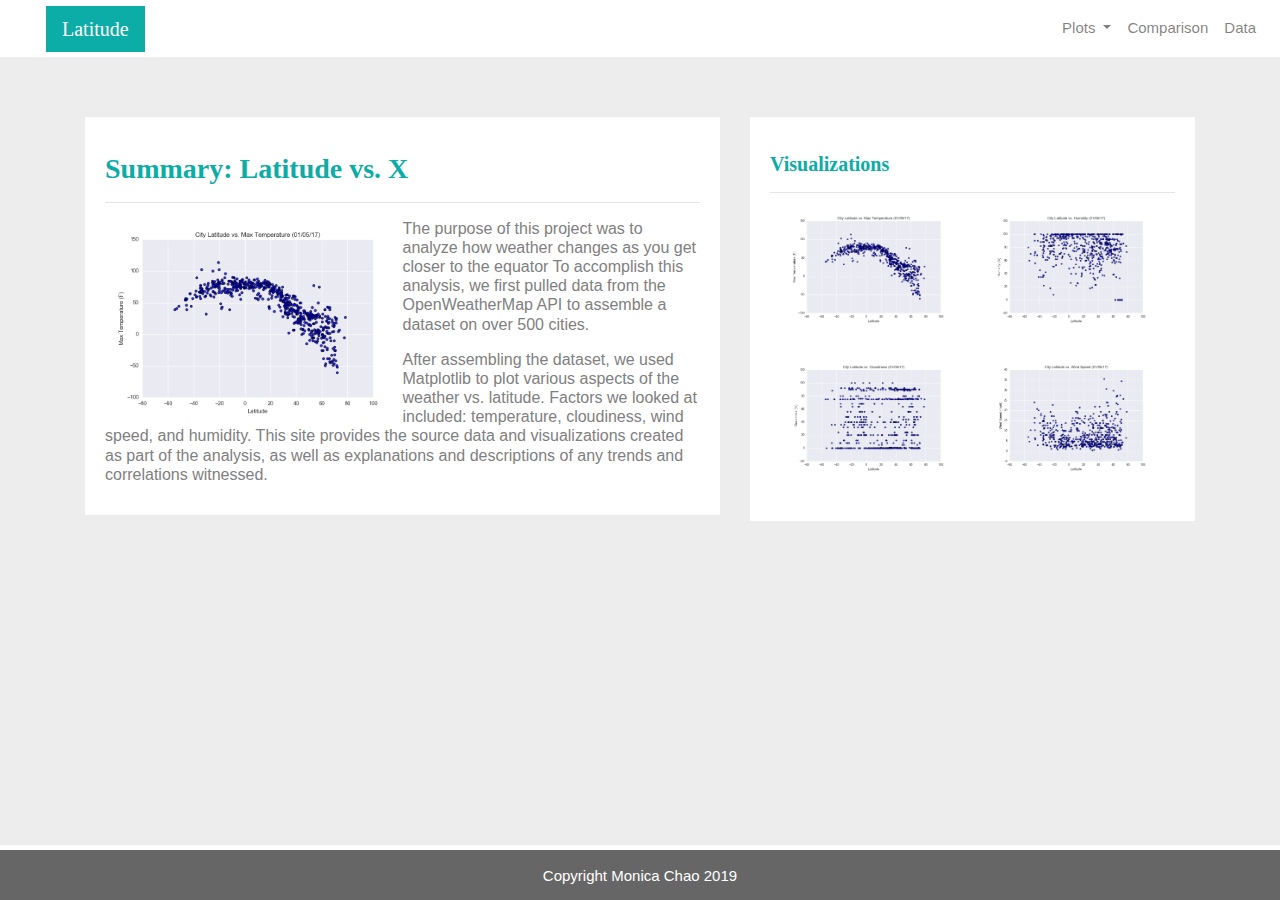
<file: index.html>
<!DOCTYPE html>

<html>

<head>

  <meta charset="utf-8" />

  <meta http-equiv="X-UA-Compatible" content="IE=edge">

  <title>Bootstrap Visualization Dashboard</title>

  <meta name="viewport" content="width=device-width, initial-scale=1">

 

  <!-- Bootstrap CSS -->

  <link rel="stylesheet" href="https://maxcdn.bootstrapcdn.com/bootstrap/4.0.0/css/bootstrap.min.css" integrity="sha384-Gn5384xqQ1aoWXA+058RXPxPg6fy4IWvTNh0E263XmFcJlSAwiGgFAW/dAiS6JXm"

    crossorigin="anonymous">

             

 

  <!--CSS Link-->

  <link rel="stylesheet" type="text/css" href="style.css">

 

</head>

 

<body>

  <!-- Navbar -->

  <div class="navigation">

    <nav class="navbar navbar-expand-lg navbar-light">

      <a class="navbar-brand" style="background-color: #0BADA6;" href="index.html">Latitude</a>

      <button class="navbar-toggler  border border-white" type="button" data-toggle="collapse" data-target="#navbarNavDropdown"

        aria-controls="navbarNavDropdown" aria-expanded="false" aria-label="Toggle navigation">

        <span class="navbar-toggler-icon"></span>

      </button>

      <div class="collapse navbar-collapse" id="navbarNavDropdown">

        <ul class="navbar-nav ml-auto">

          <li class="nav-item dropdown">

            <a class="nav-link dropdown-toggle" href="#" id="navbarDropdownMenuLink" data-toggle="dropdown"

              aria-haspopup="true" aria-expanded="false">

              Plots

            </a>

            <div class="dropdown-menu" aria-labelledby="navbarDropdownMenuLink">

              <a class="dropdown-item" href="max_temperature.html">Maximum Temperature</a>

              <a class="dropdown-item" href="humidity.html">Humidity</a>

              <a class="dropdown-item" href="cloudiness.html">Cloudiness</a>

              <a class="dropdown-item" href="wind_speed.html">Wind Speed</a>

            </div>

          </li>

          <li class="nav-item">

            <a class="nav-link" href="comparisons.html">Comparison</a>

          </li>

          <li class="nav-item">

            <a class="nav-link" href="data.html">Data</a>

          </li>

 

        </ul>

      </div>

    </nav>

  </div>

  <!-- Content  -->

  <div class="container">

    <div class="row">

      <div class="col-lg-7 col-md-12">

        <!-- Left box  -->

        <div class="box">

          <h3 class="title">Summary: Latitude vs. X</h3>

          <hr>

          <img src="temp.png" class="vizualization rounded float-left" alt="Max Temperature Graph">

          <p><h6>The purpose of this project was to analyze how weather changes as you get closer to the equator
            To accomplish this analysis, we first pulled data from the OpenWeatherMap API to assemble a dataset on over 500 cities.
          </h6></p>
          <p><h6>After assembling the dataset, we used Matplotlib to plot various aspects of the weather vs.
            latitude. Factors we looked at included: temperature, cloudiness, wind speed, and humidity. This site provides the source data and 
              visualizations created as part of the analysis, as well as explanations and descriptions of any trends and 
              correlations witnessed.
          </h6></p>
        </div>

      </div>

      <div class="col-lg-5 col-md-12">

        <!-- Right Box -->

        <div class="box">

          <h5 class="title">Visualizations</h5>

          <hr>

 

 

          <div class="container">

            <div class="row" style="padding-bottom: 30px;">

              <div class="col-6">

                <a href="max_temperature.html">

                  <img class="panel" src="temp.png" alt="Max Temperature Image">

                </a>

              </div>

              <div class="col-6">

                <a href="humidity.html">

                  <img class="panel" src="humidity.png" alt="Humidity Graph">

                </a>

              </div>

            </div>

 

            <div class="row" style="padding-bottom: 30px;">

              <div class="col-6">

                <a href="cloudiness.html">

                  <img class="panel" src="cloudiness.png" alt="Cloudiness Graph">

                </a>

              </div>

              <div class="col-6">

                <a href="wind_speed.html">

                  <img class="panel" src="speed.png" alt="Wind Speed Graph">

                </a>

              </div>

 

 

            </div>

          </div>

 

 

        </div>

      </div>

    </div>

  </div>

  <!-- Footer  -->

  <footer>

    <div class="footer">Copyright Monica Chao 2019</div>

  </footer>

 

  <script src="https://code.jquery.com/jquery-3.2.1.slim.min.js" integrity="sha384-KJ3o2DKtIkvYIK3UENzmM7KCkRr/rE9/Qpg6aAZGJwFDMVNA/GpGFF93hXpG5KkN"

    crossorigin="anonymous"></script>

  <script src="https://cdnjs.cloudflare.com/ajax/libs/popper.js/1.12.9/umd/popper.min.js" integrity="sha384-ApNbgh9B+Y1QKtv3Rn7W3mgPxhU9K/ScQsAP7hUibX39j7fakFPskvXusvfa0b4Q"

    crossorigin="anonymous"></script>

  <script src="https://maxcdn.bootstrapcdn.com/bootstrap/4.0.0/js/bootstrap.min.js" integrity="sha384-JZR6Spejh4U02d8jOt6vLEHfe/JQGiRRSQQxSfFWpi1MquVdAyjUar5+76PVCmYl"

    crossorigin="anonymous"></script>

 

</body>

 

</html>
</file>
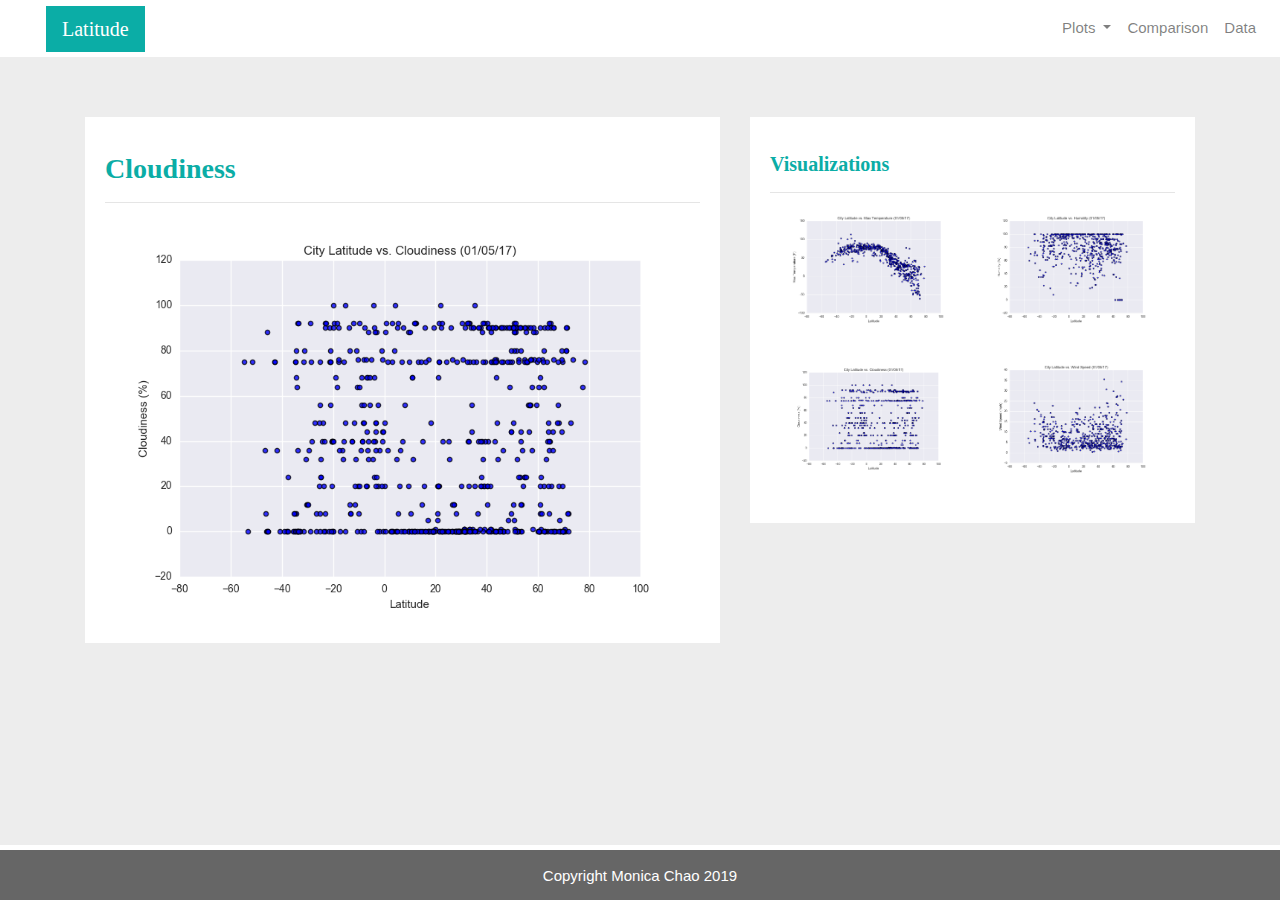
<file: cloudiness.html>
<!DOCTYPE html>

<html>

 

<head>

  <meta charset="utf-8" />

  <meta http-equiv="X-UA-Compatible" content="IE=edge">

  <title>Latitude VS Cloudiness</title>

  <meta name="viewport" content="width=device-width, initial-scale=1">

 

  <!-- Bootstrap CSS -->

  <link rel="stylesheet" href="https://maxcdn.bootstrapcdn.com/bootstrap/4.0.0/css/bootstrap.min.css" integrity="sha384-Gn5384xqQ1aoWXA+058RXPxPg6fy4IWvTNh0E263XmFcJlSAwiGgFAW/dAiS6JXm"

    crossorigin="anonymous">

 

  <!--CSS Link-->

  <link rel="stylesheet" type="text/css" href="style.css">

 

</head>

 

<body>

  <!-- Navigation Section -->

  <div class="navigation">

    <nav class="navbar navbar-expand-lg navbar-light">

      <a class="navbar-brand" style="background-color: #0BADA6;" href="index.html">Latitude</a>

      <button class="navbar-toggler border border-white" type="button" data-toggle="collapse" data-target="#navbarNavDropdown"

        aria-controls="navbarNavDropdown" aria-expanded="false" aria-label="Toggle navigation">

        <span class="navbar-toggler-icon"></span>

      </button>

      <div class="collapse navbar-collapse" id="navbarNavDropdown">

        <ul class="navbar-nav ml-auto">

          <li class="nav-item dropdown">

            <a class="nav-link dropdown-toggle" href="#" id="navbarDropdownMenuLink" data-toggle="dropdown"

              aria-haspopup="true" aria-expanded="false">

              Plots

            </a>

            <div class="dropdown-menu" aria-labelledby="navbarDropdownMenuLink">

              <a class="dropdown-item" href="max_temperature.html">Max Temperature</a>

              <a class="dropdown-item" href="humidity.html">Humidity</a>

              <a class="dropdown-item active" href="cloudiness.html">Cloudiness</a>

              <a class="dropdown-item" href="wind_speed.html">Wind Speed</a>

            </div>

          </li>

          <li class="nav-item">

            <a class="nav-link" href="comparisons.html">Comparison</a>

          </li>

          <li class="nav-item">

            <a class="nav-link" href="data.html">Data</a>

          </li>

 

        </ul>

      </div>

    </nav>

  </div>

  <!-- Content Section -->

  <div class="container">

    <div class="row">

      <div class="col-lg-7 col-md-12">

        <!-- Left box  -->

        <div class="box">

          <h3 class="title">Cloudiness</h3>

          <hr>

          <img src="cloudiness.png" alt="Cloudiness Graph">


        </div>

      </div>

      <div class="col-lg-5 col-md-12">

        <!-- Right Box -->

        <div class="box">

          <h5 class="title">Visualizations</h5>

          <hr>

 

 

          <div class="container">

            <div class="row" style="padding-bottom: 30px;">

              <div class="col-6">

                <a href="max_temperature.html">

                  <img class="panel" src="temp.png" alt="Max Temperature Image">

                </a>

              </div>

              <div class="col-6">

                <a href="humidity.html">

                  <img class="panel" src="humidity.png" alt="Humidity Graph">

                </a>

              </div>

            </div>

 

            <div class="row" style="padding-bottom: 30px;">

              <div class="col-6">

                <a href="cloudiness.html">

                  <img class="panel active" src="cloudiness.png" alt="Cloudiness Graph">

                </a>

              </div>

              <div class="col-6">

                <a href="wind_speed.html">

                  <img class="panel" src="speed.png" alt="Wind Speed Graph">

                </a>

              </div>

 

 

            </div>

          </div>

 

 

        </div>

      </div>

    </div>

  </div>

  <!-- Footer Section -->

  <footer>

    <div class="footer">Copyright Monica Chao 2019</div>

  </footer>

 

  <script src="https://code.jquery.com/jquery-3.2.1.slim.min.js" integrity="sha384-KJ3o2DKtIkvYIK3UENzmM7KCkRr/rE9/Qpg6aAZGJwFDMVNA/GpGFF93hXpG5KkN"

    crossorigin="anonymous"></script>

  <script src="https://cdnjs.cloudflare.com/ajax/libs/popper.js/1.12.9/umd/popper.min.js" integrity="sha384-ApNbgh9B+Y1QKtv3Rn7W3mgPxhU9K/ScQsAP7hUibX39j7fakFPskvXusvfa0b4Q"

    crossorigin="anonymous"></script>

  <script src="https://maxcdn.bootstrapcdn.com/bootstrap/4.0.0/js/bootstrap.min.js" integrity="sha384-JZR6Spejh4U02d8jOt6vLEHfe/JQGiRRSQQxSfFWpi1MquVdAyjUar5+76PVCmYl"

    crossorigin="anonymous"></script>

 

</body>

 

</html>
</file>
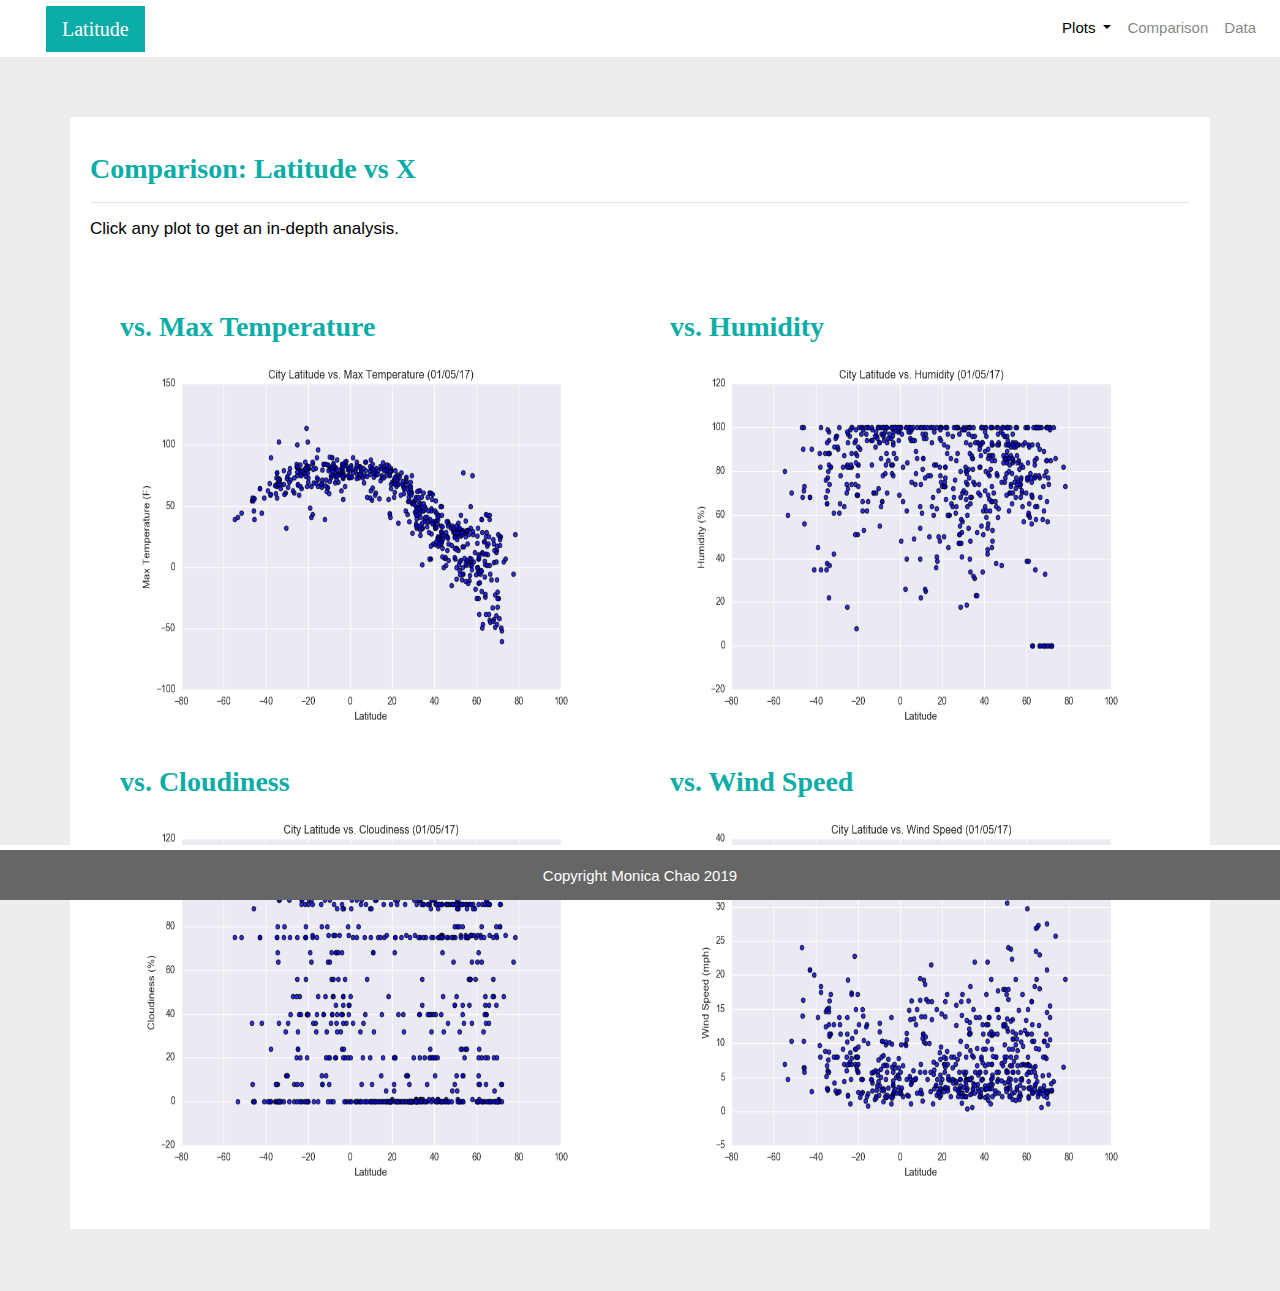
<file: comparisons.html>
<!DOCTYPE html>

<html>

 

<head>

  <meta charset="utf-8" />

  <meta http-equiv="X-UA-Compatible" content="IE=edge">

  <title>Comparison</title>

  <meta name="viewport" content="width=device-width, initial-scale=1">

 

  <!-- Web Visualization CSS -->

  <link rel="stylesheet" href="https://maxcdn.bootstrapcdn.com/bootstrap/4.0.0/css/bootstrap.min.css" integrity="sha384-Gn5384xqQ1aoWXA+058RXPxPg6fy4IWvTNh0E263XmFcJlSAwiGgFAW/dAiS6JXm"

    crossorigin="anonymous">

 

  <!--CSS Link-->

  <link rel="stylesheet" type="text/css" href="style.css">

 

</head>

 

<body>

  <!-- Navigation Section -->

  <div class="navigation">

    <nav class="navbar navbar-expand-lg navbar-light">

      <a class="navbar-brand" style="background-color: #0BADA6;" href="index.html">Latitude</a>

      <button class="navbar-toggler  border border-white" type="button" data-toggle="collapse" data-target="#navbarNavDropdown"

        aria-controls="navbarNavDropdown" aria-expanded="false" aria-label="Toggle navigation">

        <span class="navbar-toggler-icon"></span>

      </button>

      <div class="collapse navbar-collapse" id="navbarNavDropdown">

        <ul class="navbar-nav ml-auto">

          <li class="nav-item dropdown">

            <a class="nav-link dropdown-toggle" href="#" id="navbarDropdownMenuLink" data-toggle="dropdown"

              aria-haspopup="true" aria-expanded="false" style="color: black">

              Plots

            </a>

            <div class="dropdown-menu" aria-labelledby="navbarDropdownMenuLink">

              <a class="dropdown-item" href="max_temperature.html">Max Temperature</a>

              <a class="dropdown-item" href="humidity.html">Humidity</a>

              <a class="dropdown-item" href="cloudiness.html">Cloudiness</a>

              <a class="dropdown-item" href="wind_speed.html">Wind Speed</a>

            </div>

          </li>

          <li class="nav-item">

            <a class="nav-link" href="comparisons.html">Comparison</a>

          </li>

          <li class="nav-item">

            <a class="nav-link" href="data.html">Data</a>

          </li>

 

        </ul>

      </div>

    </nav>

  </div>

  <!-- Content Section -->

  <div class="container">

    <div class="row">

      <div>

        <!-- Left box  -->

        <div class="box">

          <h3 class="title">Comparison: Latitude vs X<h3>

          <hr>

          <p><font color = "black">Click any plot to get an in-depth analysis.</font></p>

          <div class="container" style="padding-bottom: 40px;">

            <div class="row">

              <div class="col-lg-6" style="padding: 30px;">

                <div class="title">vs. Max Temperature</div>

                <a href="max_temperature.html">

                  <img class="panel" src="temp.png" alt="Max Temperature Image">

                </a>

              </div>

              <div class="col-lg-6" style="padding: 30px;">

                <div class="title">vs. Humidity</div>

                <a href="humidity.html">

                  <img class="panel" src="humidity.png" alt="Humidity Graph">

                </a>

              </div>

            </div>

 

            <div class="row">

              <div class="col-lg-6" style="padding: 30px;">

                <div class="title">vs. Cloudiness</div>

                <a href="cloudiness.html">

                  <img class="panel" src="cloudiness.png" alt="Cloudiness Graph">

                </a>

 

              </div>

              <div class="col-lg-6" style="padding: 30px;">

                <div class="title">vs. Wind Speed</div>

                <a href="wind_speed.html">

                  <img class="panel" src="speed.png" alt="Wind Speed Graph">

                </a>

              </div>

            </div>

          </div>

        </div>

      </div>

    </div>

  </div>

 

  <!-- Footer Section -->

  <footer>

    <div class="footer">Copyright Monica Chao 2019</div>

  </footer>

 


  <script src="https://code.jquery.com/jquery-3.2.1.slim.min.js" integrity="sha384-KJ3o2DKtIkvYIK3UENzmM7KCkRr/rE9/Qpg6aAZGJwFDMVNA/GpGFF93hXpG5KkN"

    crossorigin="anonymous"></script>

  <script src="https://cdnjs.cloudflare.com/ajax/libs/popper.js/1.12.9/umd/popper.min.js" integrity="sha384-ApNbgh9B+Y1QKtv3Rn7W3mgPxhU9K/ScQsAP7hUibX39j7fakFPskvXusvfa0b4Q"

    crossorigin="anonymous"></script>

  <script src="https://maxcdn.bootstrapcdn.com/bootstrap/4.0.0/js/bootstrap.min.js" integrity="sha384-JZR6Spejh4U02d8jOt6vLEHfe/JQGiRRSQQxSfFWpi1MquVdAyjUar5+76PVCmYl"

    crossorigin="anonymous"></script>

 

</body>

 

</html>
</file>
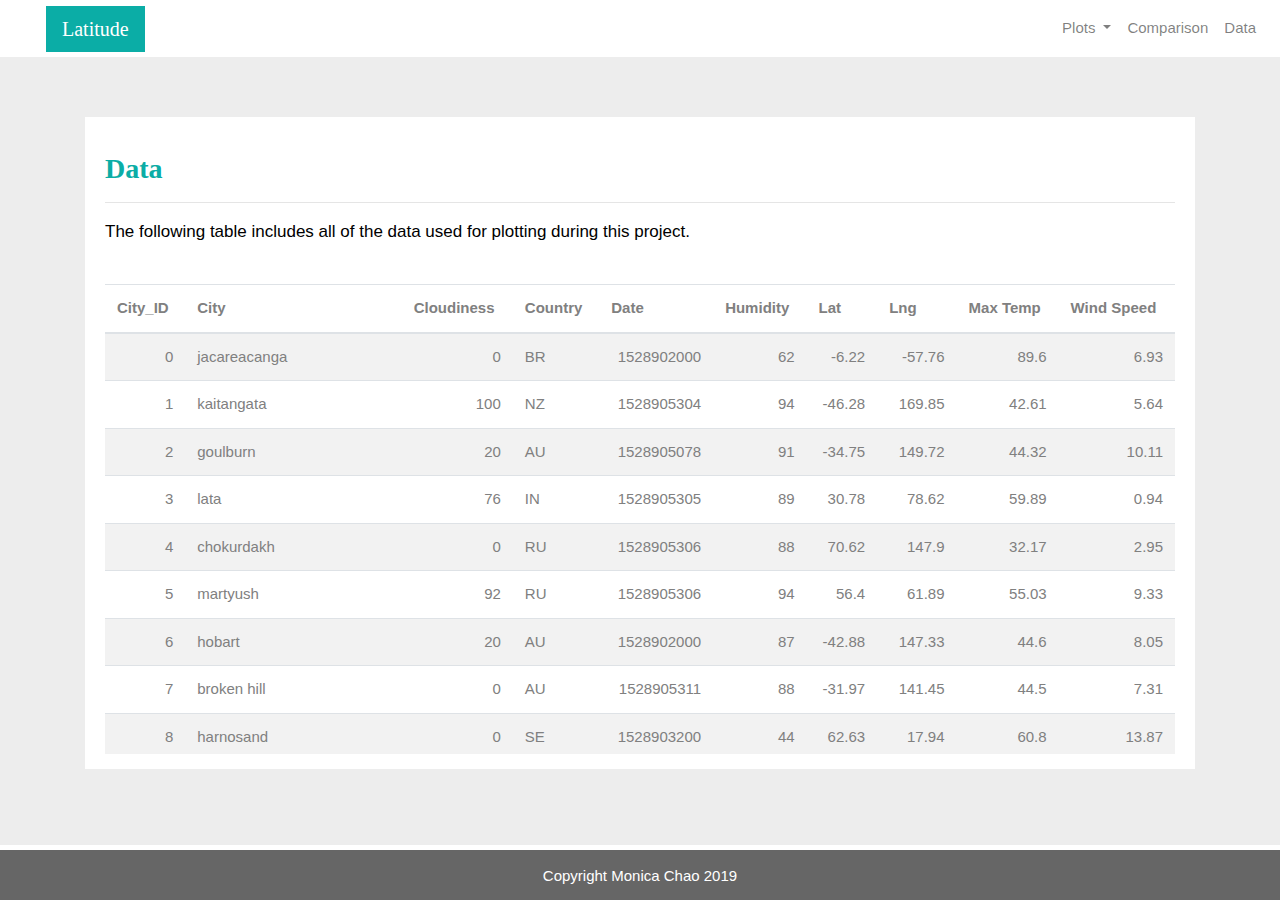
<file: data.html>
<!DOCTYPE html>

<html>

 

<head>

  <meta charset="utf-8" />

  <meta http-equiv="X-UA-Compatible" content="IE=edge">

  <title>Bootstrap Visualization Dashboard</title>

  <meta name="viewport" content="width=device-width, initial-scale=1">

 

  <!-- Bootstrap CSS -->

  <link rel="stylesheet" href="https://maxcdn.bootstrapcdn.com/bootstrap/4.0.0/css/bootstrap.min.css" integrity="sha384-Gn5384xqQ1aoWXA+058RXPxPg6fy4IWvTNh0E263XmFcJlSAwiGgFAW/dAiS6JXm"

    crossorigin="anonymous">

 

  <!--CSS Link-->

  <link rel="stylesheet" type="text/css" href="style.css">

 

</head>

 

<body>

  <!-- Navigation Section -->

  <div class="navigation">

    <nav class="navbar navbar-expand-lg navbar-light">

      <a class="navbar-brand" style="background-color: #0BADA6;" href="index.html">Latitude</a>

      <button class="navbar-toggler border border-white" type="button" data-toggle="collapse" data-target="#navbarNavDropdown"

        aria-controls="navbarNavDropdown" aria-expanded="false" aria-label="Toggle navigation">

        <span class="navbar-toggler-icon"></span>

      </button>

      <div class="collapse navbar-collapse" id="navbarNavDropdown">

        <ul class="navbar-nav ml-auto">

          <li class="nav-item dropdown">

            <a class="nav-link dropdown-toggle" href="#" id="navbarDropdownMenuLink" data-toggle="dropdown"

              aria-haspopup="true" aria-expanded="false">

              Plots

            </a>

            <div class="dropdown-menu" aria-labelledby="navbarDropdownMenuLink">

              <a class="dropdown-item" href="max_temperature.html">Max Temperature</a>

              <a class="dropdown-item" href="humidity.html">Humidity</a>

              <a class="dropdown-item" href="cloudiness.html">Cloudiness</a>

              <a class="dropdown-item" href="wind_speed.html">Wind Speed</a>

            </div>

          </li>

          <li class="nav-item">

            <a class="nav-link" href="comparisons.html">Comparison</a>

          </li>

          <li class="nav-item">

            <a class="nav-link" href="data.html">Data</a>

        </li>

 

    </ul>

  </div>

</nav>

</div>

  <!-- Content Section -->

  <div class="container">

    <div class="box">

      <h3 class="title">Data</h3>

      <hr>

      <p><font color = "black">The following table includes all of the data used for plotting during this project.</font></p>

      <br>

      <div class="table-responsive" style="overflow-x:auto; overflow-y:auto; max-height:470px; max-width: auto;">

        <table class="table table-striped">

          <thead>

            <tr>

              <th title="Field #1">City_ID</th>

              <th title="Field #2">City</th>

              <th title="Field #3">Cloudiness</th>

              <th title="Field #4">Country</th>

              <th title="Field #5">Date</th>

              <th title="Field #6">Humidity</th>

              <th title="Field #7">Lat</th>

              <th title="Field #8">Lng</th>

              <th title="Field #9">Max Temp</th>

              <th title="Field #10">Wind Speed</th>

            </tr>

          </thead>

          <tbody>
                <tr>
                  <td align="right">0</td>
                  <td>jacareacanga</td>
                  <td align="right">0</td>
                  <td>BR</td>
                  <td align="right">1528902000</td>
                  <td align="right">62</td>
                  <td align="right">-6.22</td>
                  <td align="right">-57.76</td>
                  <td align="right">89.6</td>
                  <td align="right">6.93</td>
                </tr>
                <tr>
                  <td align="right">1</td>
                  <td>kaitangata</td>
                  <td align="right">100</td>
                  <td>NZ</td>
                  <td align="right">1528905304</td>
                  <td align="right">94</td>
                  <td align="right">-46.28</td>
                  <td align="right">169.85</td>
                  <td align="right">42.61</td>
                  <td align="right">5.64</td>
                </tr>
                <tr>
                  <td align="right">2</td>
                  <td>goulburn</td>
                  <td align="right">20</td>
                  <td>AU</td>
                  <td align="right">1528905078</td>
                  <td align="right">91</td>
                  <td align="right">-34.75</td>
                  <td align="right">149.72</td>
                  <td align="right">44.32</td>
                  <td align="right">10.11</td>
                </tr>
                <tr>
                  <td align="right">3</td>
                  <td>lata</td>
                  <td align="right">76</td>
                  <td>IN</td>
                  <td align="right">1528905305</td>
                  <td align="right">89</td>
                  <td align="right">30.78</td>
                  <td align="right">78.62</td>
                  <td align="right">59.89</td>
                  <td align="right">0.94</td>
                </tr>
                <tr>
                  <td align="right">4</td>
                  <td>chokurdakh</td>
                  <td align="right">0</td>
                  <td>RU</td>
                  <td align="right">1528905306</td>
                  <td align="right">88</td>
                  <td align="right">70.62</td>
                  <td align="right">147.9</td>
                  <td align="right">32.17</td>
                  <td align="right">2.95</td>
                </tr>
                <tr>
                  <td align="right">5</td>
                  <td>martyush</td>
                  <td align="right">92</td>
                  <td>RU</td>
                  <td align="right">1528905306</td>
                  <td align="right">94</td>
                  <td align="right">56.4</td>
                  <td align="right">61.89</td>
                  <td align="right">55.03</td>
                  <td align="right">9.33</td>
                </tr>
                <tr>
                  <td align="right">6</td>
                  <td>hobart</td>
                  <td align="right">20</td>
                  <td>AU</td>
                  <td align="right">1528902000</td>
                  <td align="right">87</td>
                  <td align="right">-42.88</td>
                  <td align="right">147.33</td>
                  <td align="right">44.6</td>
                  <td align="right">8.05</td>
                </tr>
                <tr>
                  <td align="right">7</td>
                  <td>broken hill</td>
                  <td align="right">0</td>
                  <td>AU</td>
                  <td align="right">1528905311</td>
                  <td align="right">88</td>
                  <td align="right">-31.97</td>
                  <td align="right">141.45</td>
                  <td align="right">44.5</td>
                  <td align="right">7.31</td>
                </tr>
                <tr>
                  <td align="right">8</td>
                  <td>harnosand</td>
                  <td align="right">0</td>
                  <td>SE</td>
                  <td align="right">1528903200</td>
                  <td align="right">44</td>
                  <td align="right">62.63</td>
                  <td align="right">17.94</td>
                  <td align="right">60.8</td>
                  <td align="right">13.87</td>
                </tr>
                <tr>
                  <td align="right">9</td>
                  <td>tuatapere</td>
                  <td align="right">0</td>
                  <td>NZ</td>
                  <td align="right">1528905312</td>
                  <td align="right">100</td>
                  <td align="right">-46.13</td>
                  <td align="right">167.69</td>
                  <td align="right">38.92</td>
                  <td align="right">3.4</td>
                </tr>
                <tr>
                  <td align="right">10</td>
                  <td>puerto ayora</td>
                  <td align="right">90</td>
                  <td>EC</td>
                  <td align="right">1528902000</td>
                  <td align="right">69</td>
                  <td align="right">-0.74</td>
                  <td align="right">-90.35</td>
                  <td align="right">77.0</td>
                  <td align="right">13.87</td>
                </tr>
                <tr>
                  <td align="right">11</td>
                  <td>havre-saint-pierre</td>
                  <td align="right">75</td>
                  <td>CA</td>
                  <td align="right">1528902000</td>
                  <td align="right">58</td>
                  <td align="right">50.23</td>
                  <td align="right">-63.6</td>
                  <td align="right">53.6</td>
                  <td align="right">19.46</td>
                </tr>
                <tr>
                  <td align="right">12</td>
                  <td>punta arenas</td>
                  <td align="right">0</td>
                  <td>CL</td>
                  <td align="right">1528902000</td>
                  <td align="right">100</td>
                  <td align="right">-53.16</td>
                  <td align="right">-70.91</td>
                  <td align="right">35.6</td>
                  <td align="right">9.17</td>
                </tr>
                <tr>
                  <td align="right">13</td>
                  <td>tasiilaq</td>
                  <td align="right">75</td>
                  <td>GL</td>
                  <td align="right">1528901400</td>
                  <td align="right">60</td>
                  <td align="right">65.61</td>
                  <td align="right">-37.64</td>
                  <td align="right">39.2</td>
                  <td align="right">2.24</td>
                </tr>
                <tr>
                  <td align="right">14</td>
                  <td>chapais</td>
                  <td align="right">40</td>
                  <td>CA</td>
                  <td align="right">1528902000</td>
                  <td align="right">38</td>
                  <td align="right">49.78</td>
                  <td align="right">-74.86</td>
                  <td align="right">59.0</td>
                  <td align="right">10.29</td>
                </tr>
                <tr>
                  <td align="right">15</td>
                  <td>avarua</td>
                  <td align="right">40</td>
                  <td>CK</td>
                  <td align="right">1528902000</td>
                  <td align="right">56</td>
                  <td align="right">-21.21</td>
                  <td align="right">-159.78</td>
                  <td align="right">73.4</td>
                  <td align="right">10.29</td>
                </tr>
                <tr>
                  <td align="right">16</td>
                  <td>hofn</td>
                  <td align="right">75</td>
                  <td>IS</td>
                  <td align="right">1528902000</td>
                  <td align="right">87</td>
                  <td align="right">64.25</td>
                  <td align="right">-15.21</td>
                  <td align="right">51.8</td>
                  <td align="right">8.05</td>
                </tr>
                <tr>
                  <td align="right">17</td>
                  <td>yukamenskoye</td>
                  <td align="right">92</td>
                  <td>RU</td>
                  <td align="right">1528905315</td>
                  <td align="right">98</td>
                  <td align="right">57.89</td>
                  <td align="right">52.24</td>
                  <td align="right">56.65</td>
                  <td align="right">10.22</td>
                </tr>
                <tr>
                  <td align="right">18</td>
                  <td>khandbari</td>
                  <td align="right">80</td>
                  <td>NP</td>
                  <td align="right">1528905315</td>
                  <td align="right">67</td>
                  <td align="right">27.38</td>
                  <td align="right">87.21</td>
                  <td align="right">44.59</td>
                  <td align="right">1.39</td>
                </tr>
                <tr>
                  <td align="right">19</td>
                  <td>bethel</td>
                  <td align="right">1</td>
                  <td>US</td>
                  <td align="right">1528901580</td>
                  <td align="right">93</td>
                  <td align="right">60.79</td>
                  <td align="right">-161.76</td>
                  <td align="right">44.6</td>
                  <td align="right">8.05</td>
                </tr>
                <tr>
                  <td align="right">20</td>
                  <td>ushuaia</td>
                  <td align="right">75</td>
                  <td>AR</td>
                  <td align="right">1528902000</td>
                  <td align="right">64</td>
                  <td align="right">-54.81</td>
                  <td align="right">-68.31</td>
                  <td align="right">41.0</td>
                  <td align="right">3.36</td>
                </tr>
                <tr>
                  <td align="right">21</td>
                  <td>east london</td>
                  <td align="right">0</td>
                  <td>ZA</td>
                  <td align="right">1528902000</td>
                  <td align="right">37</td>
                  <td align="right">-33.02</td>
                  <td align="right">27.91</td>
                  <td align="right">69.8</td>
                  <td align="right">5.82</td>
                </tr>
                <tr>
                  <td align="right">22</td>
                  <td>bluff</td>
                  <td align="right">76</td>
                  <td>AU</td>
                  <td align="right">1528905321</td>
                  <td align="right">76</td>
                  <td align="right">-23.58</td>
                  <td align="right">149.07</td>
                  <td align="right">61.96</td>
                  <td align="right">4.74</td>
                </tr>
                <tr>
                  <td align="right">23</td>
                  <td>mount isa</td>
                  <td align="right">75</td>
                  <td>AU</td>
                  <td align="right">1528902000</td>
                  <td align="right">100</td>
                  <td align="right">-20.73</td>
                  <td align="right">139.49</td>
                  <td align="right">64.4</td>
                  <td align="right">3.29</td>
                </tr>
                <tr>
                  <td align="right">24</td>
                  <td>pevek</td>
                  <td align="right">0</td>
                  <td>RU</td>
                  <td align="right">1528905321</td>
                  <td align="right">71</td>
                  <td align="right">69.7</td>
                  <td align="right">170.27</td>
                  <td align="right">36.94</td>
                  <td align="right">6.98</td>
                </tr>
                <tr>
                  <td align="right">25</td>
                  <td>gao</td>
                  <td align="right">24</td>
                  <td>ML</td>
                  <td align="right">1528905321</td>
                  <td align="right">16</td>
                  <td align="right">16.28</td>
                  <td align="right">-0.04</td>
                  <td align="right">110.02</td>
                  <td align="right">4.97</td>
                </tr>
                <tr>
                  <td align="right">26</td>
                  <td>cabo san lucas</td>
                  <td align="right">75</td>
                  <td>MX</td>
                  <td align="right">1528901160</td>
                  <td align="right">74</td>
                  <td align="right">22.89</td>
                  <td align="right">-109.91</td>
                  <td align="right">84.2</td>
                  <td align="right">10.29</td>
                </tr>
                <tr>
                  <td align="right">27</td>
                  <td>sao filipe</td>
                  <td align="right">0</td>
                  <td>CV</td>
                  <td align="right">1528905323</td>
                  <td align="right">88</td>
                  <td align="right">14.9</td>
                  <td align="right">-24.5</td>
                  <td align="right">75.73</td>
                  <td align="right">13.02</td>
                </tr>
                <tr>
                  <td align="right">28</td>
                  <td>tiksi</td>
                  <td align="right">44</td>
                  <td>RU</td>
                  <td align="right">1528905298</td>
                  <td align="right">58</td>
                  <td align="right">71.64</td>
                  <td align="right">128.87</td>
                  <td align="right">57.73</td>
                  <td align="right">10.11</td>
                </tr>
                <tr>
                  <td align="right">29</td>
                  <td>busselton</td>
                  <td align="right">92</td>
                  <td>AU</td>
                  <td align="right">1528905323</td>
                  <td align="right">100</td>
                  <td align="right">-33.64</td>
                  <td align="right">115.35</td>
                  <td align="right">60.43</td>
                  <td align="right">10.56</td>
                </tr>
                <tr>
                  <td align="right">30</td>
                  <td>alofi</td>
                  <td align="right">76</td>
                  <td>NU</td>
                  <td align="right">1528902000</td>
                  <td align="right">88</td>
                  <td align="right">-19.06</td>
                  <td align="right">-169.92</td>
                  <td align="right">71.6</td>
                  <td align="right">3.36</td>
                </tr>
                <tr>
                  <td align="right">31</td>
                  <td>ola</td>
                  <td align="right">75</td>
                  <td>RU</td>
                  <td align="right">1528902000</td>
                  <td align="right">100</td>
                  <td align="right">59.58</td>
                  <td align="right">151.3</td>
                  <td align="right">42.8</td>
                  <td align="right">7.76</td>
                </tr>
                <tr>
                  <td align="right">32</td>
                  <td>atar</td>
                  <td align="right">20</td>
                  <td>MR</td>
                  <td align="right">1528902000</td>
                  <td align="right">19</td>
                  <td align="right">20.52</td>
                  <td align="right">-13.05</td>
                  <td align="right">91.4</td>
                  <td align="right">9.17</td>
                </tr>
                <tr>
                  <td align="right">33</td>
                  <td>rikitea</td>
                  <td align="right">0</td>
                  <td>PF</td>
                  <td align="right">1528905325</td>
                  <td align="right">100</td>
                  <td align="right">-23.12</td>
                  <td align="right">-134.97</td>
                  <td align="right">73.57</td>
                  <td align="right">8.66</td>
                </tr>
                <tr>
                  <td align="right">34</td>
                  <td>hermanus</td>
                  <td align="right">0</td>
                  <td>ZA</td>
                  <td align="right">1528905325</td>
                  <td align="right">24</td>
                  <td align="right">-34.42</td>
                  <td align="right">19.24</td>
                  <td align="right">77.17</td>
                  <td align="right">8.66</td>
                </tr>
                <tr>
                  <td align="right">35</td>
                  <td>ponta delgada</td>
                  <td align="right">75</td>
                  <td>PT</td>
                  <td align="right">1528903800</td>
                  <td align="right">88</td>
                  <td align="right">37.73</td>
                  <td align="right">-25.67</td>
                  <td align="right">71.6</td>
                  <td align="right">12.75</td>
                </tr>
                <tr>
                  <td align="right">36</td>
                  <td>bambari</td>
                  <td align="right">24</td>
                  <td>CF</td>
                  <td align="right">1528905326</td>
                  <td align="right">84</td>
                  <td align="right">5.77</td>
                  <td align="right">20.68</td>
                  <td align="right">81.85</td>
                  <td align="right">7.65</td>
                </tr>
                <tr>
                  <td align="right">37</td>
                  <td>cap malheureux</td>
                  <td align="right">75</td>
                  <td>MU</td>
                  <td align="right">1528902000</td>
                  <td align="right">69</td>
                  <td align="right">-19.98</td>
                  <td align="right">57.61</td>
                  <td align="right">75.2</td>
                  <td align="right">14.99</td>
                </tr>
                <tr>
                  <td align="right">38</td>
                  <td>puerto escondido</td>
                  <td align="right">75</td>
                  <td>MX</td>
                  <td align="right">1528901100</td>
                  <td align="right">65</td>
                  <td align="right">15.86</td>
                  <td align="right">-97.07</td>
                  <td align="right">80.6</td>
                  <td align="right">3.36</td>
                </tr>
                <tr>
                  <td align="right">39</td>
                  <td>qaanaaq</td>
                  <td align="right">32</td>
                  <td>GL</td>
                  <td align="right">1528905330</td>
                  <td align="right">100</td>
                  <td align="right">77.48</td>
                  <td align="right">-69.36</td>
                  <td align="right">31.45</td>
                  <td align="right">6.31</td>
                </tr>
                <tr>
                  <td align="right">40</td>
                  <td>new norfolk</td>
                  <td align="right">20</td>
                  <td>AU</td>
                  <td align="right">1528902000</td>
                  <td align="right">87</td>
                  <td align="right">-42.78</td>
                  <td align="right">147.06</td>
                  <td align="right">44.6</td>
                  <td align="right">8.05</td>
                </tr>
                <tr>
                  <td align="right">41</td>
                  <td>najran</td>
                  <td align="right">40</td>
                  <td>SA</td>
                  <td align="right">1528902000</td>
                  <td align="right">13</td>
                  <td align="right">17.54</td>
                  <td align="right">44.22</td>
                  <td align="right">98.6</td>
                  <td align="right">11.41</td>
                </tr>
                <tr>
                  <td align="right">42</td>
                  <td>isla mujeres</td>
                  <td align="right">90</td>
                  <td>MX</td>
                  <td align="right">1528904340</td>
                  <td align="right">100</td>
                  <td align="right">21.23</td>
                  <td align="right">-86.73</td>
                  <td align="right">75.2</td>
                  <td align="right">16.11</td>
                </tr>
                <tr>
                  <td align="right">43</td>
                  <td>mar del plata</td>
                  <td align="right">0</td>
                  <td>AR</td>
                  <td align="right">1528905297</td>
                  <td align="right">100</td>
                  <td align="right">-46.43</td>
                  <td align="right">-67.52</td>
                  <td align="right">32.53</td>
                  <td align="right">7.31</td>
                </tr>
                <tr>
                  <td align="right">44</td>
                  <td>provideniya</td>
                  <td align="right">0</td>
                  <td>RU</td>
                  <td align="right">1528905332</td>
                  <td align="right">91</td>
                  <td align="right">64.42</td>
                  <td align="right">-173.23</td>
                  <td align="right">40.63</td>
                  <td align="right">10.78</td>
                </tr>
                <tr>
                  <td align="right">45</td>
                  <td>jamestown</td>
                  <td align="right">12</td>
                  <td>AU</td>
                  <td align="right">1528905333</td>
                  <td align="right">88</td>
                  <td align="right">-33.21</td>
                  <td align="right">138.6</td>
                  <td align="right">43.15</td>
                  <td align="right">10.89</td>
                </tr>
                <tr>
                  <td align="right">46</td>
                  <td>medicine hat</td>
                  <td align="right">20</td>
                  <td>CA</td>
                  <td align="right">1528902000</td>
                  <td align="right">34</td>
                  <td align="right">50.04</td>
                  <td align="right">-110.68</td>
                  <td align="right">66.2</td>
                  <td align="right">14.99</td>
                </tr>
                <tr>
                  <td align="right">47</td>
                  <td>katsuura</td>
                  <td align="right">8</td>
                  <td>JP</td>
                  <td align="right">1528905334</td>
                  <td align="right">88</td>
                  <td align="right">33.93</td>
                  <td align="right">134.5</td>
                  <td align="right">62.05</td>
                  <td align="right">7.54</td>
                </tr>
                <tr>
                  <td align="right">48</td>
                  <td>aklavik</td>
                  <td align="right">20</td>
                  <td>CA</td>
                  <td align="right">1528902000</td>
                  <td align="right">53</td>
                  <td align="right">68.22</td>
                  <td align="right">-135.01</td>
                  <td align="right">51.8</td>
                  <td align="right">11.41</td>
                </tr>
                <tr>
                  <td align="right">49</td>
                  <td>tuktoyaktuk</td>
                  <td align="right">20</td>
                  <td>CA</td>
                  <td align="right">1528902000</td>
                  <td align="right">61</td>
                  <td align="right">69.44</td>
                  <td align="right">-133.03</td>
                  <td align="right">46.4</td>
                  <td align="right">6.93</td>
                </tr>
                <tr>
                  <td align="right">50</td>
                  <td>kapaa</td>
                  <td align="right">90</td>
                  <td>US</td>
                  <td align="right">1528901760</td>
                  <td align="right">88</td>
                  <td align="right">22.08</td>
                  <td align="right">-159.32</td>
                  <td align="right">75.2</td>
                  <td align="right">14.99</td>
                </tr>
                <tr>
                  <td align="right">51</td>
                  <td>mildura</td>
                  <td align="right">0</td>
                  <td>AU</td>
                  <td align="right">1528905300</td>
                  <td align="right">92</td>
                  <td align="right">-34.18</td>
                  <td align="right">142.16</td>
                  <td align="right">45.67</td>
                  <td align="right">9.66</td>
                </tr>
                <tr>
                  <td align="right">52</td>
                  <td>souillac</td>
                  <td align="right">75</td>
                  <td>FR</td>
                  <td align="right">1528903800</td>
                  <td align="right">49</td>
                  <td align="right">45.6</td>
                  <td align="right">-0.6</td>
                  <td align="right">73.4</td>
                  <td align="right">10.29</td>
                </tr>
                <tr>
                  <td align="right">53</td>
                  <td>lorengau</td>
                  <td align="right">100</td>
                  <td>PG</td>
                  <td align="right">1528905336</td>
                  <td align="right">100</td>
                  <td align="right">-2.02</td>
                  <td align="right">147.27</td>
                  <td align="right">80.59</td>
                  <td align="right">3.85</td>
                </tr>
                <tr>
                  <td align="right">54</td>
                  <td>praia</td>
                  <td align="right">20</td>
                  <td>BR</td>
                  <td align="right">1528902000</td>
                  <td align="right">47</td>
                  <td align="right">-20.25</td>
                  <td align="right">-43.81</td>
                  <td align="right">82.4</td>
                  <td align="right">3.36</td>
                </tr>
                <tr>
                  <td align="right">55</td>
                  <td>port alfred</td>
                  <td align="right">0</td>
                  <td>ZA</td>
                  <td align="right">1528905338</td>
                  <td align="right">50</td>
                  <td align="right">-33.59</td>
                  <td align="right">26.89</td>
                  <td align="right">76.54</td>
                  <td align="right">7.2</td>
                </tr>
                <tr>
                  <td align="right">56</td>
                  <td>barranca</td>
                  <td align="right">0</td>
                  <td>PE</td>
                  <td align="right">1528905339</td>
                  <td align="right">98</td>
                  <td align="right">-10.75</td>
                  <td align="right">-77.76</td>
                  <td align="right">61.87</td>
                  <td align="right">9.89</td>
                </tr>
                <tr>
                  <td align="right">57</td>
                  <td>nome</td>
                  <td align="right">40</td>
                  <td>US</td>
                  <td align="right">1528902900</td>
                  <td align="right">70</td>
                  <td align="right">30.04</td>
                  <td align="right">-94.42</td>
                  <td align="right">87.8</td>
                  <td align="right">3.36</td>
                </tr>
                <tr>
                  <td align="right">58</td>
                  <td>matay</td>
                  <td align="right">0</td>
                  <td>EG</td>
                  <td align="right">1528905339</td>
                  <td align="right">23</td>
                  <td align="right">28.42</td>
                  <td align="right">30.79</td>
                  <td align="right">97.69</td>
                  <td align="right">6.98</td>
                </tr>
                <tr>
                  <td align="right">59</td>
                  <td>saskylakh</td>
                  <td align="right">48</td>
                  <td>RU</td>
                  <td align="right">1528905339</td>
                  <td align="right">55</td>
                  <td align="right">71.97</td>
                  <td align="right">114.09</td>
                  <td align="right">59.53</td>
                  <td align="right">5.86</td>
                </tr>
                <tr>
                  <td align="right">60</td>
                  <td>itarema</td>
                  <td align="right">0</td>
                  <td>BR</td>
                  <td align="right">1528905340</td>
                  <td align="right">61</td>
                  <td align="right">-2.92</td>
                  <td align="right">-39.92</td>
                  <td align="right">88.33</td>
                  <td align="right">12.57</td>
                </tr>
                <tr>
                  <td align="right">61</td>
                  <td>butaritari</td>
                  <td align="right">56</td>
                  <td>KI</td>
                  <td align="right">1528905340</td>
                  <td align="right">100</td>
                  <td align="right">3.07</td>
                  <td align="right">172.79</td>
                  <td align="right">81.13</td>
                  <td align="right">7.31</td>
                </tr>
                <tr>
                  <td align="right">62</td>
                  <td>peniche</td>
                  <td align="right">20</td>
                  <td>PT</td>
                  <td align="right">1528903800</td>
                  <td align="right">64</td>
                  <td align="right">39.36</td>
                  <td align="right">-9.38</td>
                  <td align="right">75.2</td>
                  <td align="right">12.75</td>
                </tr>
                <tr>
                  <td align="right">63</td>
                  <td>beloha</td>
                  <td align="right">0</td>
                  <td>MG</td>
                  <td align="right">1528905340</td>
                  <td align="right">57</td>
                  <td align="right">-25.17</td>
                  <td align="right">45.06</td>
                  <td align="right">71.95</td>
                  <td align="right">16.37</td>
                </tr>
                <tr>
                  <td align="right">64</td>
                  <td>anadyr</td>
                  <td align="right">0</td>
                  <td>RU</td>
                  <td align="right">1528902000</td>
                  <td align="right">57</td>
                  <td align="right">64.73</td>
                  <td align="right">177.51</td>
                  <td align="right">48.2</td>
                  <td align="right">4.47</td>
                </tr>
                <tr>
                  <td align="right">65</td>
                  <td>luderitz</td>
                  <td align="right">12</td>
                  <td>NA</td>
                  <td align="right">1528905342</td>
                  <td align="right">64</td>
                  <td align="right">-26.65</td>
                  <td align="right">15.16</td>
                  <td align="right">64.03</td>
                  <td align="right">17.38</td>
                </tr>
                <tr>
                  <td align="right">66</td>
                  <td>rochester</td>
                  <td align="right">1</td>
                  <td>US</td>
                  <td align="right">1528902960</td>
                  <td align="right">37</td>
                  <td align="right">44.02</td>
                  <td align="right">-92.46</td>
                  <td align="right">73.4</td>
                  <td align="right">6.93</td>
                </tr>
                <tr>
                  <td align="right">67</td>
                  <td>bosaso</td>
                  <td align="right">0</td>
                  <td>SO</td>
                  <td align="right">1528905347</td>
                  <td align="right">86</td>
                  <td align="right">11.28</td>
                  <td align="right">49.18</td>
                  <td align="right">89.77</td>
                  <td align="right">3.96</td>
                </tr>
                <tr>
                  <td align="right">68</td>
                  <td>faanui</td>
                  <td align="right">0</td>
                  <td>PF</td>
                  <td align="right">1528905347</td>
                  <td align="right">100</td>
                  <td align="right">-16.48</td>
                  <td align="right">-151.75</td>
                  <td align="right">79.96</td>
                  <td align="right">11.79</td>
                </tr>
                <tr>
                  <td align="right">69</td>
                  <td>grindavik</td>
                  <td align="right">75</td>
                  <td>IS</td>
                  <td align="right">1528902000</td>
                  <td align="right">70</td>
                  <td align="right">63.84</td>
                  <td align="right">-22.43</td>
                  <td align="right">48.2</td>
                  <td align="right">5.82</td>
                </tr>
                <tr>
                  <td align="right">70</td>
                  <td>margate</td>
                  <td align="right">20</td>
                  <td>AU</td>
                  <td align="right">1528902000</td>
                  <td align="right">87</td>
                  <td align="right">-43.03</td>
                  <td align="right">147.26</td>
                  <td align="right">44.6</td>
                  <td align="right">8.05</td>
                </tr>
                <tr>
                  <td align="right">71</td>
                  <td>marsh harbour</td>
                  <td align="right">88</td>
                  <td>BS</td>
                  <td align="right">1528905349</td>
                  <td align="right">95</td>
                  <td align="right">26.54</td>
                  <td align="right">-77.06</td>
                  <td align="right">82.39</td>
                  <td align="right">10.0</td>
                </tr>
                <tr>
                  <td align="right">72</td>
                  <td>comodoro rivadavia</td>
                  <td align="right">40</td>
                  <td>AR</td>
                  <td align="right">1528902000</td>
                  <td align="right">60</td>
                  <td align="right">-45.87</td>
                  <td align="right">-67.48</td>
                  <td align="right">42.8</td>
                  <td align="right">9.17</td>
                </tr>
                <tr>
                  <td align="right">73</td>
                  <td>upernavik</td>
                  <td align="right">92</td>
                  <td>GL</td>
                  <td align="right">1528905350</td>
                  <td align="right">100</td>
                  <td align="right">72.79</td>
                  <td align="right">-56.15</td>
                  <td align="right">29.29</td>
                  <td align="right">3.74</td>
                </tr>
                <tr>
                  <td align="right">74</td>
                  <td>uige</td>
                  <td align="right">0</td>
                  <td>AO</td>
                  <td align="right">1528905350</td>
                  <td align="right">29</td>
                  <td align="right">-7.61</td>
                  <td align="right">15.06</td>
                  <td align="right">86.8</td>
                  <td align="right">3.18</td>
                </tr>
                <tr>
                  <td align="right">75</td>
                  <td>bredasdorp</td>
                  <td align="right">0</td>
                  <td>ZA</td>
                  <td align="right">1528902000</td>
                  <td align="right">23</td>
                  <td align="right">-34.53</td>
                  <td align="right">20.04</td>
                  <td align="right">82.4</td>
                  <td align="right">5.82</td>
                </tr>
                <tr>
                  <td align="right">76</td>
                  <td>bodden town</td>
                  <td align="right">40</td>
                  <td>KY</td>
                  <td align="right">1528902000</td>
                  <td align="right">78</td>
                  <td align="right">19.28</td>
                  <td align="right">-81.25</td>
                  <td align="right">80.6</td>
                  <td align="right">16.11</td>
                </tr>
                <tr>
                  <td align="right">77</td>
                  <td>guerrero negro</td>
                  <td align="right">44</td>
                  <td>MX</td>
                  <td align="right">1528905350</td>
                  <td align="right">88</td>
                  <td align="right">27.97</td>
                  <td align="right">-114.04</td>
                  <td align="right">63.85</td>
                  <td align="right">3.74</td>
                </tr>
                <tr>
                  <td align="right">78</td>
                  <td>bilma</td>
                  <td align="right">0</td>
                  <td>NE</td>
                  <td align="right">1528905351</td>
                  <td align="right">12</td>
                  <td align="right">18.69</td>
                  <td align="right">12.92</td>
                  <td align="right">110.47</td>
                  <td align="right">4.63</td>
                </tr>
                <tr>
                  <td align="right">79</td>
                  <td>carnarvon</td>
                  <td align="right">0</td>
                  <td>ZA</td>
                  <td align="right">1528905351</td>
                  <td align="right">30</td>
                  <td align="right">-30.97</td>
                  <td align="right">22.13</td>
                  <td align="right">60.43</td>
                  <td align="right">14.25</td>
                </tr>
                <tr>
                  <td align="right">80</td>
                  <td>ponta do sol</td>
                  <td align="right">12</td>
                  <td>BR</td>
                  <td align="right">1528905352</td>
                  <td align="right">72</td>
                  <td align="right">-20.63</td>
                  <td align="right">-46.0</td>
                  <td align="right">78.25</td>
                  <td align="right">3.96</td>
                </tr>
                <tr>
                  <td align="right">81</td>
                  <td>vila franca do campo</td>
                  <td align="right">75</td>
                  <td>PT</td>
                  <td align="right">1528903800</td>
                  <td align="right">88</td>
                  <td align="right">37.72</td>
                  <td align="right">-25.43</td>
                  <td align="right">71.6</td>
                  <td align="right">12.75</td>
                </tr>
                <tr>
                  <td align="right">82</td>
                  <td>puerto del rosario</td>
                  <td align="right">20</td>
                  <td>ES</td>
                  <td align="right">1528903800</td>
                  <td align="right">60</td>
                  <td align="right">28.5</td>
                  <td align="right">-13.86</td>
                  <td align="right">73.4</td>
                  <td align="right">17.22</td>
                </tr>
                <tr>
                  <td align="right">83</td>
                  <td>sitka</td>
                  <td align="right">20</td>
                  <td>US</td>
                  <td align="right">1528905353</td>
                  <td align="right">92</td>
                  <td align="right">37.17</td>
                  <td align="right">-99.65</td>
                  <td align="right">74.02</td>
                  <td align="right">5.97</td>
                </tr>
                <tr>
                  <td align="right">84</td>
                  <td>camacha</td>
                  <td align="right">75</td>
                  <td>PT</td>
                  <td align="right">1528903800</td>
                  <td align="right">72</td>
                  <td align="right">33.08</td>
                  <td align="right">-16.33</td>
                  <td align="right">68.0</td>
                  <td align="right">16.11</td>
                </tr>
                <tr>
                  <td align="right">85</td>
                  <td>saint-philippe</td>
                  <td align="right">1</td>
                  <td>CA</td>
                  <td align="right">1528902900</td>
                  <td align="right">54</td>
                  <td align="right">45.36</td>
                  <td align="right">-73.48</td>
                  <td align="right">78.8</td>
                  <td align="right">11.41</td>
                </tr>
                <tr>
                  <td align="right">86</td>
                  <td>port blair</td>
                  <td align="right">92</td>
                  <td>IN</td>
                  <td align="right">1528905357</td>
                  <td align="right">97</td>
                  <td align="right">11.67</td>
                  <td align="right">92.75</td>
                  <td align="right">84.37</td>
                  <td align="right">25.1</td>
                </tr>
                <tr>
                  <td align="right">87</td>
                  <td>albany</td>
                  <td align="right">90</td>
                  <td>US</td>
                  <td align="right">1528903860</td>
                  <td align="right">68</td>
                  <td align="right">42.65</td>
                  <td align="right">-73.75</td>
                  <td align="right">69.8</td>
                  <td align="right">3.36</td>
                </tr>
                <tr>
                  <td align="right">88</td>
                  <td>barrow</td>
                  <td align="right">88</td>
                  <td>AR</td>
                  <td align="right">1528905182</td>
                  <td align="right">72</td>
                  <td align="right">-38.31</td>
                  <td align="right">-60.23</td>
                  <td align="right">50.26</td>
                  <td align="right">8.21</td>
                </tr>
                <tr>
                  <td align="right">89</td>
                  <td>qorveh</td>
                  <td align="right">92</td>
                  <td>IR</td>
                  <td align="right">1528905357</td>
                  <td align="right">22</td>
                  <td align="right">35.17</td>
                  <td align="right">47.8</td>
                  <td align="right">76.72</td>
                  <td align="right">3.18</td>
                </tr>
                <tr>
                  <td align="right">90</td>
                  <td>san jeronimo</td>
                  <td align="right">90</td>
                  <td>PE</td>
                  <td align="right">1528902000</td>
                  <td align="right">81</td>
                  <td align="right">-13.65</td>
                  <td align="right">-73.37</td>
                  <td align="right">46.4</td>
                  <td align="right">2.39</td>
                </tr>
                <tr>
                  <td align="right">91</td>
                  <td>mataura</td>
                  <td align="right">24</td>
                  <td>NZ</td>
                  <td align="right">1528905299</td>
                  <td align="right">79</td>
                  <td align="right">-46.19</td>
                  <td align="right">168.86</td>
                  <td align="right">25.69</td>
                  <td align="right">3.18</td>
                </tr>
                <tr>
                  <td align="right">92</td>
                  <td>buala</td>
                  <td align="right">64</td>
                  <td>SB</td>
                  <td align="right">1528905359</td>
                  <td align="right">100</td>
                  <td align="right">-8.15</td>
                  <td align="right">159.59</td>
                  <td align="right">78.7</td>
                  <td align="right">4.18</td>
                </tr>
                <tr>
                  <td align="right">93</td>
                  <td>eyl</td>
                  <td align="right">20</td>
                  <td>SO</td>
                  <td align="right">1528905359</td>
                  <td align="right">57</td>
                  <td align="right">7.98</td>
                  <td align="right">49.82</td>
                  <td align="right">86.62</td>
                  <td align="right">22.41</td>
                </tr>
                <tr>
                  <td align="right">94</td>
                  <td>abu dhabi</td>
                  <td align="right">0</td>
                  <td>AE</td>
                  <td align="right">1528902000</td>
                  <td align="right">29</td>
                  <td align="right">24.47</td>
                  <td align="right">54.37</td>
                  <td align="right">98.6</td>
                  <td align="right">16.11</td>
                </tr>
                <tr>
                  <td align="right">95</td>
                  <td>tahe</td>
                  <td align="right">92</td>
                  <td>CN</td>
                  <td align="right">1528905359</td>
                  <td align="right">98</td>
                  <td align="right">52.34</td>
                  <td align="right">124.71</td>
                  <td align="right">51.43</td>
                  <td align="right">2.17</td>
                </tr>
                <tr>
                  <td align="right">96</td>
                  <td>chuy</td>
                  <td align="right">80</td>
                  <td>UY</td>
                  <td align="right">1528905099</td>
                  <td align="right">93</td>
                  <td align="right">-33.69</td>
                  <td align="right">-53.46</td>
                  <td align="right">52.87</td>
                  <td align="right">28.9</td>
                </tr>
                <tr>
                  <td align="right">97</td>
                  <td>dzerzhinskoye</td>
                  <td align="right">8</td>
                  <td>RU</td>
                  <td align="right">1528905360</td>
                  <td align="right">69</td>
                  <td align="right">56.84</td>
                  <td align="right">95.22</td>
                  <td align="right">65.11</td>
                  <td align="right">3.85</td>
                </tr>
                <tr>
                  <td align="right">98</td>
                  <td>vanavara</td>
                  <td align="right">0</td>
                  <td>RU</td>
                  <td align="right">1528905360</td>
                  <td align="right">50</td>
                  <td align="right">60.35</td>
                  <td align="right">102.28</td>
                  <td align="right">64.21</td>
                  <td align="right">5.64</td>
                </tr>
                <tr>
                  <td align="right">99</td>
                  <td>muros</td>
                  <td align="right">40</td>
                  <td>ES</td>
                  <td align="right">1528903800</td>
                  <td align="right">72</td>
                  <td align="right">42.77</td>
                  <td align="right">-9.06</td>
                  <td align="right">66.2</td>
                  <td align="right">10.29</td>
                </tr>
                <tr>
                  <td align="right">100</td>
                  <td>auchel</td>
                  <td align="right">0</td>
                  <td>FR</td>
                  <td align="right">1528903800</td>
                  <td align="right">49</td>
                  <td align="right">50.51</td>
                  <td align="right">2.47</td>
                  <td align="right">68.0</td>
                  <td align="right">3.36</td>
                </tr>
                <tr>
                  <td align="right">101</td>
                  <td>bubaque</td>
                  <td align="right">40</td>
                  <td>GW</td>
                  <td align="right">1528902000</td>
                  <td align="right">55</td>
                  <td align="right">11.28</td>
                  <td align="right">-15.83</td>
                  <td align="right">91.4</td>
                  <td align="right">11.41</td>
                </tr>
                <tr>
                  <td align="right">102</td>
                  <td>khatanga</td>
                  <td align="right">8</td>
                  <td>RU</td>
                  <td align="right">1528905361</td>
                  <td align="right">65</td>
                  <td align="right">71.98</td>
                  <td align="right">102.47</td>
                  <td align="right">60.97</td>
                  <td align="right">4.63</td>
                </tr>
                <tr>
                  <td align="right">103</td>
                  <td>los banos</td>
                  <td align="right">1</td>
                  <td>US</td>
                  <td align="right">1528904100</td>
                  <td align="right">67</td>
                  <td align="right">37.06</td>
                  <td align="right">-120.85</td>
                  <td align="right">75.2</td>
                  <td align="right">4.74</td>
                </tr>
                <tr>
                  <td align="right">104</td>
                  <td>labuhan</td>
                  <td align="right">12</td>
                  <td>ID</td>
                  <td align="right">1528905361</td>
                  <td align="right">95</td>
                  <td align="right">-2.54</td>
                  <td align="right">115.51</td>
                  <td align="right">72.94</td>
                  <td align="right">1.83</td>
                </tr>
                <tr>
                  <td align="right">105</td>
                  <td>saint-paul</td>
                  <td align="right">75</td>
                  <td>FR</td>
                  <td align="right">1528903800</td>
                  <td align="right">56</td>
                  <td align="right">45.22</td>
                  <td align="right">1.9</td>
                  <td align="right">68.0</td>
                  <td align="right">14.99</td>
                </tr>
                <tr>
                  <td align="right">106</td>
                  <td>petatlan</td>
                  <td align="right">90</td>
                  <td>MX</td>
                  <td align="right">1528901220</td>
                  <td align="right">74</td>
                  <td align="right">17.52</td>
                  <td align="right">-101.27</td>
                  <td align="right">84.2</td>
                  <td align="right">1.83</td>
                </tr>
                <tr>
                  <td align="right">107</td>
                  <td>baykit</td>
                  <td align="right">36</td>
                  <td>RU</td>
                  <td align="right">1528905366</td>
                  <td align="right">68</td>
                  <td align="right">61.68</td>
                  <td align="right">96.39</td>
                  <td align="right">63.94</td>
                  <td align="right">4.29</td>
                </tr>
                <tr>
                  <td align="right">108</td>
                  <td>dalby</td>
                  <td align="right">75</td>
                  <td>AU</td>
                  <td align="right">1528902000</td>
                  <td align="right">93</td>
                  <td align="right">-27.18</td>
                  <td align="right">151.26</td>
                  <td align="right">53.6</td>
                  <td align="right">2.24</td>
                </tr>
                <tr>
                  <td align="right">109</td>
                  <td>yellowknife</td>
                  <td align="right">90</td>
                  <td>CA</td>
                  <td align="right">1528902540</td>
                  <td align="right">93</td>
                  <td align="right">62.45</td>
                  <td align="right">-114.38</td>
                  <td align="right">46.4</td>
                  <td align="right">8.05</td>
                </tr>
                <tr>
                  <td align="right">110</td>
                  <td>hilo</td>
                  <td align="right">75</td>
                  <td>US</td>
                  <td align="right">1528901580</td>
                  <td align="right">88</td>
                  <td align="right">19.71</td>
                  <td align="right">-155.08</td>
                  <td align="right">66.2</td>
                  <td align="right">5.82</td>
                </tr>
                <tr>
                  <td align="right">111</td>
                  <td>turukhansk</td>
                  <td align="right">36</td>
                  <td>RU</td>
                  <td align="right">1528905297</td>
                  <td align="right">76</td>
                  <td align="right">65.8</td>
                  <td align="right">87.96</td>
                  <td align="right">66.37</td>
                  <td align="right">6.42</td>
                </tr>
                <tr>
                  <td align="right">112</td>
                  <td>dingle</td>
                  <td align="right">68</td>
                  <td>PH</td>
                  <td align="right">1528905368</td>
                  <td align="right">82</td>
                  <td align="right">11.0</td>
                  <td align="right">122.67</td>
                  <td align="right">79.96</td>
                  <td align="right">8.21</td>
                </tr>
                <tr>
                  <td align="right">113</td>
                  <td>dillon</td>
                  <td align="right">1</td>
                  <td>US</td>
                  <td align="right">1528901580</td>
                  <td align="right">44</td>
                  <td align="right">45.22</td>
                  <td align="right">-112.64</td>
                  <td align="right">57.2</td>
                  <td align="right">5.82</td>
                </tr>
                <tr>
                  <td align="right">114</td>
                  <td>labytnangi</td>
                  <td align="right">64</td>
                  <td>RU</td>
                  <td align="right">1528905370</td>
                  <td align="right">75</td>
                  <td align="right">66.66</td>
                  <td align="right">66.39</td>
                  <td align="right">47.11</td>
                  <td align="right">17.49</td>
                </tr>
                <tr>
                  <td align="right">115</td>
                  <td>gigmoto</td>
                  <td align="right">36</td>
                  <td>PH</td>
                  <td align="right">1528905370</td>
                  <td align="right">98</td>
                  <td align="right">13.78</td>
                  <td align="right">124.39</td>
                  <td align="right">83.56</td>
                  <td align="right">17.6</td>
                </tr>
                <tr>
                  <td align="right">116</td>
                  <td>nouakchott</td>
                  <td align="right">68</td>
                  <td>MR</td>
                  <td align="right">1528905371</td>
                  <td align="right">76</td>
                  <td align="right">18.08</td>
                  <td align="right">-15.98</td>
                  <td align="right">76.72</td>
                  <td align="right">1.39</td>
                </tr>
                <tr>
                  <td align="right">117</td>
                  <td>rumoi</td>
                  <td align="right">92</td>
                  <td>JP</td>
                  <td align="right">1528905371</td>
                  <td align="right">100</td>
                  <td align="right">43.93</td>
                  <td align="right">141.67</td>
                  <td align="right">44.41</td>
                  <td align="right">8.1</td>
                </tr>
                <tr>
                  <td align="right">118</td>
                  <td>dikson</td>
                  <td align="right">32</td>
                  <td>RU</td>
                  <td align="right">1528905373</td>
                  <td align="right">100</td>
                  <td align="right">73.51</td>
                  <td align="right">80.55</td>
                  <td align="right">31.09</td>
                  <td align="right">13.13</td>
                </tr>
                <tr>
                  <td align="right">119</td>
                  <td>chinsali</td>
                  <td align="right">0</td>
                  <td>ZM</td>
                  <td align="right">1528905377</td>
                  <td align="right">36</td>
                  <td align="right">-10.55</td>
                  <td align="right">32.07</td>
                  <td align="right">73.39</td>
                  <td align="right">9.22</td>
                </tr>
                <tr>
                  <td align="right">120</td>
                  <td>georgetown</td>
                  <td align="right">75</td>
                  <td>GY</td>
                  <td align="right">1528902000</td>
                  <td align="right">78</td>
                  <td align="right">6.8</td>
                  <td align="right">-58.16</td>
                  <td align="right">82.4</td>
                  <td align="right">9.17</td>
                </tr>
                <tr>
                  <td align="right">121</td>
                  <td>tooele</td>
                  <td align="right">1</td>
                  <td>US</td>
                  <td align="right">1528902900</td>
                  <td align="right">35</td>
                  <td align="right">40.53</td>
                  <td align="right">-112.3</td>
                  <td align="right">73.4</td>
                  <td align="right">9.17</td>
                </tr>
                <tr>
                  <td align="right">122</td>
                  <td>nikolskoye</td>
                  <td align="right">40</td>
                  <td>RU</td>
                  <td align="right">1528902000</td>
                  <td align="right">41</td>
                  <td align="right">59.7</td>
                  <td align="right">30.79</td>
                  <td align="right">60.8</td>
                  <td align="right">4.47</td>
                </tr>
                <tr>
                  <td align="right">123</td>
                  <td>bodo</td>
                  <td align="right">80</td>
                  <td>CI</td>
                  <td align="right">1528905379</td>
                  <td align="right">66</td>
                  <td align="right">5.91</td>
                  <td align="right">-4.68</td>
                  <td align="right">87.7</td>
                  <td align="right">8.21</td>
                </tr>
                <tr>
                  <td align="right">124</td>
                  <td>minador do negrao</td>
                  <td align="right">32</td>
                  <td>BR</td>
                  <td align="right">1528905379</td>
                  <td align="right">80</td>
                  <td align="right">-9.31</td>
                  <td align="right">-36.86</td>
                  <td align="right">76.81</td>
                  <td align="right">13.24</td>
                </tr>
                <tr>
                  <td align="right">125</td>
                  <td>sambava</td>
                  <td align="right">88</td>
                  <td>MG</td>
                  <td align="right">1528905379</td>
                  <td align="right">100</td>
                  <td align="right">-14.27</td>
                  <td align="right">50.17</td>
                  <td align="right">77.35</td>
                  <td align="right">19.73</td>
                </tr>
                <tr>
                  <td align="right">126</td>
                  <td>yerbogachen</td>
                  <td align="right">0</td>
                  <td>RU</td>
                  <td align="right">1528905380</td>
                  <td align="right">44</td>
                  <td align="right">61.28</td>
                  <td align="right">108.01</td>
                  <td align="right">64.93</td>
                  <td align="right">7.43</td>
                </tr>
                <tr>
                  <td align="right">127</td>
                  <td>kahului</td>
                  <td align="right">1</td>
                  <td>US</td>
                  <td align="right">1528901760</td>
                  <td align="right">93</td>
                  <td align="right">20.89</td>
                  <td align="right">-156.47</td>
                  <td align="right">66.2</td>
                  <td align="right">3.36</td>
                </tr>
                <tr>
                  <td align="right">128</td>
                  <td>clyde river</td>
                  <td align="right">75</td>
                  <td>CA</td>
                  <td align="right">1528902660</td>
                  <td align="right">100</td>
                  <td align="right">70.47</td>
                  <td align="right">-68.59</td>
                  <td align="right">35.6</td>
                  <td align="right">21.92</td>
                </tr>
                <tr>
                  <td align="right">129</td>
                  <td>ancud</td>
                  <td align="right">20</td>
                  <td>CL</td>
                  <td align="right">1528905381</td>
                  <td align="right">90</td>
                  <td align="right">-41.87</td>
                  <td align="right">-73.83</td>
                  <td align="right">39.1</td>
                  <td align="right">2.73</td>
                </tr>
                <tr>
                  <td align="right">130</td>
                  <td>beringovskiy</td>
                  <td align="right">0</td>
                  <td>RU</td>
                  <td align="right">1528905381</td>
                  <td align="right">88</td>
                  <td align="right">63.05</td>
                  <td align="right">179.32</td>
                  <td align="right">39.37</td>
                  <td align="right">3.4</td>
                </tr>
                <tr>
                  <td align="right">131</td>
                  <td>majene</td>
                  <td align="right">32</td>
                  <td>ID</td>
                  <td align="right">1528905382</td>
                  <td align="right">100</td>
                  <td align="right">-3.54</td>
                  <td align="right">118.97</td>
                  <td align="right">81.85</td>
                  <td align="right">11.01</td>
                </tr>
                <tr>
                  <td align="right">132</td>
                  <td>ahar</td>
                  <td align="right">36</td>
                  <td>IR</td>
                  <td align="right">1528905382</td>
                  <td align="right">62</td>
                  <td align="right">38.48</td>
                  <td align="right">47.07</td>
                  <td align="right">62.77</td>
                  <td align="right">3.74</td>
                </tr>
                <tr>
                  <td align="right">133</td>
                  <td>ilhabela</td>
                  <td align="right">80</td>
                  <td>BR</td>
                  <td align="right">1528905382</td>
                  <td align="right">98</td>
                  <td align="right">-23.78</td>
                  <td align="right">-45.36</td>
                  <td align="right">72.85</td>
                  <td align="right">2.28</td>
                </tr>
                <tr>
                  <td align="right">134</td>
                  <td>listvyagi</td>
                  <td align="right">0</td>
                  <td>RU</td>
                  <td align="right">1528905382</td>
                  <td align="right">78</td>
                  <td align="right">53.68</td>
                  <td align="right">86.95</td>
                  <td align="right">65.11</td>
                  <td align="right">2.06</td>
                </tr>
                <tr>
                  <td align="right">135</td>
                  <td>skjervoy</td>
                  <td align="right">40</td>
                  <td>NO</td>
                  <td align="right">1528903200</td>
                  <td align="right">65</td>
                  <td align="right">70.03</td>
                  <td align="right">20.97</td>
                  <td align="right">44.6</td>
                  <td align="right">10.29</td>
                </tr>
                <tr>
                  <td align="right">136</td>
                  <td>cape town</td>
                  <td align="right">0</td>
                  <td>ZA</td>
                  <td align="right">1528902000</td>
                  <td align="right">35</td>
                  <td align="right">-33.93</td>
                  <td align="right">18.42</td>
                  <td align="right">73.4</td>
                  <td align="right">9.17</td>
                </tr>
                <tr>
                  <td align="right">137</td>
                  <td>iqaluit</td>
                  <td align="right">90</td>
                  <td>CA</td>
                  <td align="right">1528902000</td>
                  <td align="right">96</td>
                  <td align="right">63.75</td>
                  <td align="right">-68.52</td>
                  <td align="right">35.6</td>
                  <td align="right">20.8</td>
                </tr>
                <tr>
                  <td align="right">138</td>
                  <td>fort-shevchenko</td>
                  <td align="right">0</td>
                  <td>KZ</td>
                  <td align="right">1528905387</td>
                  <td align="right">59</td>
                  <td align="right">44.51</td>
                  <td align="right">50.26</td>
                  <td align="right">74.2</td>
                  <td align="right">3.62</td>
                </tr>
                <tr>
                  <td align="right">139</td>
                  <td>severo-kurilsk</td>
                  <td align="right">92</td>
                  <td>RU</td>
                  <td align="right">1528905387</td>
                  <td align="right">100</td>
                  <td align="right">50.68</td>
                  <td align="right">156.12</td>
                  <td align="right">38.02</td>
                  <td align="right">16.26</td>
                </tr>
                <tr>
                  <td align="right">140</td>
                  <td>arraial do cabo</td>
                  <td align="right">0</td>
                  <td>BR</td>
                  <td align="right">1528905600</td>
                  <td align="right">65</td>
                  <td align="right">-22.97</td>
                  <td align="right">-42.02</td>
                  <td align="right">80.6</td>
                  <td align="right">4.7</td>
                </tr>
                <tr>
                  <td align="right">141</td>
                  <td>torbay</td>
                  <td align="right">90</td>
                  <td>CA</td>
                  <td align="right">1528903560</td>
                  <td align="right">93</td>
                  <td align="right">47.66</td>
                  <td align="right">-52.73</td>
                  <td align="right">50.0</td>
                  <td align="right">19.46</td>
                </tr>
                <tr>
                  <td align="right">142</td>
                  <td>ahipara</td>
                  <td align="right">88</td>
                  <td>NZ</td>
                  <td align="right">1528905388</td>
                  <td align="right">91</td>
                  <td align="right">-35.17</td>
                  <td align="right">173.16</td>
                  <td align="right">56.65</td>
                  <td align="right">9.66</td>
                </tr>
                <tr>
                  <td align="right">143</td>
                  <td>bandarbeyla</td>
                  <td align="right">0</td>
                  <td>SO</td>
                  <td align="right">1528905389</td>
                  <td align="right">79</td>
                  <td align="right">9.49</td>
                  <td align="right">50.81</td>
                  <td align="right">79.15</td>
                  <td align="right">32.93</td>
                </tr>
                <tr>
                  <td align="right">144</td>
                  <td>vuktyl</td>
                  <td align="right">92</td>
                  <td>RU</td>
                  <td align="right">1528905389</td>
                  <td align="right">96</td>
                  <td align="right">63.86</td>
                  <td align="right">57.31</td>
                  <td align="right">52.6</td>
                  <td align="right">7.43</td>
                </tr>
                <tr>
                  <td align="right">145</td>
                  <td>caravelas</td>
                  <td align="right">0</td>
                  <td>BR</td>
                  <td align="right">1528905390</td>
                  <td align="right">98</td>
                  <td align="right">-17.73</td>
                  <td align="right">-39.27</td>
                  <td align="right">77.62</td>
                  <td align="right">10.45</td>
                </tr>
                <tr>
                  <td align="right">146</td>
                  <td>waipawa</td>
                  <td align="right">92</td>
                  <td>NZ</td>
                  <td align="right">1528905390</td>
                  <td align="right">94</td>
                  <td align="right">-39.94</td>
                  <td align="right">176.59</td>
                  <td align="right">50.89</td>
                  <td align="right">9.44</td>
                </tr>
                <tr>
                  <td align="right">147</td>
                  <td>khomutovo</td>
                  <td align="right">0</td>
                  <td>RU</td>
                  <td align="right">1528905390</td>
                  <td align="right">65</td>
                  <td align="right">52.85</td>
                  <td align="right">37.45</td>
                  <td align="right">72.31</td>
                  <td align="right">5.97</td>
                </tr>
                <tr>
                  <td align="right">148</td>
                  <td>acajutla</td>
                  <td align="right">40</td>
                  <td>SV</td>
                  <td align="right">1528901400</td>
                  <td align="right">79</td>
                  <td align="right">13.59</td>
                  <td align="right">-89.83</td>
                  <td align="right">84.2</td>
                  <td align="right">1.12</td>
                </tr>
                <tr>
                  <td align="right">149</td>
                  <td>buritis</td>
                  <td align="right">0</td>
                  <td>BR</td>
                  <td align="right">1528905391</td>
                  <td align="right">53</td>
                  <td align="right">-15.62</td>
                  <td align="right">-46.42</td>
                  <td align="right">83.74</td>
                  <td align="right">6.87</td>
                </tr>
                <tr>
                  <td align="right">150</td>
                  <td>meulaboh</td>
                  <td align="right">48</td>
                  <td>ID</td>
                  <td align="right">1528905392</td>
                  <td align="right">100</td>
                  <td align="right">4.14</td>
                  <td align="right">96.13</td>
                  <td align="right">82.03</td>
                  <td align="right">3.4</td>
                </tr>
                <tr>
                  <td align="right">151</td>
                  <td>vaini</td>
                  <td align="right">100</td>
                  <td>IN</td>
                  <td align="right">1528905392</td>
                  <td align="right">98</td>
                  <td align="right">15.34</td>
                  <td align="right">74.49</td>
                  <td align="right">70.42</td>
                  <td align="right">4.29</td>
                </tr>
                <tr>
                  <td align="right">152</td>
                  <td>teya</td>
                  <td align="right">75</td>
                  <td>MX</td>
                  <td align="right">1528901400</td>
                  <td align="right">66</td>
                  <td align="right">21.05</td>
                  <td align="right">-89.07</td>
                  <td align="right">86.0</td>
                  <td align="right">13.87</td>
                </tr>
                <tr>
                  <td align="right">153</td>
                  <td>bambous virieux</td>
                  <td align="right">75</td>
                  <td>MU</td>
                  <td align="right">1528902000</td>
                  <td align="right">69</td>
                  <td align="right">-20.34</td>
                  <td align="right">57.76</td>
                  <td align="right">75.2</td>
                  <td align="right">14.99</td>
                </tr>
                <tr>
                  <td align="right">154</td>
                  <td>zaragoza</td>
                  <td align="right">20</td>
                  <td>ES</td>
                  <td align="right">1528903800</td>
                  <td align="right">49</td>
                  <td align="right">41.65</td>
                  <td align="right">-0.88</td>
                  <td align="right">77.0</td>
                  <td align="right">28.86</td>
                </tr>
                <tr>
                  <td align="right">155</td>
                  <td>thompson</td>
                  <td align="right">75</td>
                  <td>CA</td>
                  <td align="right">1528902600</td>
                  <td align="right">76</td>
                  <td align="right">55.74</td>
                  <td align="right">-97.86</td>
                  <td align="right">57.2</td>
                  <td align="right">3.36</td>
                </tr>
                <tr>
                  <td align="right">156</td>
                  <td>kodiak</td>
                  <td align="right">1</td>
                  <td>US</td>
                  <td align="right">1528901580</td>
                  <td align="right">50</td>
                  <td align="right">39.95</td>
                  <td align="right">-94.76</td>
                  <td align="right">75.2</td>
                  <td align="right">13.87</td>
                </tr>
                <tr>
                  <td align="right">157</td>
                  <td>nsanje</td>
                  <td align="right">92</td>
                  <td>MZ</td>
                  <td align="right">1528905397</td>
                  <td align="right">84</td>
                  <td align="right">-16.92</td>
                  <td align="right">35.26</td>
                  <td align="right">70.33</td>
                  <td align="right">4.18</td>
                </tr>
                <tr>
                  <td align="right">158</td>
                  <td>the pas</td>
                  <td align="right">1</td>
                  <td>CA</td>
                  <td align="right">1528902000</td>
                  <td align="right">63</td>
                  <td align="right">53.82</td>
                  <td align="right">-101.24</td>
                  <td align="right">60.8</td>
                  <td align="right">10.29</td>
                </tr>
                <tr>
                  <td align="right">159</td>
                  <td>masalli</td>
                  <td align="right">12</td>
                  <td>KR</td>
                  <td align="right">1528902000</td>
                  <td align="right">77</td>
                  <td align="right">34.8</td>
                  <td align="right">126.66</td>
                  <td align="right">68.0</td>
                  <td align="right">9.17</td>
                </tr>
                <tr>
                  <td align="right">160</td>
                  <td>talnakh</td>
                  <td align="right">20</td>
                  <td>RU</td>
                  <td align="right">1528905398</td>
                  <td align="right">100</td>
                  <td align="right">69.49</td>
                  <td align="right">88.39</td>
                  <td align="right">42.79</td>
                  <td align="right">3.18</td>
                </tr>
                <tr>
                  <td align="right">161</td>
                  <td>ilulissat</td>
                  <td align="right">90</td>
                  <td>GL</td>
                  <td align="right">1528901400</td>
                  <td align="right">97</td>
                  <td align="right">69.22</td>
                  <td align="right">-51.1</td>
                  <td align="right">32.0</td>
                  <td align="right">4.7</td>
                </tr>
                <tr>
                  <td align="right">162</td>
                  <td>vallenar</td>
                  <td align="right">0</td>
                  <td>CL</td>
                  <td align="right">1528905399</td>
                  <td align="right">56</td>
                  <td align="right">-28.58</td>
                  <td align="right">-70.76</td>
                  <td align="right">54.4</td>
                  <td align="right">1.28</td>
                </tr>
                <tr>
                  <td align="right">163</td>
                  <td>cap-aux-meules</td>
                  <td align="right">40</td>
                  <td>CA</td>
                  <td align="right">1528902000</td>
                  <td align="right">62</td>
                  <td align="right">47.38</td>
                  <td align="right">-61.86</td>
                  <td align="right">51.8</td>
                  <td align="right">20.8</td>
                </tr>
                <tr>
                  <td align="right">164</td>
                  <td>san quintin</td>
                  <td align="right">90</td>
                  <td>PH</td>
                  <td align="right">1528902000</td>
                  <td align="right">100</td>
                  <td align="right">17.54</td>
                  <td align="right">120.52</td>
                  <td align="right">77.0</td>
                  <td align="right">13.87</td>
                </tr>
                <tr>
                  <td align="right">165</td>
                  <td>victoria</td>
                  <td align="right">75</td>
                  <td>BN</td>
                  <td align="right">1528902000</td>
                  <td align="right">94</td>
                  <td align="right">5.28</td>
                  <td align="right">115.24</td>
                  <td align="right">80.6</td>
                  <td align="right">1.12</td>
                </tr>
                <tr>
                  <td align="right">166</td>
                  <td>okhotsk</td>
                  <td align="right">12</td>
                  <td>RU</td>
                  <td align="right">1528905400</td>
                  <td align="right">100</td>
                  <td align="right">59.36</td>
                  <td align="right">143.24</td>
                  <td align="right">38.02</td>
                  <td align="right">2.17</td>
                </tr>
                <tr>
                  <td align="right">167</td>
                  <td>bonavista</td>
                  <td align="right">92</td>
                  <td>CA</td>
                  <td align="right">1528905401</td>
                  <td align="right">82</td>
                  <td align="right">48.65</td>
                  <td align="right">-53.11</td>
                  <td align="right">46.57</td>
                  <td align="right">22.97</td>
                </tr>
                <tr>
                  <td align="right">168</td>
                  <td>manokwari</td>
                  <td align="right">80</td>
                  <td>ID</td>
                  <td align="right">1528905401</td>
                  <td align="right">100</td>
                  <td align="right">-0.87</td>
                  <td align="right">134.08</td>
                  <td align="right">78.07</td>
                  <td align="right">8.1</td>
                </tr>
                <tr>
                  <td align="right">169</td>
                  <td>lebu</td>
                  <td align="right">92</td>
                  <td>ET</td>
                  <td align="right">1528905404</td>
                  <td align="right">100</td>
                  <td align="right">8.96</td>
                  <td align="right">38.73</td>
                  <td align="right">55.3</td>
                  <td align="right">0.72</td>
                </tr>
                <tr>
                  <td align="right">170</td>
                  <td>qostanay</td>
                  <td align="right">75</td>
                  <td>KZ</td>
                  <td align="right">1528902000</td>
                  <td align="right">54</td>
                  <td align="right">53.17</td>
                  <td align="right">63.58</td>
                  <td align="right">59.0</td>
                  <td align="right">6.71</td>
                </tr>
                <tr>
                  <td align="right">171</td>
                  <td>victor harbor</td>
                  <td align="right">75</td>
                  <td>AU</td>
                  <td align="right">1528902000</td>
                  <td align="right">82</td>
                  <td align="right">-35.55</td>
                  <td align="right">138.62</td>
                  <td align="right">55.4</td>
                  <td align="right">17.22</td>
                </tr>
                <tr>
                  <td align="right">172</td>
                  <td>kamenka</td>
                  <td align="right">12</td>
                  <td>RU</td>
                  <td align="right">1528905405</td>
                  <td align="right">98</td>
                  <td align="right">53.19</td>
                  <td align="right">44.05</td>
                  <td align="right">61.6</td>
                  <td align="right">9.44</td>
                </tr>
                <tr>
                  <td align="right">173</td>
                  <td>cherskiy</td>
                  <td align="right">8</td>
                  <td>RU</td>
                  <td align="right">1528905405</td>
                  <td align="right">48</td>
                  <td align="right">68.75</td>
                  <td align="right">161.3</td>
                  <td align="right">55.21</td>
                  <td align="right">3.18</td>
                </tr>
                <tr>
                  <td align="right">174</td>
                  <td>kimbe</td>
                  <td align="right">92</td>
                  <td>PG</td>
                  <td align="right">1528905405</td>
                  <td align="right">100</td>
                  <td align="right">-5.56</td>
                  <td align="right">150.15</td>
                  <td align="right">78.43</td>
                  <td align="right">6.64</td>
                </tr>
                <tr>
                  <td align="right">175</td>
                  <td>guba</td>
                  <td align="right">75</td>
                  <td>PH</td>
                  <td align="right">1528902000</td>
                  <td align="right">74</td>
                  <td align="right">10.43</td>
                  <td align="right">123.89</td>
                  <td align="right">84.2</td>
                  <td align="right">8.05</td>
                </tr>
                <tr>
                  <td align="right">176</td>
                  <td>inuvik</td>
                  <td align="right">40</td>
                  <td>CA</td>
                  <td align="right">1528902000</td>
                  <td align="right">53</td>
                  <td align="right">68.36</td>
                  <td align="right">-133.71</td>
                  <td align="right">51.8</td>
                  <td align="right">3.36</td>
                </tr>
                <tr>
                  <td align="right">177</td>
                  <td>jiazi</td>
                  <td align="right">20</td>
                  <td>CN</td>
                  <td align="right">1528902000</td>
                  <td align="right">78</td>
                  <td align="right">19.61</td>
                  <td align="right">110.49</td>
                  <td align="right">82.4</td>
                  <td align="right">4.47</td>
                </tr>
                <tr>
                  <td align="right">178</td>
                  <td>namatanai</td>
                  <td align="right">76</td>
                  <td>PG</td>
                  <td align="right">1528905407</td>
                  <td align="right">100</td>
                  <td align="right">-3.66</td>
                  <td align="right">152.44</td>
                  <td align="right">78.07</td>
                  <td align="right">11.68</td>
                </tr>
                <tr>
                  <td align="right">179</td>
                  <td>port elizabeth</td>
                  <td align="right">90</td>
                  <td>US</td>
                  <td align="right">1528903500</td>
                  <td align="right">83</td>
                  <td align="right">39.31</td>
                  <td align="right">-74.98</td>
                  <td align="right">75.2</td>
                  <td align="right">9.17</td>
                </tr>
                <tr>
                  <td align="right">180</td>
                  <td>chilca</td>
                  <td align="right">75</td>
                  <td>PE</td>
                  <td align="right">1528903800</td>
                  <td align="right">47</td>
                  <td align="right">-13.22</td>
                  <td align="right">-72.34</td>
                  <td align="right">55.4</td>
                  <td align="right">3.36</td>
                </tr>
                <tr>
                  <td align="right">181</td>
                  <td>tual</td>
                  <td align="right">68</td>
                  <td>ID</td>
                  <td align="right">1528905408</td>
                  <td align="right">100</td>
                  <td align="right">-5.67</td>
                  <td align="right">132.75</td>
                  <td align="right">79.78</td>
                  <td align="right">12.12</td>
                </tr>
                <tr>
                  <td align="right">182</td>
                  <td>puerto colombia</td>
                  <td align="right">40</td>
                  <td>CO</td>
                  <td align="right">1528902000</td>
                  <td align="right">74</td>
                  <td align="right">10.99</td>
                  <td align="right">-74.96</td>
                  <td align="right">87.8</td>
                  <td align="right">6.93</td>
                </tr>
                <tr>
                  <td align="right">183</td>
                  <td>muzhi</td>
                  <td align="right">0</td>
                  <td>RU</td>
                  <td align="right">1528905409</td>
                  <td align="right">63</td>
                  <td align="right">65.4</td>
                  <td align="right">64.7</td>
                  <td align="right">55.57</td>
                  <td align="right">10.67</td>
                </tr>
                <tr>
                  <td align="right">184</td>
                  <td>tabuk</td>
                  <td align="right">92</td>
                  <td>PH</td>
                  <td align="right">1528905413</td>
                  <td align="right">86</td>
                  <td align="right">17.41</td>
                  <td align="right">121.44</td>
                  <td align="right">72.4</td>
                  <td align="right">1.83</td>
                </tr>
                <tr>
                  <td align="right">185</td>
                  <td>palauig</td>
                  <td align="right">92</td>
                  <td>PH</td>
                  <td align="right">1528905413</td>
                  <td align="right">100</td>
                  <td align="right">15.44</td>
                  <td align="right">119.9</td>
                  <td align="right">74.11</td>
                  <td align="right">10.67</td>
                </tr>
                <tr>
                  <td align="right">186</td>
                  <td>komsomolskiy</td>
                  <td align="right">0</td>
                  <td>RU</td>
                  <td align="right">1528905413</td>
                  <td align="right">84</td>
                  <td align="right">67.55</td>
                  <td align="right">63.78</td>
                  <td align="right">37.39</td>
                  <td align="right">9.22</td>
                </tr>
                <tr>
                  <td align="right">187</td>
                  <td>atuona</td>
                  <td align="right">44</td>
                  <td>PF</td>
                  <td align="right">1528905298</td>
                  <td align="right">100</td>
                  <td align="right">-9.8</td>
                  <td align="right">-139.03</td>
                  <td align="right">79.6</td>
                  <td align="right">12.91</td>
                </tr>
                <tr>
                  <td align="right">188</td>
                  <td>sinnamary</td>
                  <td align="right">92</td>
                  <td>GF</td>
                  <td align="right">1528905414</td>
                  <td align="right">100</td>
                  <td align="right">5.38</td>
                  <td align="right">-52.96</td>
                  <td align="right">75.19</td>
                  <td align="right">3.4</td>
                </tr>
                <tr>
                  <td align="right">189</td>
                  <td>kavieng</td>
                  <td align="right">92</td>
                  <td>PG</td>
                  <td align="right">1528905414</td>
                  <td align="right">100</td>
                  <td align="right">-2.57</td>
                  <td align="right">150.8</td>
                  <td align="right">78.97</td>
                  <td align="right">5.41</td>
                </tr>
                <tr>
                  <td align="right">190</td>
                  <td>moron</td>
                  <td align="right">0</td>
                  <td>VE</td>
                  <td align="right">1528905415</td>
                  <td align="right">70</td>
                  <td align="right">10.49</td>
                  <td align="right">-68.2</td>
                  <td align="right">81.67</td>
                  <td align="right">3.06</td>
                </tr>
                <tr>
                  <td align="right">191</td>
                  <td>fortuna</td>
                  <td align="right">20</td>
                  <td>ES</td>
                  <td align="right">1528903800</td>
                  <td align="right">64</td>
                  <td align="right">38.18</td>
                  <td align="right">-1.13</td>
                  <td align="right">86.0</td>
                  <td align="right">12.75</td>
                </tr>
                <tr>
                  <td align="right">192</td>
                  <td>pangnirtung</td>
                  <td align="right">90</td>
                  <td>CA</td>
                  <td align="right">1528902000</td>
                  <td align="right">93</td>
                  <td align="right">66.15</td>
                  <td align="right">-65.72</td>
                  <td align="right">35.6</td>
                  <td align="right">4.7</td>
                </tr>
                <tr>
                  <td align="right">193</td>
                  <td>paamiut</td>
                  <td align="right">68</td>
                  <td>GL</td>
                  <td align="right">1528905416</td>
                  <td align="right">100</td>
                  <td align="right">61.99</td>
                  <td align="right">-49.67</td>
                  <td align="right">35.32</td>
                  <td align="right">12.46</td>
                </tr>
                <tr>
                  <td align="right">194</td>
                  <td>juegang</td>
                  <td align="right">36</td>
                  <td>CN</td>
                  <td align="right">1528905417</td>
                  <td align="right">76</td>
                  <td align="right">32.31</td>
                  <td align="right">121.18</td>
                  <td align="right">75.28</td>
                  <td align="right">16.6</td>
                </tr>
                <tr>
                  <td align="right">195</td>
                  <td>kiama</td>
                  <td align="right">0</td>
                  <td>AU</td>
                  <td align="right">1528905418</td>
                  <td align="right">86</td>
                  <td align="right">-34.67</td>
                  <td align="right">150.86</td>
                  <td align="right">50.44</td>
                  <td align="right">6.87</td>
                </tr>
                <tr>
                  <td align="right">196</td>
                  <td>yamada</td>
                  <td align="right">20</td>
                  <td>JP</td>
                  <td align="right">1528902000</td>
                  <td align="right">72</td>
                  <td align="right">36.58</td>
                  <td align="right">137.08</td>
                  <td align="right">60.8</td>
                  <td align="right">14.99</td>
                </tr>
                <tr>
                  <td align="right">197</td>
                  <td>russell</td>
                  <td align="right">0</td>
                  <td>AR</td>
                  <td align="right">1528902000</td>
                  <td align="right">48</td>
                  <td align="right">-33.01</td>
                  <td align="right">-68.8</td>
                  <td align="right">42.8</td>
                  <td align="right">3.36</td>
                </tr>
                <tr>
                  <td align="right">198</td>
                  <td>port hawkesbury</td>
                  <td align="right">1</td>
                  <td>CA</td>
                  <td align="right">1528902000</td>
                  <td align="right">63</td>
                  <td align="right">45.62</td>
                  <td align="right">-61.36</td>
                  <td align="right">64.4</td>
                  <td align="right">16.11</td>
                </tr>
                <tr>
                  <td align="right">199</td>
                  <td>naze</td>
                  <td align="right">75</td>
                  <td>NG</td>
                  <td align="right">1528902000</td>
                  <td align="right">62</td>
                  <td align="right">5.43</td>
                  <td align="right">7.07</td>
                  <td align="right">89.6</td>
                  <td align="right">9.17</td>
                </tr>
                <tr>
                  <td align="right">200</td>
                  <td>namibe</td>
                  <td align="right">0</td>
                  <td>AO</td>
                  <td align="right">1528905419</td>
                  <td align="right">89</td>
                  <td align="right">-15.19</td>
                  <td align="right">12.15</td>
                  <td align="right">74.02</td>
                  <td align="right">17.49</td>
                </tr>
                <tr>
                  <td align="right">201</td>
                  <td>lodja</td>
                  <td align="right">0</td>
                  <td>CD</td>
                  <td align="right">1528905419</td>
                  <td align="right">20</td>
                  <td align="right">-3.52</td>
                  <td align="right">23.6</td>
                  <td align="right">94.36</td>
                  <td align="right">4.97</td>
                </tr>
                <tr>
                  <td align="right">202</td>
                  <td>basco</td>
                  <td align="right">1</td>
                  <td>US</td>
                  <td align="right">1528904100</td>
                  <td align="right">44</td>
                  <td align="right">40.33</td>
                  <td align="right">-91.2</td>
                  <td align="right">77.0</td>
                  <td align="right">13.87</td>
                </tr>
                <tr>
                  <td align="right">203</td>
                  <td>suleja</td>
                  <td align="right">20</td>
                  <td>NG</td>
                  <td align="right">1528905420</td>
                  <td align="right">74</td>
                  <td align="right">9.18</td>
                  <td align="right">7.18</td>
                  <td align="right">87.34</td>
                  <td align="right">2.95</td>
                </tr>
                <tr>
                  <td align="right">204</td>
                  <td>tazovskiy</td>
                  <td align="right">12</td>
                  <td>RU</td>
                  <td align="right">1528905420</td>
                  <td align="right">60</td>
                  <td align="right">67.47</td>
                  <td align="right">78.7</td>
                  <td align="right">67.72</td>
                  <td align="right">14.81</td>
                </tr>
                <tr>
                  <td align="right">205</td>
                  <td>waterloo</td>
                  <td align="right">75</td>
                  <td>CA</td>
                  <td align="right">1528902000</td>
                  <td align="right">78</td>
                  <td align="right">43.47</td>
                  <td align="right">-80.52</td>
                  <td align="right">75.2</td>
                  <td align="right">12.75</td>
                </tr>
                <tr>
                  <td align="right">206</td>
                  <td>kruisfontein</td>
                  <td align="right">0</td>
                  <td>ZA</td>
                  <td align="right">1528905421</td>
                  <td align="right">47</td>
                  <td align="right">-34.0</td>
                  <td align="right">24.73</td>
                  <td align="right">75.82</td>
                  <td align="right">8.43</td>
                </tr>
                <tr>
                  <td align="right">207</td>
                  <td>hithadhoo</td>
                  <td align="right">12</td>
                  <td>MV</td>
                  <td align="right">1528905421</td>
                  <td align="right">100</td>
                  <td align="right">-0.6</td>
                  <td align="right">73.08</td>
                  <td align="right">83.65</td>
                  <td align="right">6.42</td>
                </tr>
                <tr>
                  <td align="right">208</td>
                  <td>aqtobe</td>
                  <td align="right">0</td>
                  <td>KZ</td>
                  <td align="right">1528902000</td>
                  <td align="right">24</td>
                  <td align="right">50.28</td>
                  <td align="right">57.21</td>
                  <td align="right">71.6</td>
                  <td align="right">6.71</td>
                </tr>
                <tr>
                  <td align="right">209</td>
                  <td>trinidad</td>
                  <td align="right">75</td>
                  <td>UY</td>
                  <td align="right">1528902000</td>
                  <td align="right">76</td>
                  <td align="right">-33.52</td>
                  <td align="right">-56.9</td>
                  <td align="right">50.0</td>
                  <td align="right">17.22</td>
                </tr>
                <tr>
                  <td align="right">210</td>
                  <td>jasper</td>
                  <td align="right">12</td>
                  <td>US</td>
                  <td align="right">1528904100</td>
                  <td align="right">83</td>
                  <td align="right">33.83</td>
                  <td align="right">-87.28</td>
                  <td align="right">78.8</td>
                  <td align="right">5.19</td>
                </tr>
                <tr>
                  <td align="right">211</td>
                  <td>tempio pausania</td>
                  <td align="right">40</td>
                  <td>IT</td>
                  <td align="right">1528903800</td>
                  <td align="right">77</td>
                  <td align="right">40.9</td>
                  <td align="right">9.1</td>
                  <td align="right">69.8</td>
                  <td align="right">11.41</td>
                </tr>
                <tr>
                  <td align="right">212</td>
                  <td>kununurra</td>
                  <td align="right">75</td>
                  <td>AU</td>
                  <td align="right">1528902000</td>
                  <td align="right">73</td>
                  <td align="right">-15.77</td>
                  <td align="right">128.74</td>
                  <td align="right">73.4</td>
                  <td align="right">5.82</td>
                </tr>
                <tr>
                  <td align="right">213</td>
                  <td>zhob</td>
                  <td align="right">0</td>
                  <td>PK</td>
                  <td align="right">1528905423</td>
                  <td align="right">10</td>
                  <td align="right">31.34</td>
                  <td align="right">69.45</td>
                  <td align="right">80.95</td>
                  <td align="right">5.64</td>
                </tr>
                <tr>
                  <td align="right">214</td>
                  <td>los llanos de aridane</td>
                  <td align="right">20</td>
                  <td>ES</td>
                  <td align="right">1528903800</td>
                  <td align="right">60</td>
                  <td align="right">28.66</td>
                  <td align="right">-17.92</td>
                  <td align="right">73.4</td>
                  <td align="right">12.75</td>
                </tr>
                <tr>
                  <td align="right">215</td>
                  <td>nohar</td>
                  <td align="right">0</td>
                  <td>IN</td>
                  <td align="right">1528905423</td>
                  <td align="right">22</td>
                  <td align="right">29.18</td>
                  <td align="right">74.77</td>
                  <td align="right">98.5</td>
                  <td align="right">9.55</td>
                </tr>
                <tr>
                  <td align="right">216</td>
                  <td>sainte-suzanne</td>
                  <td align="right">76</td>
                  <td>CH</td>
                  <td align="right">1528903800</td>
                  <td align="right">48</td>
                  <td align="right">47.51</td>
                  <td align="right">6.77</td>
                  <td align="right">66.2</td>
                  <td align="right">10.29</td>
                </tr>
                <tr>
                  <td align="right">217</td>
                  <td>crotone</td>
                  <td align="right">0</td>
                  <td>IT</td>
                  <td align="right">1528901400</td>
                  <td align="right">42</td>
                  <td align="right">39.09</td>
                  <td align="right">17.12</td>
                  <td align="right">82.4</td>
                  <td align="right">23.04</td>
                </tr>
                <tr>
                  <td align="right">218</td>
                  <td>gambela</td>
                  <td align="right">92</td>
                  <td>ET</td>
                  <td align="right">1528905424</td>
                  <td align="right">94</td>
                  <td align="right">8.25</td>
                  <td align="right">34.59</td>
                  <td align="right">68.62</td>
                  <td align="right">2.95</td>
                </tr>
                <tr>
                  <td align="right">219</td>
                  <td>kavaratti</td>
                  <td align="right">80</td>
                  <td>IN</td>
                  <td align="right">1528905424</td>
                  <td align="right">100</td>
                  <td align="right">10.57</td>
                  <td align="right">72.64</td>
                  <td align="right">81.67</td>
                  <td align="right">22.64</td>
                </tr>
                <tr>
                  <td align="right">220</td>
                  <td>ust-ilimsk</td>
                  <td align="right">12</td>
                  <td>RU</td>
                  <td align="right">1528905425</td>
                  <td align="right">87</td>
                  <td align="right">57.96</td>
                  <td align="right">102.73</td>
                  <td align="right">60.61</td>
                  <td align="right">1.95</td>
                </tr>
                <tr>
                  <td align="right">221</td>
                  <td>leo</td>
                  <td align="right">0</td>
                  <td>BF</td>
                  <td align="right">1528905429</td>
                  <td align="right">66</td>
                  <td align="right">11.1</td>
                  <td align="right">-2.1</td>
                  <td align="right">94.72</td>
                  <td align="right">4.63</td>
                </tr>
                <tr>
                  <td align="right">222</td>
                  <td>totolapan</td>
                  <td align="right">75</td>
                  <td>MX</td>
                  <td align="right">1528902840</td>
                  <td align="right">77</td>
                  <td align="right">18.99</td>
                  <td align="right">-98.92</td>
                  <td align="right">59.0</td>
                  <td align="right">5.82</td>
                </tr>
                <tr>
                  <td align="right">223</td>
                  <td>funtua</td>
                  <td align="right">44</td>
                  <td>NG</td>
                  <td align="right">1528905429</td>
                  <td align="right">50</td>
                  <td align="right">11.52</td>
                  <td align="right">7.31</td>
                  <td align="right">90.67</td>
                  <td align="right">2.17</td>
                </tr>
                <tr>
                  <td align="right">224</td>
                  <td>salalah</td>
                  <td align="right">75</td>
                  <td>OM</td>
                  <td align="right">1528901400</td>
                  <td align="right">89</td>
                  <td align="right">17.01</td>
                  <td align="right">54.1</td>
                  <td align="right">84.2</td>
                  <td align="right">10.29</td>
                </tr>
                <tr>
                  <td align="right">225</td>
                  <td>burnie</td>
                  <td align="right">92</td>
                  <td>AU</td>
                  <td align="right">1528905430</td>
                  <td align="right">100</td>
                  <td align="right">-41.05</td>
                  <td align="right">145.91</td>
                  <td align="right">51.88</td>
                  <td align="right">21.07</td>
                </tr>
                <tr>
                  <td align="right">226</td>
                  <td>boulder city</td>
                  <td align="right">1</td>
                  <td>US</td>
                  <td align="right">1528902900</td>
                  <td align="right">11</td>
                  <td align="right">35.98</td>
                  <td align="right">-114.83</td>
                  <td align="right">89.6</td>
                  <td align="right">3.51</td>
                </tr>
                <tr>
                  <td align="right">227</td>
                  <td>massakory</td>
                  <td align="right">0</td>
                  <td>TD</td>
                  <td align="right">1528905431</td>
                  <td align="right">46</td>
                  <td align="right">13.0</td>
                  <td align="right">15.73</td>
                  <td align="right">100.21</td>
                  <td align="right">6.98</td>
                </tr>
                <tr>
                  <td align="right">228</td>
                  <td>arlit</td>
                  <td align="right">0</td>
                  <td>NE</td>
                  <td align="right">1528905432</td>
                  <td align="right">14</td>
                  <td align="right">18.74</td>
                  <td align="right">7.39</td>
                  <td align="right">110.92</td>
                  <td align="right">4.74</td>
                </tr>
                <tr>
                  <td align="right">229</td>
                  <td>zhigansk</td>
                  <td align="right">0</td>
                  <td>RU</td>
                  <td align="right">1528905432</td>
                  <td align="right">56</td>
                  <td align="right">66.77</td>
                  <td align="right">123.37</td>
                  <td align="right">56.83</td>
                  <td align="right">4.97</td>
                </tr>
                <tr>
                  <td align="right">230</td>
                  <td>florianopolis</td>
                  <td align="right">40</td>
                  <td>BR</td>
                  <td align="right">1528902000</td>
                  <td align="right">64</td>
                  <td align="right">-27.6</td>
                  <td align="right">-48.55</td>
                  <td align="right">69.8</td>
                  <td align="right">3.36</td>
                </tr>
                <tr>
                  <td align="right">231</td>
                  <td>lavrentiya</td>
                  <td align="right">0</td>
                  <td>RU</td>
                  <td align="right">1528905432</td>
                  <td align="right">76</td>
                  <td align="right">65.58</td>
                  <td align="right">-170.99</td>
                  <td align="right">35.95</td>
                  <td align="right">8.43</td>
                </tr>
                <tr>
                  <td align="right">232</td>
                  <td>bluefield</td>
                  <td align="right">90</td>
                  <td>US</td>
                  <td align="right">1528902900</td>
                  <td align="right">78</td>
                  <td align="right">37.27</td>
                  <td align="right">-81.22</td>
                  <td align="right">78.8</td>
                  <td align="right">11.41</td>
                </tr>
                <tr>
                  <td align="right">233</td>
                  <td>te anau</td>
                  <td align="right">8</td>
                  <td>NZ</td>
                  <td align="right">1528905433</td>
                  <td align="right">80</td>
                  <td align="right">-45.41</td>
                  <td align="right">167.72</td>
                  <td align="right">27.22</td>
                  <td align="right">2.84</td>
                </tr>
                <tr>
                  <td align="right">234</td>
                  <td>marawi</td>
                  <td align="right">44</td>
                  <td>PH</td>
                  <td align="right">1528905433</td>
                  <td align="right">99</td>
                  <td align="right">8.0</td>
                  <td align="right">124.29</td>
                  <td align="right">66.73</td>
                  <td align="right">2.28</td>
                </tr>
                <tr>
                  <td align="right">235</td>
                  <td>amapa</td>
                  <td align="right">75</td>
                  <td>HN</td>
                  <td align="right">1528905600</td>
                  <td align="right">83</td>
                  <td align="right">15.09</td>
                  <td align="right">-87.97</td>
                  <td align="right">84.2</td>
                  <td align="right">4.7</td>
                </tr>
                <tr>
                  <td align="right">236</td>
                  <td>palmer</td>
                  <td align="right">75</td>
                  <td>AU</td>
                  <td align="right">1528902000</td>
                  <td align="right">82</td>
                  <td align="right">-34.85</td>
                  <td align="right">139.16</td>
                  <td align="right">55.4</td>
                  <td align="right">17.22</td>
                </tr>
                <tr>
                  <td align="right">237</td>
                  <td>cidreira</td>
                  <td align="right">0</td>
                  <td>BR</td>
                  <td align="right">1528905434</td>
                  <td align="right">81</td>
                  <td align="right">-30.17</td>
                  <td align="right">-50.22</td>
                  <td align="right">51.97</td>
                  <td align="right">26.33</td>
                </tr>
                <tr>
                  <td align="right">238</td>
                  <td>saint-pierre</td>
                  <td align="right">90</td>
                  <td>FR</td>
                  <td align="right">1528903800</td>
                  <td align="right">67</td>
                  <td align="right">48.95</td>
                  <td align="right">4.24</td>
                  <td align="right">66.2</td>
                  <td align="right">12.75</td>
                </tr>
                <tr>
                  <td align="right">239</td>
                  <td>aykhal</td>
                  <td align="right">32</td>
                  <td>RU</td>
                  <td align="right">1528905439</td>
                  <td align="right">57</td>
                  <td align="right">65.95</td>
                  <td align="right">111.51</td>
                  <td align="right">62.23</td>
                  <td align="right">4.74</td>
                </tr>
                <tr>
                  <td align="right">240</td>
                  <td>ondangwa</td>
                  <td align="right">0</td>
                  <td>NA</td>
                  <td align="right">1528902000</td>
                  <td align="right">13</td>
                  <td align="right">-17.91</td>
                  <td align="right">15.98</td>
                  <td align="right">84.2</td>
                  <td align="right">2.24</td>
                </tr>
                <tr>
                  <td align="right">241</td>
                  <td>pitimbu</td>
                  <td align="right">40</td>
                  <td>BR</td>
                  <td align="right">1528902000</td>
                  <td align="right">54</td>
                  <td align="right">-7.47</td>
                  <td align="right">-34.81</td>
                  <td align="right">84.2</td>
                  <td align="right">17.22</td>
                </tr>
                <tr>
                  <td align="right">242</td>
                  <td>grandview</td>
                  <td align="right">1</td>
                  <td>US</td>
                  <td align="right">1528905300</td>
                  <td align="right">65</td>
                  <td align="right">38.89</td>
                  <td align="right">-94.53</td>
                  <td align="right">80.6</td>
                  <td align="right">10.29</td>
                </tr>
                <tr>
                  <td align="right">243</td>
                  <td>williston</td>
                  <td align="right">1</td>
                  <td>US</td>
                  <td align="right">1528902900</td>
                  <td align="right">36</td>
                  <td align="right">48.15</td>
                  <td align="right">-103.62</td>
                  <td align="right">71.6</td>
                  <td align="right">8.05</td>
                </tr>
                <tr>
                  <td align="right">244</td>
                  <td>maniitsoq</td>
                  <td align="right">68</td>
                  <td>GL</td>
                  <td align="right">1528905442</td>
                  <td align="right">97</td>
                  <td align="right">65.42</td>
                  <td align="right">-52.9</td>
                  <td align="right">36.31</td>
                  <td align="right">5.53</td>
                </tr>
                <tr>
                  <td align="right">245</td>
                  <td>krasnyy yar</td>
                  <td align="right">92</td>
                  <td>RU</td>
                  <td align="right">1528905443</td>
                  <td align="right">86</td>
                  <td align="right">50.7</td>
                  <td align="right">44.73</td>
                  <td align="right">64.03</td>
                  <td align="right">8.21</td>
                </tr>
                <tr>
                  <td align="right">246</td>
                  <td>nouadhibou</td>
                  <td align="right">20</td>
                  <td>MR</td>
                  <td align="right">1528902000</td>
                  <td align="right">47</td>
                  <td align="right">20.93</td>
                  <td align="right">-17.03</td>
                  <td align="right">80.6</td>
                  <td align="right">14.99</td>
                </tr>
                <tr>
                  <td align="right">247</td>
                  <td>buritama</td>
                  <td align="right">68</td>
                  <td>BR</td>
                  <td align="right">1528905444</td>
                  <td align="right">95</td>
                  <td align="right">-21.07</td>
                  <td align="right">-50.14</td>
                  <td align="right">75.1</td>
                  <td align="right">6.31</td>
                </tr>
                <tr>
                  <td align="right">248</td>
                  <td>longyearbyen</td>
                  <td align="right">90</td>
                  <td>NO</td>
                  <td align="right">1528901400</td>
                  <td align="right">86</td>
                  <td align="right">78.22</td>
                  <td align="right">15.63</td>
                  <td align="right">33.8</td>
                  <td align="right">18.34</td>
                </tr>
                <tr>
                  <td align="right">249</td>
                  <td>lasa</td>
                  <td align="right">20</td>
                  <td>CY</td>
                  <td align="right">1528903800</td>
                  <td align="right">74</td>
                  <td align="right">34.92</td>
                  <td align="right">32.53</td>
                  <td align="right">80.6</td>
                  <td align="right">6.93</td>
                </tr>
                <tr>
                  <td align="right">250</td>
                  <td>college</td>
                  <td align="right">1</td>
                  <td>US</td>
                  <td align="right">1528901880</td>
                  <td align="right">75</td>
                  <td align="right">64.86</td>
                  <td align="right">-147.8</td>
                  <td align="right">42.8</td>
                  <td align="right">3.36</td>
                </tr>
                <tr>
                  <td align="right">251</td>
                  <td>ust-tsilma</td>
                  <td align="right">12</td>
                  <td>RU</td>
                  <td align="right">1528905445</td>
                  <td align="right">84</td>
                  <td align="right">65.44</td>
                  <td align="right">52.15</td>
                  <td align="right">54.4</td>
                  <td align="right">3.62</td>
                </tr>
                <tr>
                  <td align="right">252</td>
                  <td>saint-augustin</td>
                  <td align="right">64</td>
                  <td>FR</td>
                  <td align="right">1528903800</td>
                  <td align="right">82</td>
                  <td align="right">44.83</td>
                  <td align="right">-0.61</td>
                  <td align="right">69.8</td>
                  <td align="right">12.75</td>
                </tr>
                <tr>
                  <td align="right">253</td>
                  <td>berlevag</td>
                  <td align="right">75</td>
                  <td>NO</td>
                  <td align="right">1528901400</td>
                  <td align="right">70</td>
                  <td align="right">70.86</td>
                  <td align="right">29.09</td>
                  <td align="right">42.8</td>
                  <td align="right">13.87</td>
                </tr>
                <tr>
                  <td align="right">254</td>
                  <td>havoysund</td>
                  <td align="right">75</td>
                  <td>NO</td>
                  <td align="right">1528903200</td>
                  <td align="right">87</td>
                  <td align="right">71.0</td>
                  <td align="right">24.66</td>
                  <td align="right">42.8</td>
                  <td align="right">13.87</td>
                </tr>
                <tr>
                  <td align="right">255</td>
                  <td>kamina</td>
                  <td align="right">0</td>
                  <td>CD</td>
                  <td align="right">1528905450</td>
                  <td align="right">23</td>
                  <td align="right">-8.74</td>
                  <td align="right">25.0</td>
                  <td align="right">85.0</td>
                  <td align="right">7.99</td>
                </tr>
                <tr>
                  <td align="right">256</td>
                  <td>yaan</td>
                  <td align="right">48</td>
                  <td>NG</td>
                  <td align="right">1528905450</td>
                  <td align="right">100</td>
                  <td align="right">7.38</td>
                  <td align="right">8.57</td>
                  <td align="right">85.9</td>
                  <td align="right">7.09</td>
                </tr>
                <tr>
                  <td align="right">257</td>
                  <td>makakilo city</td>
                  <td align="right">1</td>
                  <td>US</td>
                  <td align="right">1528901820</td>
                  <td align="right">83</td>
                  <td align="right">21.35</td>
                  <td align="right">-158.09</td>
                  <td align="right">77.0</td>
                  <td align="right">4.7</td>
                </tr>
                <tr>
                  <td align="right">258</td>
                  <td>along</td>
                  <td align="right">100</td>
                  <td>IN</td>
                  <td align="right">1528905450</td>
                  <td align="right">98</td>
                  <td align="right">28.17</td>
                  <td align="right">94.8</td>
                  <td align="right">68.89</td>
                  <td align="right">1.5</td>
                </tr>
                <tr>
                  <td align="right">259</td>
                  <td>vanimo</td>
                  <td align="right">88</td>
                  <td>PG</td>
                  <td align="right">1528905451</td>
                  <td align="right">100</td>
                  <td align="right">-2.67</td>
                  <td align="right">141.3</td>
                  <td align="right">83.65</td>
                  <td align="right">4.29</td>
                </tr>
                <tr>
                  <td align="right">260</td>
                  <td>hovd</td>
                  <td align="right">75</td>
                  <td>NO</td>
                  <td align="right">1528903200</td>
                  <td align="right">48</td>
                  <td align="right">63.83</td>
                  <td align="right">10.7</td>
                  <td align="right">62.6</td>
                  <td align="right">4.7</td>
                </tr>
                <tr>
                  <td align="right">261</td>
                  <td>la maddalena</td>
                  <td align="right">40</td>
                  <td>IT</td>
                  <td align="right">1528903200</td>
                  <td align="right">57</td>
                  <td align="right">39.15</td>
                  <td align="right">9.02</td>
                  <td align="right">75.2</td>
                  <td align="right">17.22</td>
                </tr>
                <tr>
                  <td align="right">262</td>
                  <td>grand gaube</td>
                  <td align="right">75</td>
                  <td>MU</td>
                  <td align="right">1528902000</td>
                  <td align="right">69</td>
                  <td align="right">-20.01</td>
                  <td align="right">57.66</td>
                  <td align="right">75.2</td>
                  <td align="right">14.99</td>
                </tr>
                <tr>
                  <td align="right">263</td>
                  <td>novoagansk</td>
                  <td align="right">20</td>
                  <td>RU</td>
                  <td align="right">1528905453</td>
                  <td align="right">37</td>
                  <td align="right">61.94</td>
                  <td align="right">76.66</td>
                  <td align="right">67.81</td>
                  <td align="right">8.43</td>
                </tr>
                <tr>
                  <td align="right">264</td>
                  <td>kearney</td>
                  <td align="right">90</td>
                  <td>US</td>
                  <td align="right">1528902900</td>
                  <td align="right">64</td>
                  <td align="right">40.7</td>
                  <td align="right">-99.08</td>
                  <td align="right">71.6</td>
                  <td align="right">14.99</td>
                </tr>
                <tr>
                  <td align="right">265</td>
                  <td>geraldton</td>
                  <td align="right">75</td>
                  <td>CA</td>
                  <td align="right">1528902000</td>
                  <td align="right">63</td>
                  <td align="right">49.72</td>
                  <td align="right">-86.95</td>
                  <td align="right">62.6</td>
                  <td align="right">8.05</td>
                </tr>
                <tr>
                  <td align="right">266</td>
                  <td>castro</td>
                  <td align="right">0</td>
                  <td>CL</td>
                  <td align="right">1528905454</td>
                  <td align="right">99</td>
                  <td align="right">-42.48</td>
                  <td align="right">-73.76</td>
                  <td align="right">39.73</td>
                  <td align="right">2.73</td>
                </tr>
                <tr>
                  <td align="right">267</td>
                  <td>luganville</td>
                  <td align="right">92</td>
                  <td>VU</td>
                  <td align="right">1528905455</td>
                  <td align="right">100</td>
                  <td align="right">-15.51</td>
                  <td align="right">167.18</td>
                  <td align="right">75.19</td>
                  <td align="right">4.85</td>
                </tr>
                <tr>
                  <td align="right">268</td>
                  <td>mahebourg</td>
                  <td align="right">75</td>
                  <td>MU</td>
                  <td align="right">1528902000</td>
                  <td align="right">69</td>
                  <td align="right">-20.41</td>
                  <td align="right">57.7</td>
                  <td align="right">75.2</td>
                  <td align="right">14.99</td>
                </tr>
                <tr>
                  <td align="right">269</td>
                  <td>vostok</td>
                  <td align="right">44</td>
                  <td>RU</td>
                  <td align="right">1528905455</td>
                  <td align="right">83</td>
                  <td align="right">46.45</td>
                  <td align="right">135.83</td>
                  <td align="right">45.04</td>
                  <td align="right">1.95</td>
                </tr>
                <tr>
                  <td align="right">270</td>
                  <td>esperance</td>
                  <td align="right">75</td>
                  <td>TT</td>
                  <td align="right">1528902000</td>
                  <td align="right">88</td>
                  <td align="right">10.24</td>
                  <td align="right">-61.45</td>
                  <td align="right">80.6</td>
                  <td align="right">12.75</td>
                </tr>
                <tr>
                  <td align="right">271</td>
                  <td>fare</td>
                  <td align="right">0</td>
                  <td>PF</td>
                  <td align="right">1528905456</td>
                  <td align="right">100</td>
                  <td align="right">-16.7</td>
                  <td align="right">-151.02</td>
                  <td align="right">79.42</td>
                  <td align="right">13.91</td>
                </tr>
                <tr>
                  <td align="right">272</td>
                  <td>toora-khem</td>
                  <td align="right">92</td>
                  <td>RU</td>
                  <td align="right">1528905456</td>
                  <td align="right">83</td>
                  <td align="right">52.47</td>
                  <td align="right">96.11</td>
                  <td align="right">57.82</td>
                  <td align="right">2.84</td>
                </tr>
                <tr>
                  <td align="right">273</td>
                  <td>santa rita</td>
                  <td align="right">36</td>
                  <td>VE</td>
                  <td align="right">1528905458</td>
                  <td align="right">64</td>
                  <td align="right">10.21</td>
                  <td align="right">-67.56</td>
                  <td align="right">83.65</td>
                  <td align="right">2.73</td>
                </tr>
                <tr>
                  <td align="right">274</td>
                  <td>west bay</td>
                  <td align="right">40</td>
                  <td>GB</td>
                  <td align="right">1528903200</td>
                  <td align="right">77</td>
                  <td align="right">50.71</td>
                  <td align="right">-2.76</td>
                  <td align="right">68.0</td>
                  <td align="right">12.75</td>
                </tr>
                <tr>
                  <td align="right">275</td>
                  <td>gamba</td>
                  <td align="right">92</td>
                  <td>CN</td>
                  <td align="right">1528905459</td>
                  <td align="right">91</td>
                  <td align="right">28.28</td>
                  <td align="right">88.52</td>
                  <td align="right">32.35</td>
                  <td align="right">2.28</td>
                </tr>
                <tr>
                  <td align="right">276</td>
                  <td>rudnya</td>
                  <td align="right">92</td>
                  <td>RU</td>
                  <td align="right">1528905459</td>
                  <td align="right">88</td>
                  <td align="right">50.8</td>
                  <td align="right">44.56</td>
                  <td align="right">63.31</td>
                  <td align="right">7.65</td>
                </tr>
                <tr>
                  <td align="right">277</td>
                  <td>norman wells</td>
                  <td align="right">90</td>
                  <td>CA</td>
                  <td align="right">1528902000</td>
                  <td align="right">65</td>
                  <td align="right">65.28</td>
                  <td align="right">-126.83</td>
                  <td align="right">44.6</td>
                  <td align="right">5.82</td>
                </tr>
                <tr>
                  <td align="right">278</td>
                  <td>salinas</td>
                  <td align="right">1</td>
                  <td>US</td>
                  <td align="right">1528904100</td>
                  <td align="right">67</td>
                  <td align="right">36.67</td>
                  <td align="right">-121.66</td>
                  <td align="right">60.8</td>
                  <td align="right">3.62</td>
                </tr>
                <tr>
                  <td align="right">279</td>
                  <td>ugoofaaru</td>
                  <td align="right">80</td>
                  <td>MV</td>
                  <td align="right">1528905461</td>
                  <td align="right">100</td>
                  <td align="right">5.67</td>
                  <td align="right">73.0</td>
                  <td align="right">82.93</td>
                  <td align="right">8.77</td>
                </tr>
                <tr>
                  <td align="right">280</td>
                  <td>kiunga</td>
                  <td align="right">88</td>
                  <td>PG</td>
                  <td align="right">1528905464</td>
                  <td align="right">94</td>
                  <td align="right">-6.12</td>
                  <td align="right">141.3</td>
                  <td align="right">74.29</td>
                  <td align="right">2.06</td>
                </tr>
                <tr>
                  <td align="right">281</td>
                  <td>koumac</td>
                  <td align="right">76</td>
                  <td>NC</td>
                  <td align="right">1528905465</td>
                  <td align="right">96</td>
                  <td align="right">-20.56</td>
                  <td align="right">164.28</td>
                  <td align="right">67.9</td>
                  <td align="right">4.07</td>
                </tr>
                <tr>
                  <td align="right">282</td>
                  <td>adre</td>
                  <td align="right">20</td>
                  <td>TD</td>
                  <td align="right">1528905465</td>
                  <td align="right">16</td>
                  <td align="right">13.47</td>
                  <td align="right">22.2</td>
                  <td align="right">103.27</td>
                  <td align="right">8.66</td>
                </tr>
                <tr>
                  <td align="right">283</td>
                  <td>ahtopol</td>
                  <td align="right">0</td>
                  <td>BG</td>
                  <td align="right">1528903800</td>
                  <td align="right">57</td>
                  <td align="right">42.1</td>
                  <td align="right">27.94</td>
                  <td align="right">77.0</td>
                  <td align="right">13.87</td>
                </tr>
                <tr>
                  <td align="right">284</td>
                  <td>slantsy</td>
                  <td align="right">0</td>
                  <td>RU</td>
                  <td align="right">1528905466</td>
                  <td align="right">55</td>
                  <td align="right">59.12</td>
                  <td align="right">28.09</td>
                  <td align="right">62.5</td>
                  <td align="right">4.18</td>
                </tr>
                <tr>
                  <td align="right">285</td>
                  <td>mallaig</td>
                  <td align="right">92</td>
                  <td>GB</td>
                  <td align="right">1528905466</td>
                  <td align="right">99</td>
                  <td align="right">57.01</td>
                  <td align="right">-5.83</td>
                  <td align="right">53.95</td>
                  <td align="right">24.09</td>
                </tr>
                <tr>
                  <td align="right">286</td>
                  <td>auch</td>
                  <td align="right">40</td>
                  <td>FR</td>
                  <td align="right">1528903800</td>
                  <td align="right">56</td>
                  <td align="right">43.65</td>
                  <td align="right">0.59</td>
                  <td align="right">73.4</td>
                  <td align="right">10.29</td>
                </tr>
                <tr>
                  <td align="right">287</td>
                  <td>pathein</td>
                  <td align="right">92</td>
                  <td>MM</td>
                  <td align="right">1528905467</td>
                  <td align="right">96</td>
                  <td align="right">16.78</td>
                  <td align="right">94.73</td>
                  <td align="right">76.9</td>
                  <td align="right">14.81</td>
                </tr>
                <tr>
                  <td align="right">288</td>
                  <td>maceio</td>
                  <td align="right">75</td>
                  <td>BR</td>
                  <td align="right">1528905600</td>
                  <td align="right">88</td>
                  <td align="right">-9.67</td>
                  <td align="right">-35.74</td>
                  <td align="right">75.2</td>
                  <td align="right">6.93</td>
                </tr>
                <tr>
                  <td align="right">289</td>
                  <td>oloron-sainte-marie</td>
                  <td align="right">88</td>
                  <td>FR</td>
                  <td align="right">1528903800</td>
                  <td align="right">93</td>
                  <td align="right">43.19</td>
                  <td align="right">-0.61</td>
                  <td align="right">68.0</td>
                  <td align="right">11.41</td>
                </tr>
                <tr>
                  <td align="right">290</td>
                  <td>isangel</td>
                  <td align="right">68</td>
                  <td>VU</td>
                  <td align="right">1528905468</td>
                  <td align="right">100</td>
                  <td align="right">-19.55</td>
                  <td align="right">169.27</td>
                  <td align="right">74.2</td>
                  <td align="right">14.36</td>
                </tr>
                <tr>
                  <td align="right">291</td>
                  <td>manglaur</td>
                  <td align="right">0</td>
                  <td>IN</td>
                  <td align="right">1528905468</td>
                  <td align="right">64</td>
                  <td align="right">29.79</td>
                  <td align="right">77.88</td>
                  <td align="right">82.57</td>
                  <td align="right">2.39</td>
                </tr>
                <tr>
                  <td align="right">292</td>
                  <td>wenling</td>
                  <td align="right">92</td>
                  <td>CN</td>
                  <td align="right">1528905468</td>
                  <td align="right">95</td>
                  <td align="right">28.38</td>
                  <td align="right">121.38</td>
                  <td align="right">74.56</td>
                  <td align="right">3.96</td>
                </tr>
                <tr>
                  <td align="right">293</td>
                  <td>pak phanang</td>
                  <td align="right">48</td>
                  <td>TH</td>
                  <td align="right">1528905469</td>
                  <td align="right">93</td>
                  <td align="right">8.35</td>
                  <td align="right">100.2</td>
                  <td align="right">85.99</td>
                  <td align="right">10.22</td>
                </tr>
                <tr>
                  <td align="right">294</td>
                  <td>aksay</td>
                  <td align="right">0</td>
                  <td>RU</td>
                  <td align="right">1528905469</td>
                  <td align="right">21</td>
                  <td align="right">47.27</td>
                  <td align="right">39.86</td>
                  <td align="right">87.43</td>
                  <td align="right">3.74</td>
                </tr>
                <tr>
                  <td align="right">295</td>
                  <td>baghdad</td>
                  <td align="right">0</td>
                  <td>IQ</td>
                  <td align="right">1528902000</td>
                  <td align="right">14</td>
                  <td align="right">33.3</td>
                  <td align="right">44.38</td>
                  <td align="right">104.0</td>
                  <td align="right">4.7</td>
                </tr>
                <tr>
                  <td align="right">296</td>
                  <td>fort nelson</td>
                  <td align="right">90</td>
                  <td>CA</td>
                  <td align="right">1528902000</td>
                  <td align="right">86</td>
                  <td align="right">58.81</td>
                  <td align="right">-122.69</td>
                  <td align="right">41.0</td>
                  <td align="right">9.17</td>
                </tr>
                <tr>
                  <td align="right">297</td>
                  <td>fuerte olimpo</td>
                  <td align="right">92</td>
                  <td>BR</td>
                  <td align="right">1528905470</td>
                  <td align="right">75</td>
                  <td align="right">-21.04</td>
                  <td align="right">-57.87</td>
                  <td align="right">60.97</td>
                  <td align="right">12.8</td>
                </tr>
                <tr>
                  <td align="right">298</td>
                  <td>bandarban</td>
                  <td align="right">90</td>
                  <td>BD</td>
                  <td align="right">1528902000</td>
                  <td align="right">94</td>
                  <td align="right">22.2</td>
                  <td align="right">92.22</td>
                  <td align="right">80.6</td>
                  <td align="right">13.87</td>
                </tr>
                <tr>
                  <td align="right">299</td>
                  <td>mao</td>
                  <td align="right">40</td>
                  <td>DO</td>
                  <td align="right">1528902000</td>
                  <td align="right">62</td>
                  <td align="right">19.55</td>
                  <td align="right">-71.08</td>
                  <td align="right">89.6</td>
                  <td align="right">12.75</td>
                </tr>
                <tr>
                  <td align="right">300</td>
                  <td>christchurch</td>
                  <td align="right">100</td>
                  <td>NZ</td>
                  <td align="right">1528903800</td>
                  <td align="right">93</td>
                  <td align="right">-43.53</td>
                  <td align="right">172.64</td>
                  <td align="right">48.2</td>
                  <td align="right">8.05</td>
                </tr>
                <tr>
                  <td align="right">301</td>
                  <td>goderich</td>
                  <td align="right">32</td>
                  <td>CA</td>
                  <td align="right">1528905435</td>
                  <td align="right">88</td>
                  <td align="right">43.74</td>
                  <td align="right">-81.71</td>
                  <td align="right">68.17</td>
                  <td align="right">11.45</td>
                </tr>
                <tr>
                  <td align="right">302</td>
                  <td>kizema</td>
                  <td align="right">56</td>
                  <td>RU</td>
                  <td align="right">1528905476</td>
                  <td align="right">66</td>
                  <td align="right">61.11</td>
                  <td align="right">44.83</td>
                  <td align="right">53.86</td>
                  <td align="right">18.39</td>
                </tr>
                <tr>
                  <td align="right">303</td>
                  <td>quatre cocos</td>
                  <td align="right">75</td>
                  <td>MU</td>
                  <td align="right">1528902000</td>
                  <td align="right">69</td>
                  <td align="right">-20.21</td>
                  <td align="right">57.76</td>
                  <td align="right">75.2</td>
                  <td align="right">14.99</td>
                </tr>
                <tr>
                  <td align="right">304</td>
                  <td>kalur kot</td>
                  <td align="right">44</td>
                  <td>PK</td>
                  <td align="right">1528905476</td>
                  <td align="right">41</td>
                  <td align="right">32.16</td>
                  <td align="right">71.27</td>
                  <td align="right">91.03</td>
                  <td align="right">1.95</td>
                </tr>
                <tr>
                  <td align="right">305</td>
                  <td>singaraja</td>
                  <td align="right">64</td>
                  <td>ID</td>
                  <td align="right">1528905476</td>
                  <td align="right">100</td>
                  <td align="right">-8.11</td>
                  <td align="right">115.08</td>
                  <td align="right">66.73</td>
                  <td align="right">1.95</td>
                </tr>
                <tr>
                  <td align="right">306</td>
                  <td>coquimbo</td>
                  <td align="right">0</td>
                  <td>CL</td>
                  <td align="right">1528902000</td>
                  <td align="right">62</td>
                  <td align="right">-29.95</td>
                  <td align="right">-71.34</td>
                  <td align="right">53.6</td>
                  <td align="right">8.05</td>
                </tr>
                <tr>
                  <td align="right">307</td>
                  <td>urengoy</td>
                  <td align="right">12</td>
                  <td>RU</td>
                  <td align="right">1528905477</td>
                  <td align="right">59</td>
                  <td align="right">65.96</td>
                  <td align="right">78.37</td>
                  <td align="right">69.25</td>
                  <td align="right">12.24</td>
                </tr>
                <tr>
                  <td align="right">308</td>
                  <td>yaypan</td>
                  <td align="right">24</td>
                  <td>UZ</td>
                  <td align="right">1528905477</td>
                  <td align="right">43</td>
                  <td align="right">40.38</td>
                  <td align="right">70.82</td>
                  <td align="right">76.54</td>
                  <td align="right">3.62</td>
                </tr>
                <tr>
                  <td align="right">309</td>
                  <td>seoul</td>
                  <td align="right">75</td>
                  <td>KR</td>
                  <td align="right">1528902000</td>
                  <td align="right">68</td>
                  <td align="right">37.57</td>
                  <td align="right">126.98</td>
                  <td align="right">71.6</td>
                  <td align="right">3.36</td>
                </tr>
                <tr>
                  <td align="right">310</td>
                  <td>acopiara</td>
                  <td align="right">0</td>
                  <td>BR</td>
                  <td align="right">1528905477</td>
                  <td align="right">51</td>
                  <td align="right">-6.09</td>
                  <td align="right">-39.45</td>
                  <td align="right">83.2</td>
                  <td align="right">11.23</td>
                </tr>
                <tr>
                  <td align="right">311</td>
                  <td>warrnambool</td>
                  <td align="right">76</td>
                  <td>AU</td>
                  <td align="right">1528905363</td>
                  <td align="right">100</td>
                  <td align="right">-38.38</td>
                  <td align="right">142.48</td>
                  <td align="right">51.43</td>
                  <td align="right">17.72</td>
                </tr>
                <tr>
                  <td align="right">312</td>
                  <td>phan thiet</td>
                  <td align="right">36</td>
                  <td>VN</td>
                  <td align="right">1528905478</td>
                  <td align="right">100</td>
                  <td align="right">10.93</td>
                  <td align="right">108.1</td>
                  <td align="right">78.61</td>
                  <td align="right">10.0</td>
                </tr>
                <tr>
                  <td align="right">313</td>
                  <td>ilebo</td>
                  <td align="right">12</td>
                  <td>CD</td>
                  <td align="right">1528905478</td>
                  <td align="right">22</td>
                  <td align="right">-4.33</td>
                  <td align="right">20.59</td>
                  <td align="right">94.72</td>
                  <td align="right">5.19</td>
                </tr>
                <tr>
                  <td align="right">314</td>
                  <td>kijang</td>
                  <td align="right">40</td>
                  <td>KR</td>
                  <td align="right">1528902000</td>
                  <td align="right">72</td>
                  <td align="right">35.24</td>
                  <td align="right">129.21</td>
                  <td align="right">68.0</td>
                  <td align="right">13.87</td>
                </tr>
                <tr>
                  <td align="right">315</td>
                  <td>krasnogorsk</td>
                  <td align="right">75</td>
                  <td>RU</td>
                  <td align="right">1528902000</td>
                  <td align="right">59</td>
                  <td align="right">55.82</td>
                  <td align="right">37.34</td>
                  <td align="right">69.8</td>
                  <td align="right">13.42</td>
                </tr>
                <tr>
                  <td align="right">316</td>
                  <td>husavik</td>
                  <td align="right">44</td>
                  <td>CA</td>
                  <td align="right">1528905479</td>
                  <td align="right">72</td>
                  <td align="right">50.56</td>
                  <td align="right">-96.99</td>
                  <td align="right">67.27</td>
                  <td align="right">7.31</td>
                </tr>
                <tr>
                  <td align="right">317</td>
                  <td>araouane</td>
                  <td align="right">0</td>
                  <td>ML</td>
                  <td align="right">1528905479</td>
                  <td align="right">15</td>
                  <td align="right">18.9</td>
                  <td align="right">-3.53</td>
                  <td align="right">111.46</td>
                  <td align="right">5.75</td>
                </tr>
                <tr>
                  <td align="right">318</td>
                  <td>tilichiki</td>
                  <td align="right">0</td>
                  <td>RU</td>
                  <td align="right">1528905480</td>
                  <td align="right">88</td>
                  <td align="right">60.47</td>
                  <td align="right">166.1</td>
                  <td align="right">37.93</td>
                  <td align="right">2.62</td>
                </tr>
                <tr>
                  <td align="right">319</td>
                  <td>bosobolo</td>
                  <td align="right">20</td>
                  <td>CD</td>
                  <td align="right">1528905481</td>
                  <td align="right">70</td>
                  <td align="right">4.19</td>
                  <td align="right">19.88</td>
                  <td align="right">84.19</td>
                  <td align="right">6.42</td>
                </tr>
                <tr>
                  <td align="right">320</td>
                  <td>villarrobledo</td>
                  <td align="right">0</td>
                  <td>ES</td>
                  <td align="right">1528905482</td>
                  <td align="right">28</td>
                  <td align="right">39.27</td>
                  <td align="right">-2.6</td>
                  <td align="right">76.99</td>
                  <td align="right">12.01</td>
                </tr>
                <tr>
                  <td align="right">321</td>
                  <td>ribeira grande</td>
                  <td align="right">40</td>
                  <td>PT</td>
                  <td align="right">1528903800</td>
                  <td align="right">83</td>
                  <td align="right">38.52</td>
                  <td align="right">-28.7</td>
                  <td align="right">75.2</td>
                  <td align="right">11.41</td>
                </tr>
                <tr>
                  <td align="right">322</td>
                  <td>shakawe</td>
                  <td align="right">0</td>
                  <td>BW</td>
                  <td align="right">1528905485</td>
                  <td align="right">23</td>
                  <td align="right">-18.36</td>
                  <td align="right">21.84</td>
                  <td align="right">73.93</td>
                  <td align="right">5.19</td>
                </tr>
                <tr>
                  <td align="right">323</td>
                  <td>nemuro</td>
                  <td align="right">80</td>
                  <td>JP</td>
                  <td align="right">1528905486</td>
                  <td align="right">100</td>
                  <td align="right">43.32</td>
                  <td align="right">145.57</td>
                  <td align="right">48.64</td>
                  <td align="right">17.83</td>
                </tr>
                <tr>
                  <td align="right">324</td>
                  <td>miramar</td>
                  <td align="right">0</td>
                  <td>CR</td>
                  <td align="right">1528902000</td>
                  <td align="right">61</td>
                  <td align="right">10.09</td>
                  <td align="right">-84.73</td>
                  <td align="right">80.6</td>
                  <td align="right">3.36</td>
                </tr>
                <tr>
                  <td align="right">325</td>
                  <td>kerman</td>
                  <td align="right">20</td>
                  <td>IR</td>
                  <td align="right">1528902000</td>
                  <td align="right">5</td>
                  <td align="right">30.29</td>
                  <td align="right">57.06</td>
                  <td align="right">91.4</td>
                  <td align="right">13.87</td>
                </tr>
                <tr>
                  <td align="right">326</td>
                  <td>davidson</td>
                  <td align="right">40</td>
                  <td>US</td>
                  <td align="right">1528905600</td>
                  <td align="right">65</td>
                  <td align="right">35.5</td>
                  <td align="right">-80.85</td>
                  <td align="right">78.8</td>
                  <td align="right">4.7</td>
                </tr>
                <tr>
                  <td align="right">327</td>
                  <td>oksfjord</td>
                  <td align="right">40</td>
                  <td>NO</td>
                  <td align="right">1528903200</td>
                  <td align="right">65</td>
                  <td align="right">70.24</td>
                  <td align="right">22.35</td>
                  <td align="right">46.4</td>
                  <td align="right">10.29</td>
                </tr>
                <tr>
                  <td align="right">328</td>
                  <td>wattegama</td>
                  <td align="right">92</td>
                  <td>LK</td>
                  <td align="right">1528905487</td>
                  <td align="right">97</td>
                  <td align="right">7.35</td>
                  <td align="right">80.68</td>
                  <td align="right">71.41</td>
                  <td align="right">5.75</td>
                </tr>
                <tr>
                  <td align="right">329</td>
                  <td>inyonga</td>
                  <td align="right">0</td>
                  <td>TZ</td>
                  <td align="right">1528905487</td>
                  <td align="right">32</td>
                  <td align="right">-6.72</td>
                  <td align="right">32.06</td>
                  <td align="right">79.42</td>
                  <td align="right">3.18</td>
                </tr>
                <tr>
                  <td align="right">330</td>
                  <td>saint george</td>
                  <td align="right">40</td>
                  <td>GR</td>
                  <td align="right">1528903200</td>
                  <td align="right">54</td>
                  <td align="right">39.45</td>
                  <td align="right">22.34</td>
                  <td align="right">80.6</td>
                  <td align="right">8.05</td>
                </tr>
                <tr>
                  <td align="right">331</td>
                  <td>jabinyanah</td>
                  <td align="right">0</td>
                  <td>TN</td>
                  <td align="right">1528902000</td>
                  <td align="right">47</td>
                  <td align="right">35.03</td>
                  <td align="right">10.91</td>
                  <td align="right">80.6</td>
                  <td align="right">13.87</td>
                </tr>
                <tr>
                  <td align="right">332</td>
                  <td>siddipet</td>
                  <td align="right">56</td>
                  <td>IN</td>
                  <td align="right">1528905488</td>
                  <td align="right">58</td>
                  <td align="right">18.1</td>
                  <td align="right">78.85</td>
                  <td align="right">84.1</td>
                  <td align="right">11.68</td>
                </tr>
                <tr>
                  <td align="right">333</td>
                  <td>praia da vitoria</td>
                  <td align="right">40</td>
                  <td>PT</td>
                  <td align="right">1528902000</td>
                  <td align="right">78</td>
                  <td align="right">38.73</td>
                  <td align="right">-27.07</td>
                  <td align="right">75.2</td>
                  <td align="right">10.22</td>
                </tr>
                <tr>
                  <td align="right">334</td>
                  <td>duluth</td>
                  <td align="right">1</td>
                  <td>US</td>
                  <td align="right">1528904100</td>
                  <td align="right">46</td>
                  <td align="right">46.77</td>
                  <td align="right">-92.13</td>
                  <td align="right">73.4</td>
                  <td align="right">8.05</td>
                </tr>
                <tr>
                  <td align="right">335</td>
                  <td>oistins</td>
                  <td align="right">20</td>
                  <td>BB</td>
                  <td align="right">1528902000</td>
                  <td align="right">66</td>
                  <td align="right">13.07</td>
                  <td align="right">-59.53</td>
                  <td align="right">86.0</td>
                  <td align="right">25.28</td>
                </tr>
                <tr>
                  <td align="right">336</td>
                  <td>san onofre</td>
                  <td align="right">0</td>
                  <td>CO</td>
                  <td align="right">1528905495</td>
                  <td align="right">93</td>
                  <td align="right">9.74</td>
                  <td align="right">-75.52</td>
                  <td align="right">86.44</td>
                  <td align="right">5.3</td>
                </tr>
                <tr>
                  <td align="right">337</td>
                  <td>avera</td>
                  <td align="right">90</td>
                  <td>US</td>
                  <td align="right">1528904100</td>
                  <td align="right">83</td>
                  <td align="right">33.19</td>
                  <td align="right">-82.53</td>
                  <td align="right">78.8</td>
                  <td align="right">3.74</td>
                </tr>
                <tr>
                  <td align="right">338</td>
                  <td>alizai</td>
                  <td align="right">0</td>
                  <td>PK</td>
                  <td align="right">1528905496</td>
                  <td align="right">30</td>
                  <td align="right">33.94</td>
                  <td align="right">71.55</td>
                  <td align="right">89.77</td>
                  <td align="right">3.29</td>
                </tr>
                <tr>
                  <td align="right">339</td>
                  <td>bela</td>
                  <td align="right">36</td>
                  <td>PK</td>
                  <td align="right">1528905496</td>
                  <td align="right">29</td>
                  <td align="right">26.23</td>
                  <td align="right">66.31</td>
                  <td align="right">93.37</td>
                  <td align="right">10.33</td>
                </tr>
                <tr>
                  <td align="right">340</td>
                  <td>kalas</td>
                  <td align="right">0</td>
                  <td>PK</td>
                  <td align="right">1528903800</td>
                  <td align="right">25</td>
                  <td align="right">33.49</td>
                  <td align="right">72.96</td>
                  <td align="right">98.6</td>
                  <td align="right">4.97</td>
                </tr>
                <tr>
                  <td align="right">341</td>
                  <td>gisborne</td>
                  <td align="right">12</td>
                  <td>NZ</td>
                  <td align="right">1528905498</td>
                  <td align="right">86</td>
                  <td align="right">-38.66</td>
                  <td align="right">178.02</td>
                  <td align="right">52.6</td>
                  <td align="right">10.67</td>
                </tr>
                <tr>
                  <td align="right">342</td>
                  <td>yuryevets</td>
                  <td align="right">24</td>
                  <td>RU</td>
                  <td align="right">1528905498</td>
                  <td align="right">69</td>
                  <td align="right">57.32</td>
                  <td align="right">43.11</td>
                  <td align="right">60.7</td>
                  <td align="right">15.03</td>
                </tr>
                <tr>
                  <td align="right">343</td>
                  <td>bundaberg</td>
                  <td align="right">88</td>
                  <td>AU</td>
                  <td align="right">1528905498</td>
                  <td align="right">100</td>
                  <td align="right">-24.87</td>
                  <td align="right">152.35</td>
                  <td align="right">64.66</td>
                  <td align="right">12.01</td>
                </tr>
                <tr>
                  <td align="right">344</td>
                  <td>griffith</td>
                  <td align="right">80</td>
                  <td>AU</td>
                  <td align="right">1528905499</td>
                  <td align="right">90</td>
                  <td align="right">-34.29</td>
                  <td align="right">146.06</td>
                  <td align="right">50.62</td>
                  <td align="right">8.88</td>
                </tr>
                <tr>
                  <td align="right">345</td>
                  <td>raudeberg</td>
                  <td align="right">75</td>
                  <td>NO</td>
                  <td align="right">1528903200</td>
                  <td align="right">71</td>
                  <td align="right">61.99</td>
                  <td align="right">5.14</td>
                  <td align="right">60.8</td>
                  <td align="right">11.41</td>
                </tr>
                <tr>
                  <td align="right">346</td>
                  <td>rio gallegos</td>
                  <td align="right">20</td>
                  <td>AR</td>
                  <td align="right">1528902000</td>
                  <td align="right">86</td>
                  <td align="right">-51.62</td>
                  <td align="right">-69.22</td>
                  <td align="right">33.8</td>
                  <td align="right">5.82</td>
                </tr>
                <tr>
                  <td align="right">347</td>
                  <td>antalaha</td>
                  <td align="right">88</td>
                  <td>MG</td>
                  <td align="right">1528905500</td>
                  <td align="right">85</td>
                  <td align="right">-14.9</td>
                  <td align="right">50.28</td>
                  <td align="right">75.01</td>
                  <td align="right">14.14</td>
                </tr>
                <tr>
                  <td align="right">348</td>
                  <td>houma</td>
                  <td align="right">0</td>
                  <td>CN</td>
                  <td align="right">1528905500</td>
                  <td align="right">58</td>
                  <td align="right">35.63</td>
                  <td align="right">111.36</td>
                  <td align="right">62.32</td>
                  <td align="right">2.51</td>
                </tr>
                <tr>
                  <td align="right">349</td>
                  <td>verkhoyansk</td>
                  <td align="right">0</td>
                  <td>RU</td>
                  <td align="right">1528905500</td>
                  <td align="right">63</td>
                  <td align="right">67.55</td>
                  <td align="right">133.39</td>
                  <td align="right">56.29</td>
                  <td align="right">2.62</td>
                </tr>
                <tr>
                  <td align="right">350</td>
                  <td>donskoye</td>
                  <td align="right">0</td>
                  <td>RU</td>
                  <td align="right">1528902000</td>
                  <td align="right">30</td>
                  <td align="right">45.45</td>
                  <td align="right">41.98</td>
                  <td align="right">80.6</td>
                  <td align="right">6.71</td>
                </tr>
                <tr>
                  <td align="right">351</td>
                  <td>mogadishu</td>
                  <td align="right">64</td>
                  <td>SO</td>
                  <td align="right">1528905402</td>
                  <td align="right">100</td>
                  <td align="right">2.04</td>
                  <td align="right">45.34</td>
                  <td align="right">78.25</td>
                  <td align="right">22.08</td>
                </tr>
                <tr>
                  <td align="right">352</td>
                  <td>lewistown</td>
                  <td align="right">1</td>
                  <td>US</td>
                  <td align="right">1528904100</td>
                  <td align="right">53</td>
                  <td align="right">40.39</td>
                  <td align="right">-90.15</td>
                  <td align="right">78.8</td>
                  <td align="right">12.75</td>
                </tr>
                <tr>
                  <td align="right">353</td>
                  <td>leningradskiy</td>
                  <td align="right">0</td>
                  <td>RU</td>
                  <td align="right">1528905501</td>
                  <td align="right">88</td>
                  <td align="right">69.38</td>
                  <td align="right">178.42</td>
                  <td align="right">33.79</td>
                  <td align="right">21.74</td>
                </tr>
                <tr>
                  <td align="right">354</td>
                  <td>airai</td>
                  <td align="right">76</td>
                  <td>TL</td>
                  <td align="right">1528905503</td>
                  <td align="right">93</td>
                  <td align="right">-8.93</td>
                  <td align="right">125.41</td>
                  <td align="right">68.98</td>
                  <td align="right">1.72</td>
                </tr>
                <tr>
                  <td align="right">355</td>
                  <td>nantucket</td>
                  <td align="right">90</td>
                  <td>US</td>
                  <td align="right">1528904100</td>
                  <td align="right">77</td>
                  <td align="right">41.28</td>
                  <td align="right">-70.1</td>
                  <td align="right">69.8</td>
                  <td align="right">17.22</td>
                </tr>
                <tr>
                  <td align="right">356</td>
                  <td>mount gambier</td>
                  <td align="right">92</td>
                  <td>AU</td>
                  <td align="right">1528905506</td>
                  <td align="right">81</td>
                  <td align="right">-37.83</td>
                  <td align="right">140.78</td>
                  <td align="right">49.72</td>
                  <td align="right">6.87</td>
                </tr>
                <tr>
                  <td align="right">357</td>
                  <td>katobu</td>
                  <td align="right">24</td>
                  <td>ID</td>
                  <td align="right">1528905506</td>
                  <td align="right">100</td>
                  <td align="right">-4.94</td>
                  <td align="right">122.53</td>
                  <td align="right">77.98</td>
                  <td align="right">2.62</td>
                </tr>
                <tr>
                  <td align="right">358</td>
                  <td>baiyin</td>
                  <td align="right">0</td>
                  <td>CN</td>
                  <td align="right">1528902000</td>
                  <td align="right">31</td>
                  <td align="right">36.55</td>
                  <td align="right">104.13</td>
                  <td align="right">60.8</td>
                  <td align="right">4.47</td>
                </tr>
                <tr>
                  <td align="right">359</td>
                  <td>jumla</td>
                  <td align="right">88</td>
                  <td>NP</td>
                  <td align="right">1528905507</td>
                  <td align="right">95</td>
                  <td align="right">29.28</td>
                  <td align="right">82.18</td>
                  <td align="right">37.75</td>
                  <td align="right">2.51</td>
                </tr>
                <tr>
                  <td align="right">360</td>
                  <td>voh</td>
                  <td align="right">8</td>
                  <td>NC</td>
                  <td align="right">1528905507</td>
                  <td align="right">100</td>
                  <td align="right">-20.95</td>
                  <td align="right">164.69</td>
                  <td align="right">71.59</td>
                  <td align="right">14.81</td>
                </tr>
                <tr>
                  <td align="right">361</td>
                  <td>kamaishi</td>
                  <td align="right">0</td>
                  <td>JP</td>
                  <td align="right">1528905507</td>
                  <td align="right">78</td>
                  <td align="right">39.28</td>
                  <td align="right">141.86</td>
                  <td align="right">53.95</td>
                  <td align="right">12.8</td>
                </tr>
                <tr>
                  <td align="right">362</td>
                  <td>jurm</td>
                  <td align="right">56</td>
                  <td>AF</td>
                  <td align="right">1528905508</td>
                  <td align="right">100</td>
                  <td align="right">36.86</td>
                  <td align="right">70.83</td>
                  <td align="right">40.09</td>
                  <td align="right">1.61</td>
                </tr>
                <tr>
                  <td align="right">363</td>
                  <td>la ronge</td>
                  <td align="right">75</td>
                  <td>CA</td>
                  <td align="right">1528902000</td>
                  <td align="right">76</td>
                  <td align="right">55.1</td>
                  <td align="right">-105.3</td>
                  <td align="right">53.6</td>
                  <td align="right">8.05</td>
                </tr>
                <tr>
                  <td align="right">364</td>
                  <td>paragominas</td>
                  <td align="right">20</td>
                  <td>BR</td>
                  <td align="right">1528905508</td>
                  <td align="right">56</td>
                  <td align="right">-3.0</td>
                  <td align="right">-47.35</td>
                  <td align="right">91.93</td>
                  <td align="right">5.41</td>
                </tr>
                <tr>
                  <td align="right">365</td>
                  <td>fairbanks</td>
                  <td align="right">1</td>
                  <td>US</td>
                  <td align="right">1528901880</td>
                  <td align="right">75</td>
                  <td align="right">64.84</td>
                  <td align="right">-147.72</td>
                  <td align="right">42.8</td>
                  <td align="right">3.36</td>
                </tr>
                <tr>
                  <td align="right">366</td>
                  <td>poum</td>
                  <td align="right">40</td>
                  <td>MK</td>
                  <td align="right">1528903800</td>
                  <td align="right">47</td>
                  <td align="right">41.28</td>
                  <td align="right">20.71</td>
                  <td align="right">78.8</td>
                  <td align="right">8.05</td>
                </tr>
                <tr>
                  <td align="right">367</td>
                  <td>boyle</td>
                  <td align="right">75</td>
                  <td>IE</td>
                  <td align="right">1528902000</td>
                  <td align="right">100</td>
                  <td align="right">53.97</td>
                  <td align="right">-8.3</td>
                  <td align="right">55.4</td>
                  <td align="right">18.34</td>
                </tr>
                <tr>
                  <td align="right">368</td>
                  <td>klaksvik</td>
                  <td align="right">92</td>
                  <td>FO</td>
                  <td align="right">1528903200</td>
                  <td align="right">93</td>
                  <td align="right">62.23</td>
                  <td align="right">-6.59</td>
                  <td align="right">48.2</td>
                  <td align="right">19.46</td>
                </tr>
                <tr>
                  <td align="right">369</td>
                  <td>aleksandro-nevskiy</td>
                  <td align="right">0</td>
                  <td>RU</td>
                  <td align="right">1528905510</td>
                  <td align="right">49</td>
                  <td align="right">53.48</td>
                  <td align="right">40.21</td>
                  <td align="right">74.2</td>
                  <td align="right">9.78</td>
                </tr>
                <tr>
                  <td align="right">370</td>
                  <td>graham</td>
                  <td align="right">75</td>
                  <td>US</td>
                  <td align="right">1528905240</td>
                  <td align="right">78</td>
                  <td align="right">36.07</td>
                  <td align="right">-79.4</td>
                  <td align="right">75.2</td>
                  <td align="right">9.17</td>
                </tr>
                <tr>
                  <td align="right">371</td>
                  <td>paraiso</td>
                  <td align="right">75</td>
                  <td>MX</td>
                  <td align="right">1528901040</td>
                  <td align="right">68</td>
                  <td align="right">24.01</td>
                  <td align="right">-104.61</td>
                  <td align="right">66.2</td>
                  <td align="right">3.36</td>
                </tr>
                <tr>
                  <td align="right">372</td>
                  <td>nishihara</td>
                  <td align="right">75</td>
                  <td>JP</td>
                  <td align="right">1528902000</td>
                  <td align="right">68</td>
                  <td align="right">35.74</td>
                  <td align="right">139.53</td>
                  <td align="right">69.8</td>
                  <td align="right">3.36</td>
                </tr>
                <tr>
                  <td align="right">373</td>
                  <td>charyshskoye</td>
                  <td align="right">8</td>
                  <td>RU</td>
                  <td align="right">1528905511</td>
                  <td align="right">37</td>
                  <td align="right">51.4</td>
                  <td align="right">83.56</td>
                  <td align="right">69.7</td>
                  <td align="right">3.4</td>
                </tr>
                <tr>
                  <td align="right">374</td>
                  <td>struer</td>
                  <td align="right">8</td>
                  <td>DK</td>
                  <td align="right">1528903200</td>
                  <td align="right">63</td>
                  <td align="right">56.48</td>
                  <td align="right">8.6</td>
                  <td align="right">60.8</td>
                  <td align="right">17.22</td>
                </tr>
                <tr>
                  <td align="right">375</td>
                  <td>hualmay</td>
                  <td align="right">12</td>
                  <td>PE</td>
                  <td align="right">1528905511</td>
                  <td align="right">77</td>
                  <td align="right">-11.1</td>
                  <td align="right">-77.61</td>
                  <td align="right">65.02</td>
                  <td align="right">3.62</td>
                </tr>
                <tr>
                  <td align="right">376</td>
                  <td>ystad</td>
                  <td align="right">75</td>
                  <td>SE</td>
                  <td align="right">1528903200</td>
                  <td align="right">60</td>
                  <td align="right">55.43</td>
                  <td align="right">13.82</td>
                  <td align="right">68.0</td>
                  <td align="right">13.87</td>
                </tr>
                <tr>
                  <td align="right">377</td>
                  <td>buin</td>
                  <td align="right">0</td>
                  <td>CL</td>
                  <td align="right">1528905600</td>
                  <td align="right">65</td>
                  <td align="right">-33.73</td>
                  <td align="right">-70.74</td>
                  <td align="right">46.4</td>
                  <td align="right">3.36</td>
                </tr>
                <tr>
                  <td align="right">378</td>
                  <td>gamboma</td>
                  <td align="right">0</td>
                  <td>CG</td>
                  <td align="right">1528905516</td>
                  <td align="right">64</td>
                  <td align="right">-1.87</td>
                  <td align="right">15.88</td>
                  <td align="right">87.34</td>
                  <td align="right">6.53</td>
                </tr>
                <tr>
                  <td align="right">379</td>
                  <td>bristol</td>
                  <td align="right">75</td>
                  <td>GB</td>
                  <td align="right">1528903200</td>
                  <td align="right">77</td>
                  <td align="right">51.45</td>
                  <td align="right">-2.6</td>
                  <td align="right">68.0</td>
                  <td align="right">10.29</td>
                </tr>
                <tr>
                  <td align="right">380</td>
                  <td>imbituba</td>
                  <td align="right">40</td>
                  <td>BR</td>
                  <td align="right">1528902000</td>
                  <td align="right">64</td>
                  <td align="right">-28.24</td>
                  <td align="right">-48.67</td>
                  <td align="right">69.8</td>
                  <td align="right">3.36</td>
                </tr>
                <tr>
                  <td align="right">381</td>
                  <td>comrie</td>
                  <td align="right">40</td>
                  <td>GB</td>
                  <td align="right">1528903200</td>
                  <td align="right">72</td>
                  <td align="right">56.09</td>
                  <td align="right">-3.58</td>
                  <td align="right">60.8</td>
                  <td align="right">14.99</td>
                </tr>
                <tr>
                  <td align="right">382</td>
                  <td>esil</td>
                  <td align="right">0</td>
                  <td>KZ</td>
                  <td align="right">1528905517</td>
                  <td align="right">50</td>
                  <td align="right">51.96</td>
                  <td align="right">66.41</td>
                  <td align="right">60.25</td>
                  <td align="right">7.65</td>
                </tr>
                <tr>
                  <td align="right">383</td>
                  <td>lompoc</td>
                  <td align="right">1</td>
                  <td>US</td>
                  <td align="right">1528904100</td>
                  <td align="right">63</td>
                  <td align="right">34.64</td>
                  <td align="right">-120.46</td>
                  <td align="right">62.6</td>
                  <td align="right">2.51</td>
                </tr>
                <tr>
                  <td align="right">384</td>
                  <td>coihaique</td>
                  <td align="right">80</td>
                  <td>CL</td>
                  <td align="right">1528902000</td>
                  <td align="right">85</td>
                  <td align="right">-45.58</td>
                  <td align="right">-72.07</td>
                  <td align="right">33.8</td>
                  <td align="right">2.24</td>
                </tr>
                <tr>
                  <td align="right">385</td>
                  <td>hamilton</td>
                  <td align="right">40</td>
                  <td>BM</td>
                  <td align="right">1528901700</td>
                  <td align="right">73</td>
                  <td align="right">32.3</td>
                  <td align="right">-64.78</td>
                  <td align="right">77.0</td>
                  <td align="right">10.29</td>
                </tr>
                <tr>
                  <td align="right">386</td>
                  <td>hasaki</td>
                  <td align="right">75</td>
                  <td>JP</td>
                  <td align="right">1528902000</td>
                  <td align="right">93</td>
                  <td align="right">35.73</td>
                  <td align="right">140.83</td>
                  <td align="right">64.4</td>
                  <td align="right">3.36</td>
                </tr>
                <tr>
                  <td align="right">387</td>
                  <td>kajaani</td>
                  <td align="right">0</td>
                  <td>FI</td>
                  <td align="right">1528903200</td>
                  <td align="right">52</td>
                  <td align="right">64.22</td>
                  <td align="right">27.73</td>
                  <td align="right">53.6</td>
                  <td align="right">4.7</td>
                </tr>
                <tr>
                  <td align="right">388</td>
                  <td>tupik</td>
                  <td align="right">0</td>
                  <td>RU</td>
                  <td align="right">1528905520</td>
                  <td align="right">63</td>
                  <td align="right">54.43</td>
                  <td align="right">119.94</td>
                  <td align="right">51.25</td>
                  <td align="right">4.63</td>
                </tr>
                <tr>
                  <td align="right">389</td>
                  <td>kloulklubed</td>
                  <td align="right">90</td>
                  <td>PW</td>
                  <td align="right">1528901700</td>
                  <td align="right">83</td>
                  <td align="right">7.04</td>
                  <td align="right">134.26</td>
                  <td align="right">82.4</td>
                  <td align="right">9.17</td>
                </tr>
                <tr>
                  <td align="right">390</td>
                  <td>kieta</td>
                  <td align="right">32</td>
                  <td>PG</td>
                  <td align="right">1528905520</td>
                  <td align="right">100</td>
                  <td align="right">-6.22</td>
                  <td align="right">155.63</td>
                  <td align="right">76.81</td>
                  <td align="right">2.73</td>
                </tr>
                <tr>
                  <td align="right">391</td>
                  <td>maldonado</td>
                  <td align="right">75</td>
                  <td>UY</td>
                  <td align="right">1528902000</td>
                  <td align="right">76</td>
                  <td align="right">-34.91</td>
                  <td align="right">-54.96</td>
                  <td align="right">51.8</td>
                  <td align="right">19.46</td>
                </tr>
                <tr>
                  <td align="right">392</td>
                  <td>smithers</td>
                  <td align="right">75</td>
                  <td>CA</td>
                  <td align="right">1528902000</td>
                  <td align="right">81</td>
                  <td align="right">54.78</td>
                  <td align="right">-127.17</td>
                  <td align="right">48.2</td>
                  <td align="right">2.62</td>
                </tr>
                <tr>
                  <td align="right">393</td>
                  <td>mareeba</td>
                  <td align="right">0</td>
                  <td>AU</td>
                  <td align="right">1528902000</td>
                  <td align="right">93</td>
                  <td align="right">-16.99</td>
                  <td align="right">145.42</td>
                  <td align="right">60.8</td>
                  <td align="right">3.4</td>
                </tr>
                <tr>
                  <td align="right">394</td>
                  <td>kaputa</td>
                  <td align="right">0</td>
                  <td>ZM</td>
                  <td align="right">1528905521</td>
                  <td align="right">29</td>
                  <td align="right">-8.47</td>
                  <td align="right">29.66</td>
                  <td align="right">78.88</td>
                  <td align="right">3.62</td>
                </tr>
                <tr>
                  <td align="right">395</td>
                  <td>lira</td>
                  <td align="right">68</td>
                  <td>UG</td>
                  <td align="right">1528905521</td>
                  <td align="right">45</td>
                  <td align="right">2.25</td>
                  <td align="right">32.9</td>
                  <td align="right">82.39</td>
                  <td align="right">8.21</td>
                </tr>
                <tr>
                  <td align="right">396</td>
                  <td>constitucion</td>
                  <td align="right">75</td>
                  <td>MX</td>
                  <td align="right">1528901040</td>
                  <td align="right">68</td>
                  <td align="right">23.99</td>
                  <td align="right">-104.67</td>
                  <td align="right">66.2</td>
                  <td align="right">3.36</td>
                </tr>
                <tr>
                  <td align="right">397</td>
                  <td>ternate</td>
                  <td align="right">90</td>
                  <td>PH</td>
                  <td align="right">1528902000</td>
                  <td align="right">100</td>
                  <td align="right">14.29</td>
                  <td align="right">120.72</td>
                  <td align="right">77.0</td>
                  <td align="right">10.29</td>
                </tr>
                <tr>
                  <td align="right">398</td>
                  <td>haines junction</td>
                  <td align="right">68</td>
                  <td>CA</td>
                  <td align="right">1528905526</td>
                  <td align="right">52</td>
                  <td align="right">60.75</td>
                  <td align="right">-137.51</td>
                  <td align="right">42.79</td>
                  <td align="right">2.62</td>
                </tr>
                <tr>
                  <td align="right">399</td>
                  <td>zagora</td>
                  <td align="right">75</td>
                  <td>HR</td>
                  <td align="right">1528903800</td>
                  <td align="right">73</td>
                  <td align="right">46.19</td>
                  <td align="right">15.87</td>
                  <td align="right">71.6</td>
                  <td align="right">2.24</td>
                </tr>
                <tr>
                  <td align="right">400</td>
                  <td>zhongxing</td>
                  <td align="right">8</td>
                  <td>CN</td>
                  <td align="right">1528905527</td>
                  <td align="right">69</td>
                  <td align="right">32.02</td>
                  <td align="right">116.14</td>
                  <td align="right">74.29</td>
                  <td align="right">7.99</td>
                </tr>
                <tr>
                  <td align="right">401</td>
                  <td>snezhnogorsk</td>
                  <td align="right">75</td>
                  <td>RU</td>
                  <td align="right">1528903800</td>
                  <td align="right">70</td>
                  <td align="right">69.19</td>
                  <td align="right">33.23</td>
                  <td align="right">42.8</td>
                  <td align="right">2.24</td>
                </tr>
                <tr>
                  <td align="right">402</td>
                  <td>sola</td>
                  <td align="right">75</td>
                  <td>FI</td>
                  <td align="right">1528903200</td>
                  <td align="right">76</td>
                  <td align="right">62.78</td>
                  <td align="right">29.36</td>
                  <td align="right">50.0</td>
                  <td align="right">10.29</td>
                </tr>
                <tr>
                  <td align="right">403</td>
                  <td>sioux lookout</td>
                  <td align="right">20</td>
                  <td>CA</td>
                  <td align="right">1528902000</td>
                  <td align="right">59</td>
                  <td align="right">50.1</td>
                  <td align="right">-91.92</td>
                  <td align="right">66.2</td>
                  <td align="right">4.7</td>
                </tr>
                <tr>
                  <td align="right">404</td>
                  <td>sur</td>
                  <td align="right">0</td>
                  <td>OM</td>
                  <td align="right">1528905530</td>
                  <td align="right">82</td>
                  <td align="right">22.57</td>
                  <td align="right">59.53</td>
                  <td align="right">89.32</td>
                  <td align="right">4.85</td>
                </tr>
                <tr>
                  <td align="right">405</td>
                  <td>utete</td>
                  <td align="right">12</td>
                  <td>TZ</td>
                  <td align="right">1528905531</td>
                  <td align="right">51</td>
                  <td align="right">-7.99</td>
                  <td align="right">38.76</td>
                  <td align="right">81.76</td>
                  <td align="right">6.08</td>
                </tr>
                <tr>
                  <td align="right">406</td>
                  <td>saint-joseph</td>
                  <td align="right">75</td>
                  <td>FR</td>
                  <td align="right">1528903800</td>
                  <td align="right">60</td>
                  <td align="right">43.56</td>
                  <td align="right">6.97</td>
                  <td align="right">71.6</td>
                  <td align="right">4.7</td>
                </tr>
                <tr>
                  <td align="right">407</td>
                  <td>sadao</td>
                  <td align="right">75</td>
                  <td>TH</td>
                  <td align="right">1528902000</td>
                  <td align="right">83</td>
                  <td align="right">6.63</td>
                  <td align="right">100.42</td>
                  <td align="right">82.4</td>
                  <td align="right">2.24</td>
                </tr>
                <tr>
                  <td align="right">408</td>
                  <td>petropavlovsk-kamchatskiy</td>
                  <td align="right">90</td>
                  <td>RU</td>
                  <td align="right">1528902000</td>
                  <td align="right">86</td>
                  <td align="right">53.05</td>
                  <td align="right">158.65</td>
                  <td align="right">41.0</td>
                  <td align="right">2.24</td>
                </tr>
                <tr>
                  <td align="right">409</td>
                  <td>vestmanna</td>
                  <td align="right">92</td>
                  <td>FO</td>
                  <td align="right">1528903200</td>
                  <td align="right">93</td>
                  <td align="right">62.16</td>
                  <td align="right">-7.17</td>
                  <td align="right">48.2</td>
                  <td align="right">19.46</td>
                </tr>
                <tr>
                  <td align="right">410</td>
                  <td>chifeng</td>
                  <td align="right">8</td>
                  <td>CN</td>
                  <td align="right">1528905536</td>
                  <td align="right">90</td>
                  <td align="right">42.27</td>
                  <td align="right">118.96</td>
                  <td align="right">52.42</td>
                  <td align="right">0.72</td>
                </tr>
                <tr>
                  <td align="right">411</td>
                  <td>grants pass</td>
                  <td align="right">90</td>
                  <td>US</td>
                  <td align="right">1528901760</td>
                  <td align="right">50</td>
                  <td align="right">42.44</td>
                  <td align="right">-123.33</td>
                  <td align="right">59.0</td>
                  <td align="right">2.62</td>
                </tr>
                <tr>
                  <td align="right">412</td>
                  <td>lampazos de naranjo</td>
                  <td align="right">0</td>
                  <td>MX</td>
                  <td align="right">1528905536</td>
                  <td align="right">57</td>
                  <td align="right">27.02</td>
                  <td align="right">-100.51</td>
                  <td align="right">82.93</td>
                  <td align="right">6.76</td>
                </tr>
                <tr>
                  <td align="right">413</td>
                  <td>salym</td>
                  <td align="right">48</td>
                  <td>RU</td>
                  <td align="right">1528905536</td>
                  <td align="right">51</td>
                  <td align="right">60.06</td>
                  <td align="right">71.48</td>
                  <td align="right">60.61</td>
                  <td align="right">5.08</td>
                </tr>
                <tr>
                  <td align="right">414</td>
                  <td>verkh-chebula</td>
                  <td align="right">0</td>
                  <td>RU</td>
                  <td align="right">1528905536</td>
                  <td align="right">75</td>
                  <td align="right">56.03</td>
                  <td align="right">87.61</td>
                  <td align="right">67.36</td>
                  <td align="right">2.73</td>
                </tr>
                <tr>
                  <td align="right">415</td>
                  <td>tsiroanomandidy</td>
                  <td align="right">64</td>
                  <td>MG</td>
                  <td align="right">1528905537</td>
                  <td align="right">36</td>
                  <td align="right">-18.77</td>
                  <td align="right">46.05</td>
                  <td align="right">71.86</td>
                  <td align="right">4.97</td>
                </tr>
                <tr>
                  <td align="right">416</td>
                  <td>lagoa</td>
                  <td align="right">20</td>
                  <td>PT</td>
                  <td align="right">1528903800</td>
                  <td align="right">56</td>
                  <td align="right">37.14</td>
                  <td align="right">-8.45</td>
                  <td align="right">71.6</td>
                  <td align="right">10.29</td>
                </tr>
                <tr>
                  <td align="right">417</td>
                  <td>les cayes</td>
                  <td align="right">88</td>
                  <td>HT</td>
                  <td align="right">1528905538</td>
                  <td align="right">92</td>
                  <td align="right">18.19</td>
                  <td align="right">-73.75</td>
                  <td align="right">82.93</td>
                  <td align="right">22.41</td>
                </tr>
                <tr>
                  <td align="right">418</td>
                  <td>mackay</td>
                  <td align="right">75</td>
                  <td>CA</td>
                  <td align="right">1528902000</td>
                  <td align="right">81</td>
                  <td align="right">53.65</td>
                  <td align="right">-115.58</td>
                  <td align="right">50.0</td>
                  <td align="right">3.36</td>
                </tr>
                <tr>
                  <td align="right">419</td>
                  <td>treuchtlingen</td>
                  <td align="right">75</td>
                  <td>DE</td>
                  <td align="right">1528903200</td>
                  <td align="right">67</td>
                  <td align="right">48.96</td>
                  <td align="right">10.91</td>
                  <td align="right">60.8</td>
                  <td align="right">8.05</td>
                </tr>
                <tr>
                  <td align="right">420</td>
                  <td>witney</td>
                  <td align="right">40</td>
                  <td>GB</td>
                  <td align="right">1528903200</td>
                  <td align="right">56</td>
                  <td align="right">51.78</td>
                  <td align="right">-1.49</td>
                  <td align="right">69.8</td>
                  <td align="right">16.11</td>
                </tr>
                <tr>
                  <td align="right">421</td>
                  <td>tabou</td>
                  <td align="right">0</td>
                  <td>CI</td>
                  <td align="right">1528905538</td>
                  <td align="right">100</td>
                  <td align="right">4.42</td>
                  <td align="right">-7.36</td>
                  <td align="right">80.86</td>
                  <td align="right">9.78</td>
                </tr>
                <tr>
                  <td align="right">422</td>
                  <td>koson</td>
                  <td align="right">0</td>
                  <td>UZ</td>
                  <td align="right">1528902000</td>
                  <td align="right">19</td>
                  <td align="right">39.04</td>
                  <td align="right">65.59</td>
                  <td align="right">89.6</td>
                  <td align="right">9.17</td>
                </tr>
                <tr>
                  <td align="right">423</td>
                  <td>burewala</td>
                  <td align="right">0</td>
                  <td>PK</td>
                  <td align="right">1528905539</td>
                  <td align="right">34</td>
                  <td align="right">30.16</td>
                  <td align="right">72.68</td>
                  <td align="right">95.62</td>
                  <td align="right">7.2</td>
                </tr>
                <tr>
                  <td align="right">424</td>
                  <td>aksum</td>
                  <td align="right">80</td>
                  <td>ET</td>
                  <td align="right">1528905539</td>
                  <td align="right">94</td>
                  <td align="right">14.12</td>
                  <td align="right">38.72</td>
                  <td align="right">61.15</td>
                  <td align="right">3.4</td>
                </tr>
                <tr>
                  <td align="right">425</td>
                  <td>iquitos</td>
                  <td align="right">20</td>
                  <td>PE</td>
                  <td align="right">1528902000</td>
                  <td align="right">74</td>
                  <td align="right">-3.75</td>
                  <td align="right">-73.25</td>
                  <td align="right">84.2</td>
                  <td align="right">4.7</td>
                </tr>
                <tr>
                  <td align="right">426</td>
                  <td>bealanana</td>
                  <td align="right">20</td>
                  <td>MG</td>
                  <td align="right">1528905541</td>
                  <td align="right">53</td>
                  <td align="right">-14.54</td>
                  <td align="right">48.75</td>
                  <td align="right">69.07</td>
                  <td align="right">6.98</td>
                </tr>
                <tr>
                  <td align="right">427</td>
                  <td>linqiong</td>
                  <td align="right">92</td>
                  <td>CN</td>
                  <td align="right">1528902000</td>
                  <td align="right">83</td>
                  <td align="right">30.42</td>
                  <td align="right">103.46</td>
                  <td align="right">75.2</td>
                  <td align="right">6.71</td>
                </tr>
                <tr>
                  <td align="right">428</td>
                  <td>bonaventure</td>
                  <td align="right">75</td>
                  <td>CA</td>
                  <td align="right">1528902000</td>
                  <td align="right">32</td>
                  <td align="right">48.04</td>
                  <td align="right">-65.49</td>
                  <td align="right">66.2</td>
                  <td align="right">8.05</td>
                </tr>
                <tr>
                  <td align="right">429</td>
                  <td>ostrovnoy</td>
                  <td align="right">92</td>
                  <td>RU</td>
                  <td align="right">1528905546</td>
                  <td align="right">82</td>
                  <td align="right">68.05</td>
                  <td align="right">39.51</td>
                  <td align="right">36.58</td>
                  <td align="right">18.28</td>
                </tr>
                <tr>
                  <td align="right">430</td>
                  <td>narsaq</td>
                  <td align="right">40</td>
                  <td>GL</td>
                  <td align="right">1528905000</td>
                  <td align="right">43</td>
                  <td align="right">60.91</td>
                  <td align="right">-46.05</td>
                  <td align="right">55.4</td>
                  <td align="right">9.17</td>
                </tr>
                <tr>
                  <td align="right">431</td>
                  <td>richards bay</td>
                  <td align="right">0</td>
                  <td>ZA</td>
                  <td align="right">1528905547</td>
                  <td align="right">75</td>
                  <td align="right">-28.77</td>
                  <td align="right">32.06</td>
                  <td align="right">68.53</td>
                  <td align="right">1.72</td>
                </tr>
                <tr>
                  <td align="right">432</td>
                  <td>antofagasta</td>
                  <td align="right">40</td>
                  <td>CL</td>
                  <td align="right">1528902000</td>
                  <td align="right">67</td>
                  <td align="right">-23.65</td>
                  <td align="right">-70.4</td>
                  <td align="right">57.2</td>
                  <td align="right">8.05</td>
                </tr>
                <tr>
                  <td align="right">433</td>
                  <td>yeniseysk</td>
                  <td align="right">8</td>
                  <td>RU</td>
                  <td align="right">1528905547</td>
                  <td align="right">71</td>
                  <td align="right">58.45</td>
                  <td align="right">92.17</td>
                  <td align="right">63.49</td>
                  <td align="right">2.84</td>
                </tr>
                <tr>
                  <td align="right">434</td>
                  <td>taguatinga</td>
                  <td align="right">20</td>
                  <td>BR</td>
                  <td align="right">1528902000</td>
                  <td align="right">36</td>
                  <td align="right">-15.83</td>
                  <td align="right">-48.06</td>
                  <td align="right">78.8</td>
                  <td align="right">5.82</td>
                </tr>
                <tr>
                  <td align="right">435</td>
                  <td>port-gentil</td>
                  <td align="right">20</td>
                  <td>GA</td>
                  <td align="right">1528902000</td>
                  <td align="right">78</td>
                  <td align="right">-0.72</td>
                  <td align="right">8.78</td>
                  <td align="right">82.4</td>
                  <td align="right">16.11</td>
                </tr>
                <tr>
                  <td align="right">436</td>
                  <td>yulara</td>
                  <td align="right">0</td>
                  <td>AU</td>
                  <td align="right">1528902000</td>
                  <td align="right">56</td>
                  <td align="right">-25.24</td>
                  <td align="right">130.99</td>
                  <td align="right">41.0</td>
                  <td align="right">4.7</td>
                </tr>
                <tr>
                  <td align="right">437</td>
                  <td>adrar</td>
                  <td align="right">0</td>
                  <td>DZ</td>
                  <td align="right">1528902000</td>
                  <td align="right">12</td>
                  <td align="right">27.87</td>
                  <td align="right">-0.29</td>
                  <td align="right">109.4</td>
                  <td align="right">11.41</td>
                </tr>
                <tr>
                  <td align="right">438</td>
                  <td>samur</td>
                  <td align="right">0</td>
                  <td>RU</td>
                  <td align="right">1528905549</td>
                  <td align="right">84</td>
                  <td align="right">41.83</td>
                  <td align="right">48.49</td>
                  <td align="right">71.23</td>
                  <td align="right">13.13</td>
                </tr>
                <tr>
                  <td align="right">439</td>
                  <td>chicla</td>
                  <td align="right">20</td>
                  <td>PE</td>
                  <td align="right">1528905550</td>
                  <td align="right">74</td>
                  <td align="right">-11.71</td>
                  <td align="right">-76.27</td>
                  <td align="right">43.69</td>
                  <td align="right">2.39</td>
                </tr>
                <tr>
                  <td align="right">440</td>
                  <td>tombouctou</td>
                  <td align="right">24</td>
                  <td>ML</td>
                  <td align="right">1528905550</td>
                  <td align="right">18</td>
                  <td align="right">16.77</td>
                  <td align="right">-3.01</td>
                  <td align="right">110.65</td>
                  <td align="right">4.74</td>
                </tr>
                <tr>
                  <td align="right">441</td>
                  <td>pyaozerskiy</td>
                  <td align="right">48</td>
                  <td>RU</td>
                  <td align="right">1528905550</td>
                  <td align="right">57</td>
                  <td align="right">65.83</td>
                  <td align="right">31.17</td>
                  <td align="right">49.0</td>
                  <td align="right">3.96</td>
                </tr>
                <tr>
                  <td align="right">442</td>
                  <td>vagur</td>
                  <td align="right">92</td>
                  <td>FO</td>
                  <td align="right">1528905550</td>
                  <td align="right">97</td>
                  <td align="right">61.47</td>
                  <td align="right">-6.81</td>
                  <td align="right">49.63</td>
                  <td align="right">27.89</td>
                </tr>
                <tr>
                  <td align="right">443</td>
                  <td>yar-sale</td>
                  <td align="right">76</td>
                  <td>RU</td>
                  <td align="right">1528905551</td>
                  <td align="right">89</td>
                  <td align="right">66.83</td>
                  <td align="right">70.83</td>
                  <td align="right">36.22</td>
                  <td align="right">14.81</td>
                </tr>
                <tr>
                  <td align="right">444</td>
                  <td>ust-nera</td>
                  <td align="right">48</td>
                  <td>RU</td>
                  <td align="right">1528905551</td>
                  <td align="right">65</td>
                  <td align="right">64.57</td>
                  <td align="right">143.24</td>
                  <td align="right">46.93</td>
                  <td align="right">1.72</td>
                </tr>
                <tr>
                  <td align="right">445</td>
                  <td>solnechnyy</td>
                  <td align="right">0</td>
                  <td>RU</td>
                  <td align="right">1528905551</td>
                  <td align="right">78</td>
                  <td align="right">50.72</td>
                  <td align="right">136.64</td>
                  <td align="right">51.52</td>
                  <td align="right">4.18</td>
                </tr>
                <tr>
                  <td align="right">446</td>
                  <td>san patricio</td>
                  <td align="right">0</td>
                  <td>PY</td>
                  <td align="right">1528905551</td>
                  <td align="right">74</td>
                  <td align="right">-26.98</td>
                  <td align="right">-56.83</td>
                  <td align="right">51.79</td>
                  <td align="right">4.63</td>
                </tr>
                <tr>
                  <td align="right">447</td>
                  <td>angoram</td>
                  <td align="right">88</td>
                  <td>PG</td>
                  <td align="right">1528905555</td>
                  <td align="right">100</td>
                  <td align="right">-4.06</td>
                  <td align="right">144.07</td>
                  <td align="right">74.47</td>
                  <td align="right">1.95</td>
                </tr>
                <tr>
                  <td align="right">448</td>
                  <td>champerico</td>
                  <td align="right">90</td>
                  <td>MX</td>
                  <td align="right">1528900860</td>
                  <td align="right">94</td>
                  <td align="right">16.38</td>
                  <td align="right">-93.6</td>
                  <td align="right">71.6</td>
                  <td align="right">2.62</td>
                </tr>
                <tr>
                  <td align="right">449</td>
                  <td>san policarpo</td>
                  <td align="right">80</td>
                  <td>PH</td>
                  <td align="right">1528905556</td>
                  <td align="right">100</td>
                  <td align="right">12.18</td>
                  <td align="right">125.51</td>
                  <td align="right">78.43</td>
                  <td align="right">7.76</td>
                </tr>
                <tr>
                  <td align="right">450</td>
                  <td>port-cartier</td>
                  <td align="right">40</td>
                  <td>CA</td>
                  <td align="right">1528902000</td>
                  <td align="right">47</td>
                  <td align="right">50.03</td>
                  <td align="right">-66.88</td>
                  <td align="right">55.4</td>
                  <td align="right">16.11</td>
                </tr>
                <tr>
                  <td align="right">451</td>
                  <td>tateyama</td>
                  <td align="right">12</td>
                  <td>JP</td>
                  <td align="right">1528905556</td>
                  <td align="right">100</td>
                  <td align="right">36.66</td>
                  <td align="right">137.31</td>
                  <td align="right">49.45</td>
                  <td align="right">1.95</td>
                </tr>
                <tr>
                  <td align="right">452</td>
                  <td>mandalgovi</td>
                  <td align="right">8</td>
                  <td>MN</td>
                  <td align="right">1528905556</td>
                  <td align="right">35</td>
                  <td align="right">45.76</td>
                  <td align="right">106.27</td>
                  <td align="right">62.59</td>
                  <td align="right">6.64</td>
                </tr>
                <tr>
                  <td align="right">453</td>
                  <td>bartica</td>
                  <td align="right">75</td>
                  <td>GY</td>
                  <td align="right">1528902000</td>
                  <td align="right">78</td>
                  <td align="right">6.41</td>
                  <td align="right">-58.62</td>
                  <td align="right">82.4</td>
                  <td align="right">9.17</td>
                </tr>
                <tr>
                  <td align="right">454</td>
                  <td>bathsheba</td>
                  <td align="right">20</td>
                  <td>BB</td>
                  <td align="right">1528902000</td>
                  <td align="right">66</td>
                  <td align="right">13.22</td>
                  <td align="right">-59.52</td>
                  <td align="right">86.0</td>
                  <td align="right">25.28</td>
                </tr>
                <tr>
                  <td align="right">455</td>
                  <td>bueu</td>
                  <td align="right">0</td>
                  <td>ES</td>
                  <td align="right">1528903800</td>
                  <td align="right">53</td>
                  <td align="right">42.33</td>
                  <td align="right">-8.79</td>
                  <td align="right">71.6</td>
                  <td align="right">16.11</td>
                </tr>
                <tr>
                  <td align="right">456</td>
                  <td>chaltyr</td>
                  <td align="right">0</td>
                  <td>RU</td>
                  <td align="right">1528905557</td>
                  <td align="right">21</td>
                  <td align="right">47.28</td>
                  <td align="right">39.48</td>
                  <td align="right">87.43</td>
                  <td align="right">3.74</td>
                </tr>
                <tr>
                  <td align="right">457</td>
                  <td>prince rupert</td>
                  <td align="right">90</td>
                  <td>CA</td>
                  <td align="right">1528902000</td>
                  <td align="right">93</td>
                  <td align="right">54.32</td>
                  <td align="right">-130.32</td>
                  <td align="right">53.6</td>
                  <td align="right">6.93</td>
                </tr>
                <tr>
                  <td align="right">458</td>
                  <td>plouzane</td>
                  <td align="right">90</td>
                  <td>FR</td>
                  <td align="right">1528903800</td>
                  <td align="right">63</td>
                  <td align="right">48.38</td>
                  <td align="right">-4.62</td>
                  <td align="right">66.2</td>
                  <td align="right">8.05</td>
                </tr>
                <tr>
                  <td align="right">459</td>
                  <td>belaya gora</td>
                  <td align="right">36</td>
                  <td>RU</td>
                  <td align="right">1528905558</td>
                  <td align="right">35</td>
                  <td align="right">68.54</td>
                  <td align="right">146.19</td>
                  <td align="right">62.77</td>
                  <td align="right">4.07</td>
                </tr>
                <tr>
                  <td align="right">460</td>
                  <td>tongren</td>
                  <td align="right">12</td>
                  <td>CN</td>
                  <td align="right">1528905558</td>
                  <td align="right">85</td>
                  <td align="right">27.72</td>
                  <td align="right">109.18</td>
                  <td align="right">67.9</td>
                  <td align="right">1.95</td>
                </tr>
                <tr>
                  <td align="right">461</td>
                  <td>narsimhapur</td>
                  <td align="right">88</td>
                  <td>IN</td>
                  <td align="right">1528905558</td>
                  <td align="right">78</td>
                  <td align="right">17.14</td>
                  <td align="right">74.26</td>
                  <td align="right">76.0</td>
                  <td align="right">9.22</td>
                </tr>
                <tr>
                  <td align="right">462</td>
                  <td>sao joao da barra</td>
                  <td align="right">0</td>
                  <td>BR</td>
                  <td align="right">1528902000</td>
                  <td align="right">43</td>
                  <td align="right">-21.64</td>
                  <td align="right">-41.05</td>
                  <td align="right">87.8</td>
                  <td align="right">5.82</td>
                </tr>
                <tr>
                  <td align="right">463</td>
                  <td>mamakan</td>
                  <td align="right">32</td>
                  <td>RU</td>
                  <td align="right">1528905559</td>
                  <td align="right">83</td>
                  <td align="right">57.82</td>
                  <td align="right">114.02</td>
                  <td align="right">51.7</td>
                  <td align="right">2.06</td>
                </tr>
                <tr>
                  <td align="right">464</td>
                  <td>inirida</td>
                  <td align="right">80</td>
                  <td>CO</td>
                  <td align="right">1528905559</td>
                  <td align="right">84</td>
                  <td align="right">3.87</td>
                  <td align="right">-67.92</td>
                  <td align="right">80.32</td>
                  <td align="right">2.95</td>
                </tr>
                <tr>
                  <td align="right">465</td>
                  <td>payo</td>
                  <td align="right">56</td>
                  <td>ID</td>
                  <td align="right">1528905559</td>
                  <td align="right">84</td>
                  <td align="right">-3.75</td>
                  <td align="right">103.64</td>
                  <td align="right">77.98</td>
                  <td align="right">4.74</td>
                </tr>
                <tr>
                  <td align="right">466</td>
                  <td>san carlos de bariloche</td>
                  <td align="right">75</td>
                  <td>AR</td>
                  <td align="right">1528902000</td>
                  <td align="right">86</td>
                  <td align="right">-41.13</td>
                  <td align="right">-71.31</td>
                  <td align="right">26.6</td>
                  <td align="right">10.29</td>
                </tr>
                <tr>
                  <td align="right">467</td>
                  <td>piacabucu</td>
                  <td align="right">44</td>
                  <td>BR</td>
                  <td align="right">1528905560</td>
                  <td align="right">57</td>
                  <td align="right">-10.41</td>
                  <td align="right">-36.43</td>
                  <td align="right">84.37</td>
                  <td align="right">15.48</td>
                </tr>
                <tr>
                  <td align="right">468</td>
                  <td>auki</td>
                  <td align="right">44</td>
                  <td>NG</td>
                  <td align="right">1528905560</td>
                  <td align="right">55</td>
                  <td align="right">12.18</td>
                  <td align="right">6.51</td>
                  <td align="right">94.81</td>
                  <td align="right">1.61</td>
                </tr>
                <tr>
                  <td align="right">469</td>
                  <td>ambon</td>
                  <td align="right">90</td>
                  <td>FR</td>
                  <td align="right">1528903800</td>
                  <td align="right">64</td>
                  <td align="right">47.55</td>
                  <td align="right">-2.56</td>
                  <td align="right">69.8</td>
                  <td align="right">8.05</td>
                </tr>
                <tr>
                  <td align="right">470</td>
                  <td>bilibino</td>
                  <td align="right">0</td>
                  <td>RU</td>
                  <td align="right">1528905560</td>
                  <td align="right">60</td>
                  <td align="right">68.06</td>
                  <td align="right">166.44</td>
                  <td align="right">52.33</td>
                  <td align="right">1.95</td>
                </tr>
                <tr>
                  <td align="right">471</td>
                  <td>jiangyou</td>
                  <td align="right">92</td>
                  <td>CN</td>
                  <td align="right">1528905561</td>
                  <td align="right">64</td>
                  <td align="right">31.78</td>
                  <td align="right">104.73</td>
                  <td align="right">73.3</td>
                  <td align="right">4.18</td>
                </tr>
                <tr>
                  <td align="right">472</td>
                  <td>ambilobe</td>
                  <td align="right">8</td>
                  <td>MG</td>
                  <td align="right">1528905561</td>
                  <td align="right">44</td>
                  <td align="right">-13.19</td>
                  <td align="right">49.05</td>
                  <td align="right">80.95</td>
                  <td align="right">13.8</td>
                </tr>
                <tr>
                  <td align="right">473</td>
                  <td>shebunino</td>
                  <td align="right">0</td>
                  <td>RU</td>
                  <td align="right">1528905561</td>
                  <td align="right">69</td>
                  <td align="right">57.66</td>
                  <td align="right">40.04</td>
                  <td align="right">59.98</td>
                  <td align="right">14.14</td>
                </tr>
                <tr>
                  <td align="right">474</td>
                  <td>broome</td>
                  <td align="right">20</td>
                  <td>GB</td>
                  <td align="right">1528903200</td>
                  <td align="right">52</td>
                  <td align="right">52.47</td>
                  <td align="right">1.45</td>
                  <td align="right">71.6</td>
                  <td align="right">11.41</td>
                </tr>
                <tr>
                  <td align="right">475</td>
                  <td>biedenkopf</td>
                  <td align="right">75</td>
                  <td>DE</td>
                  <td align="right">1528903200</td>
                  <td align="right">71</td>
                  <td align="right">50.92</td>
                  <td align="right">8.53</td>
                  <td align="right">59.0</td>
                  <td align="right">6.93</td>
                </tr>
                <tr>
                  <td align="right">476</td>
                  <td>aquiraz</td>
                  <td align="right">20</td>
                  <td>BR</td>
                  <td align="right">1528905600</td>
                  <td align="right">52</td>
                  <td align="right">-3.9</td>
                  <td align="right">-38.39</td>
                  <td align="right">87.8</td>
                  <td align="right">19.46</td>
                </tr>
                <tr>
                  <td align="right">477</td>
                  <td>karangasem</td>
                  <td align="right">20</td>
                  <td>ID</td>
                  <td align="right">1528905563</td>
                  <td align="right">100</td>
                  <td align="right">-6.7</td>
                  <td align="right">108.49</td>
                  <td align="right">81.4</td>
                  <td align="right">15.7</td>
                </tr>
                <tr>
                  <td align="right">478</td>
                  <td>boca do acre</td>
                  <td align="right">76</td>
                  <td>BR</td>
                  <td align="right">1528905563</td>
                  <td align="right">77</td>
                  <td align="right">-8.76</td>
                  <td align="right">-67.39</td>
                  <td align="right">83.56</td>
                  <td align="right">2.84</td>
                </tr>
                <tr>
                  <td align="right">479</td>
                  <td>la antigua</td>
                  <td align="right">48</td>
                  <td>CO</td>
                  <td align="right">1528905564</td>
                  <td align="right">94</td>
                  <td align="right">6.72</td>
                  <td align="right">-76.08</td>
                  <td align="right">68.35</td>
                  <td align="right">1.5</td>
                </tr>
                <tr>
                  <td align="right">480</td>
                  <td>sibolga</td>
                  <td align="right">76</td>
                  <td>ID</td>
                  <td align="right">1528905564</td>
                  <td align="right">94</td>
                  <td align="right">1.74</td>
                  <td align="right">98.78</td>
                  <td align="right">74.56</td>
                  <td align="right">1.95</td>
                </tr>
                <tr>
                  <td align="right">481</td>
                  <td>glebychevo</td>
                  <td align="right">68</td>
                  <td>RU</td>
                  <td align="right">1528905564</td>
                  <td align="right">46</td>
                  <td align="right">60.44</td>
                  <td align="right">28.72</td>
                  <td align="right">60.79</td>
                  <td align="right">4.63</td>
                </tr>
                <tr>
                  <td align="right">482</td>
                  <td>campos altos</td>
                  <td align="right">0</td>
                  <td>BR</td>
                  <td align="right">1528905564</td>
                  <td align="right">62</td>
                  <td align="right">-19.7</td>
                  <td align="right">-46.17</td>
                  <td align="right">79.69</td>
                  <td align="right">6.42</td>
                </tr>
                <tr>
                  <td align="right">483</td>
                  <td>santiago del estero</td>
                  <td align="right">0</td>
                  <td>AR</td>
                  <td align="right">1528905565</td>
                  <td align="right">49</td>
                  <td align="right">-27.8</td>
                  <td align="right">-64.26</td>
                  <td align="right">52.33</td>
                  <td align="right">6.2</td>
                </tr>
                <tr>
                  <td align="right">484</td>
                  <td>banff</td>
                  <td align="right">24</td>
                  <td>CA</td>
                  <td align="right">1528905565</td>
                  <td align="right">36</td>
                  <td align="right">51.18</td>
                  <td align="right">-115.57</td>
                  <td align="right">48.01</td>
                  <td align="right">2.17</td>
                </tr>
                <tr>
                  <td align="right">485</td>
                  <td>santa helena</td>
                  <td align="right">36</td>
                  <td>BR</td>
                  <td align="right">1528905565</td>
                  <td align="right">71</td>
                  <td align="right">-2.23</td>
                  <td align="right">-45.3</td>
                  <td align="right">88.51</td>
                  <td align="right">6.53</td>
                </tr>
                <tr>
                  <td align="right">486</td>
                  <td>lewiston</td>
                  <td align="right">1</td>
                  <td>US</td>
                  <td align="right">1528901760</td>
                  <td align="right">55</td>
                  <td align="right">46.42</td>
                  <td align="right">-117.02</td>
                  <td align="right">64.4</td>
                  <td align="right">4.7</td>
                </tr>
                <tr>
                  <td align="right">487</td>
                  <td>bouna</td>
                  <td align="right">0</td>
                  <td>CI</td>
                  <td align="right">1528905567</td>
                  <td align="right">78</td>
                  <td align="right">9.27</td>
                  <td align="right">-3.0</td>
                  <td align="right">89.86</td>
                  <td align="right">4.18</td>
                </tr>
                <tr>
                  <td align="right">488</td>
                  <td>upington</td>
                  <td align="right">0</td>
                  <td>ZA</td>
                  <td align="right">1528902000</td>
                  <td align="right">19</td>
                  <td align="right">-28.46</td>
                  <td align="right">21.24</td>
                  <td align="right">69.8</td>
                  <td align="right">5.82</td>
                </tr>
                <tr>
                  <td align="right">489</td>
                  <td>acaponeta</td>
                  <td align="right">68</td>
                  <td>MX</td>
                  <td align="right">1528905567</td>
                  <td align="right">100</td>
                  <td align="right">22.49</td>
                  <td align="right">-105.36</td>
                  <td align="right">77.35</td>
                  <td align="right">4.29</td>
                </tr>
                <tr>
                  <td align="right">490</td>
                  <td>orito</td>
                  <td align="right">88</td>
                  <td>CO</td>
                  <td align="right">1528905567</td>
                  <td align="right">97</td>
                  <td align="right">0.67</td>
                  <td align="right">-76.88</td>
                  <td align="right">70.42</td>
                  <td align="right">2.73</td>
                </tr>
                <tr>
                  <td align="right">491</td>
                  <td>vao</td>
                  <td align="right">0</td>
                  <td>EE</td>
                  <td align="right">1528905567</td>
                  <td align="right">45</td>
                  <td align="right">59.1</td>
                  <td align="right">26.19</td>
                  <td align="right">62.95</td>
                  <td align="right">5.41</td>
                </tr>
                <tr>
                  <td align="right">492</td>
                  <td>nkhotakota</td>
                  <td align="right">0</td>
                  <td>MW</td>
                  <td align="right">1528905568</td>
                  <td align="right">74</td>
                  <td align="right">-12.93</td>
                  <td align="right">34.3</td>
                  <td align="right">70.69</td>
                  <td align="right">6.08</td>
                </tr>
                <tr>
                  <td align="right">493</td>
                  <td>boyuibe</td>
                  <td align="right">90</td>
                  <td>BO</td>
                  <td align="right">1528902000</td>
                  <td align="right">47</td>
                  <td align="right">-20.43</td>
                  <td align="right">-63.28</td>
                  <td align="right">55.4</td>
                  <td align="right">5.82</td>
                </tr>
                <tr>
                  <td align="right">494</td>
                  <td>necochea</td>
                  <td align="right">80</td>
                  <td>AR</td>
                  <td align="right">1528905573</td>
                  <td align="right">81</td>
                  <td align="right">-38.55</td>
                  <td align="right">-58.74</td>
                  <td align="right">50.26</td>
                  <td align="right">14.03</td>
                </tr>
                <tr>
                  <td align="right">495</td>
                  <td>paitan</td>
                  <td align="right">0</td>
                  <td>CN</td>
                  <td align="right">1528902000</td>
                  <td align="right">78</td>
                  <td align="right">23.49</td>
                  <td align="right">113.78</td>
                  <td align="right">77.0</td>
                  <td align="right">11.18</td>
                </tr>
                <tr>
                  <td align="right">496</td>
                  <td>claresholm</td>
                  <td align="right">1</td>
                  <td>CA</td>
                  <td align="right">1528902000</td>
                  <td align="right">31</td>
                  <td align="right">50.02</td>
                  <td align="right">-113.58</td>
                  <td align="right">60.8</td>
                  <td align="right">23.04</td>
                </tr>
                <tr>
                  <td align="right">497</td>
                  <td>sabha</td>
                  <td align="right">24</td>
                  <td>LY</td>
                  <td align="right">1528905575</td>
                  <td align="right">10</td>
                  <td align="right">27.03</td>
                  <td align="right">14.43</td>
                  <td align="right">112.45</td>
                  <td align="right">9.66</td>
                </tr>
                <tr>
                  <td align="right">498</td>
                  <td>northam</td>
                  <td align="right">40</td>
                  <td>GB</td>
                  <td align="right">1528903200</td>
                  <td align="right">77</td>
                  <td align="right">51.04</td>
                  <td align="right">-4.21</td>
                  <td align="right">66.2</td>
                  <td align="right">12.75</td>
                </tr>
                <tr>
                  <td align="right">499</td>
                  <td>sarakhs</td>
                  <td align="right">80</td>
                  <td>TM</td>
                  <td align="right">1528902000</td>
                  <td align="right">37</td>
                  <td align="right">36.54</td>
                  <td align="right">61.16</td>
                  <td align="right">82.4</td>
                  <td align="right">6.93</td>
                </tr>
                <tr>
                  <td align="right">500</td>
                  <td>moroni</td>
                  <td align="right">0</td>
                  <td>US</td>
                  <td align="right">1528905577</td>
                  <td align="right">19</td>
                  <td align="right">39.52</td>
                  <td align="right">-111.59</td>
                  <td align="right">70.69</td>
                  <td align="right">3.06</td>
                </tr>
                <tr>
                  <td align="right">501</td>
                  <td>nisia floresta</td>
                  <td align="right">75</td>
                  <td>BR</td>
                  <td align="right">1528905600</td>
                  <td align="right">51</td>
                  <td align="right">-6.09</td>
                  <td align="right">-35.21</td>
                  <td align="right">86.0</td>
                  <td align="right">24.16</td>
                </tr>
                <tr>
                  <td align="right">502</td>
                  <td>yantarnyy</td>
                  <td align="right">20</td>
                  <td>RU</td>
                  <td align="right">1528903800</td>
                  <td align="right">72</td>
                  <td align="right">54.87</td>
                  <td align="right">19.94</td>
                  <td align="right">64.4</td>
                  <td align="right">6.71</td>
                </tr>
                <tr>
                  <td align="right">503</td>
                  <td>banjar</td>
                  <td align="right">12</td>
                  <td>ID</td>
                  <td align="right">1528905582</td>
                  <td align="right">88</td>
                  <td align="right">-7.37</td>
                  <td align="right">108.54</td>
                  <td align="right">71.5</td>
                  <td align="right">3.62</td>
                </tr>
                <tr>
                  <td align="right">504</td>
                  <td>khandyga</td>
                  <td align="right">48</td>
                  <td>RU</td>
                  <td align="right">1528905583</td>
                  <td align="right">47</td>
                  <td align="right">62.65</td>
                  <td align="right">135.58</td>
                  <td align="right">54.85</td>
                  <td align="right">6.2</td>
                </tr>
                <tr>
                  <td align="right">505</td>
                  <td>heinola</td>
                  <td align="right">0</td>
                  <td>FI</td>
                  <td align="right">1528903200</td>
                  <td align="right">33</td>
                  <td align="right">61.2</td>
                  <td align="right">26.03</td>
                  <td align="right">62.6</td>
                  <td align="right">3.36</td>
                </tr>
                <tr>
                  <td align="right">506</td>
                  <td>sept-iles</td>
                  <td align="right">40</td>
                  <td>CA</td>
                  <td align="right">1528902000</td>
                  <td align="right">47</td>
                  <td align="right">50.2</td>
                  <td align="right">-66.38</td>
                  <td align="right">55.4</td>
                  <td align="right">16.11</td>
                </tr>
                <tr>
                  <td align="right">507</td>
                  <td>yenagoa</td>
                  <td align="right">92</td>
                  <td>NG</td>
                  <td align="right">1528905584</td>
                  <td align="right">80</td>
                  <td align="right">4.92</td>
                  <td align="right">6.26</td>
                  <td align="right">81.94</td>
                  <td align="right">11.01</td>
                </tr>
                <tr>
                  <td align="right">508</td>
                  <td>pontianak</td>
                  <td align="right">44</td>
                  <td>ID</td>
                  <td align="right">1528905585</td>
                  <td align="right">99</td>
                  <td align="right">-0.02</td>
                  <td align="right">109.34</td>
                  <td align="right">77.89</td>
                  <td align="right">3.4</td>
                </tr>
                <tr>
                  <td align="right">509</td>
                  <td>okha</td>
                  <td align="right">80</td>
                  <td>RU</td>
                  <td align="right">1528905585</td>
                  <td align="right">90</td>
                  <td align="right">53.59</td>
                  <td align="right">142.95</td>
                  <td align="right">40.09</td>
                  <td align="right">10.78</td>
                </tr>
                <tr>
                  <td align="right">510</td>
                  <td>bismarck</td>
                  <td align="right">1</td>
                  <td>US</td>
                  <td align="right">1528905300</td>
                  <td align="right">30</td>
                  <td align="right">46.81</td>
                  <td align="right">-100.78</td>
                  <td align="right">71.6</td>
                  <td align="right">12.75</td>
                </tr>
                <tr>
                  <td align="right">511</td>
                  <td>dunedin</td>
                  <td align="right">92</td>
                  <td>NZ</td>
                  <td align="right">1528905434</td>
                  <td align="right">100</td>
                  <td align="right">-45.87</td>
                  <td align="right">170.5</td>
                  <td align="right">43.33</td>
                  <td align="right">2.95</td>
                </tr>
                <tr>
                  <td align="right">512</td>
                  <td>dabakala</td>
                  <td align="right">24</td>
                  <td>CI</td>
                  <td align="right">1528905587</td>
                  <td align="right">74</td>
                  <td align="right">8.36</td>
                  <td align="right">-4.43</td>
                  <td align="right">88.78</td>
                  <td align="right">4.52</td>
                </tr>
                <tr>
                  <td align="right">513</td>
                  <td>pitelino</td>
                  <td align="right">64</td>
                  <td>RU</td>
                  <td align="right">1528905589</td>
                  <td align="right">66</td>
                  <td align="right">54.58</td>
                  <td align="right">41.81</td>
                  <td align="right">69.7</td>
                  <td align="right">11.23</td>
                </tr>
                <tr>
                  <td align="right">514</td>
                  <td>egvekinot</td>
                  <td align="right">0</td>
                  <td>RU</td>
                  <td align="right">1528905592</td>
                  <td align="right">71</td>
                  <td align="right">66.32</td>
                  <td align="right">-179.17</td>
                  <td align="right">37.3</td>
                  <td align="right">2.51</td>
                </tr>
                <tr>
                  <td align="right">515</td>
                  <td>melo</td>
                  <td align="right">56</td>
                  <td>UY</td>
                  <td align="right">1528905592</td>
                  <td align="right">78</td>
                  <td align="right">-32.37</td>
                  <td align="right">-54.17</td>
                  <td align="right">50.08</td>
                  <td align="right">22.08</td>
                </tr>
                <tr>
                  <td align="right">516</td>
                  <td>mbeya</td>
                  <td align="right">0</td>
                  <td>TZ</td>
                  <td align="right">1528905593</td>
                  <td align="right">40</td>
                  <td align="right">-8.91</td>
                  <td align="right">33.47</td>
                  <td align="right">71.05</td>
                  <td align="right">3.85</td>
                </tr>
                <tr>
                  <td align="right">517</td>
                  <td>kochi</td>
                  <td align="right">90</td>
                  <td>IN</td>
                  <td align="right">1528903800</td>
                  <td align="right">94</td>
                  <td align="right">9.96</td>
                  <td align="right">76.25</td>
                  <td align="right">77.0</td>
                  <td align="right">2.24</td>
                </tr>
                <tr>
                  <td align="right">518</td>
                  <td>notse</td>
                  <td align="right">56</td>
                  <td>TG</td>
                  <td align="right">1528905594</td>
                  <td align="right">76</td>
                  <td align="right">6.95</td>
                  <td align="right">1.17</td>
                  <td align="right">86.62</td>
                  <td align="right">8.77</td>
                </tr>
                <tr>
                  <td align="right">519</td>
                  <td>amuntai</td>
                  <td align="right">36</td>
                  <td>ID</td>
                  <td align="right">1528905596</td>
                  <td align="right">88</td>
                  <td align="right">-2.42</td>
                  <td align="right">115.25</td>
                  <td align="right">77.17</td>
                  <td align="right">2.17</td>
                </tr>
                <tr>
                  <td align="right">520</td>
                  <td>san juan</td>
                  <td align="right">90</td>
                  <td>PH</td>
                  <td align="right">1528902000</td>
                  <td align="right">100</td>
                  <td align="right">14.6</td>
                  <td align="right">121.03</td>
                  <td align="right">77.0</td>
                  <td align="right">10.29</td>
                </tr>
                <tr>
                  <td align="right">521</td>
                  <td>rocha</td>
                  <td align="right">56</td>
                  <td>UY</td>
                  <td align="right">1528905597</td>
                  <td align="right">93</td>
                  <td align="right">-34.48</td>
                  <td align="right">-54.34</td>
                  <td align="right">49.99</td>
                  <td align="right">21.18</td>
                </tr>
                <tr>
                  <td align="right">522</td>
                  <td>elizabeth city</td>
                  <td align="right">90</td>
                  <td>US</td>
                  <td align="right">1528904640</td>
                  <td align="right">83</td>
                  <td align="right">36.3</td>
                  <td align="right">-76.22</td>
                  <td align="right">78.8</td>
                  <td align="right">12.75</td>
                </tr>
                <tr>
                  <td align="right">523</td>
                  <td>narathiwat</td>
                  <td align="right">75</td>
                  <td>TH</td>
                  <td align="right">1528902000</td>
                  <td align="right">83</td>
                  <td align="right">6.43</td>
                  <td align="right">101.8</td>
                  <td align="right">82.4</td>
                  <td align="right">4.7</td>
                </tr>
                <tr>
                  <td align="right">524</td>
                  <td>acari</td>
                  <td align="right">0</td>
                  <td>BR</td>
                  <td align="right">1528905599</td>
                  <td align="right">48</td>
                  <td align="right">-6.44</td>
                  <td align="right">-36.64</td>
                  <td align="right">84.1</td>
                  <td align="right">15.26</td>
                </tr>
                <tr>
                  <td align="right">525</td>
                  <td>puerto carreno</td>
                  <td align="right">40</td>
                  <td>CO</td>
                  <td align="right">1528902000</td>
                  <td align="right">74</td>
                  <td align="right">6.19</td>
                  <td align="right">-67.49</td>
                  <td align="right">84.2</td>
                  <td align="right">3.36</td>
                </tr>
                <tr>
                  <td align="right">526</td>
                  <td>troitskiy</td>
                  <td align="right">0</td>
                  <td>RU</td>
                  <td align="right">1528903800</td>
                  <td align="right">48</td>
                  <td align="right">45.15</td>
                  <td align="right">38.14</td>
                  <td align="right">82.4</td>
                  <td align="right">6.71</td>
                </tr>
                <tr>
                  <td align="right">527</td>
                  <td>dhidhdhoo</td>
                  <td align="right">88</td>
                  <td>MV</td>
                  <td align="right">1528905605</td>
                  <td align="right">100</td>
                  <td align="right">6.88</td>
                  <td align="right">73.1</td>
                  <td align="right">82.39</td>
                  <td align="right">12.24</td>
                </tr>
                <tr>
                  <td align="right">528</td>
                  <td>santa fe</td>
                  <td align="right">12</td>
                  <td>AR</td>
                  <td align="right">1528905642</td>
                  <td align="right">84</td>
                  <td align="right">-31.62</td>
                  <td align="right">-60.7</td>
                  <td align="right">47.47</td>
                  <td align="right">10.45</td>
                </tr>
                <tr>
                  <td align="right">529</td>
                  <td>kuytun</td>
                  <td align="right">20</td>
                  <td>RU</td>
                  <td align="right">1528905610</td>
                  <td align="right">73</td>
                  <td align="right">54.34</td>
                  <td align="right">101.51</td>
                  <td align="right">64.3</td>
                  <td align="right">2.62</td>
                </tr>
                <tr>
                  <td align="right">530</td>
                  <td>evans</td>
                  <td align="right">1</td>
                  <td>US</td>
                  <td align="right">1528904100</td>
                  <td align="right">41</td>
                  <td align="right">40.38</td>
                  <td align="right">-104.69</td>
                  <td align="right">78.8</td>
                  <td align="right">3.36</td>
                </tr>
                <tr>
                  <td align="right">531</td>
                  <td>sokoni</td>
                  <td align="right">0</td>
                  <td>CD</td>
                  <td align="right">1528905646</td>
                  <td align="right">37</td>
                  <td align="right">-12.89</td>
                  <td align="right">28.78</td>
                  <td align="right">74.56</td>
                  <td align="right">4.07</td>
                </tr>
                <tr>
                  <td align="right">532</td>
                  <td>sovetskiy</td>
                  <td align="right">76</td>
                  <td>RU</td>
                  <td align="right">1528905619</td>
                  <td align="right">85</td>
                  <td align="right">56.76</td>
                  <td align="right">48.47</td>
                  <td align="right">61.33</td>
                  <td align="right">14.03</td>
                </tr>
                <tr>
                  <td align="right">533</td>
                  <td>pagudpud</td>
                  <td align="right">90</td>
                  <td>PH</td>
                  <td align="right">1528902000</td>
                  <td align="right">100</td>
                  <td align="right">18.56</td>
                  <td align="right">120.79</td>
                  <td align="right">77.0</td>
                  <td align="right">13.87</td>
                </tr>
                <tr>
                  <td align="right">534</td>
                  <td>southbridge</td>
                  <td align="right">90</td>
                  <td>US</td>
                  <td align="right">1528903440</td>
                  <td align="right">82</td>
                  <td align="right">42.08</td>
                  <td align="right">-72.03</td>
                  <td align="right">69.8</td>
                  <td align="right">19.46</td>
                </tr>
                <tr>
                  <td align="right">535</td>
                  <td>brazzaville</td>
                  <td align="right">8</td>
                  <td>CD</td>
                  <td align="right">1528902000</td>
                  <td align="right">55</td>
                  <td align="right">-4.27</td>
                  <td align="right">15.27</td>
                  <td align="right">86.0</td>
                  <td align="right">5.82</td>
                </tr>
                <tr>
                  <td align="right">536</td>
                  <td>tutoia</td>
                  <td align="right">40</td>
                  <td>BR</td>
                  <td align="right">1528902000</td>
                  <td align="right">52</td>
                  <td align="right">-2.76</td>
                  <td align="right">-42.27</td>
                  <td align="right">91.4</td>
                  <td align="right">8.05</td>
                </tr>
                <tr>
                  <td align="right">537</td>
                  <td>harlingen</td>
                  <td align="right">75</td>
                  <td>US</td>
                  <td align="right">1528902900</td>
                  <td align="right">62</td>
                  <td align="right">26.19</td>
                  <td align="right">-97.7</td>
                  <td align="right">89.6</td>
                  <td align="right">10.29</td>
                </tr>
                <tr>
                  <td align="right">538</td>
                  <td>calamar</td>
                  <td align="right">92</td>
                  <td>CO</td>
                  <td align="right">1528905629</td>
                  <td align="right">100</td>
                  <td align="right">1.96</td>
                  <td align="right">-72.65</td>
                  <td align="right">70.87</td>
                  <td align="right">2.95</td>
                </tr>
                <tr>
                  <td align="right">539</td>
                  <td>road town</td>
                  <td align="right">40</td>
                  <td>VG</td>
                  <td align="right">1528905600</td>
                  <td align="right">66</td>
                  <td align="right">18.42</td>
                  <td align="right">-64.62</td>
                  <td align="right">87.8</td>
                  <td align="right">12.75</td>
                </tr>
                <tr>
                  <td align="right">540</td>
                  <td>tabas</td>
                  <td align="right">36</td>
                  <td>IR</td>
                  <td align="right">1528905630</td>
                  <td align="right">11</td>
                  <td align="right">33.6</td>
                  <td align="right">56.92</td>
                  <td align="right">94.27</td>
                  <td align="right">6.98</td>
                </tr>
                <tr>
                  <td align="right">541</td>
                  <td>shieli</td>
                  <td align="right">88</td>
                  <td>KZ</td>
                  <td align="right">1528905630</td>
                  <td align="right">41</td>
                  <td align="right">44.18</td>
                  <td align="right">66.74</td>
                  <td align="right">67.27</td>
                  <td align="right">14.81</td>
                </tr>
                <tr>
                  <td align="right">542</td>
                  <td>scalea</td>
                  <td align="right">36</td>
                  <td>IT</td>
                  <td align="right">1528905631</td>
                  <td align="right">100</td>
                  <td align="right">39.82</td>
                  <td align="right">15.79</td>
                  <td align="right">70.06</td>
                  <td align="right">5.3</td>
                </tr>
                <tr>
                  <td align="right">543</td>
                  <td>san andres</td>
                  <td align="right">68</td>
                  <td>PH</td>
                  <td align="right">1528905632</td>
                  <td align="right">100</td>
                  <td align="right">13.32</td>
                  <td align="right">122.68</td>
                  <td align="right">83.47</td>
                  <td align="right">22.64</td>
                </tr>
                <tr>
                  <td align="right">544</td>
                  <td>muisne</td>
                  <td align="right">92</td>
                  <td>EC</td>
                  <td align="right">1528905633</td>
                  <td align="right">84</td>
                  <td align="right">0.61</td>
                  <td align="right">-80.02</td>
                  <td align="right">76.9</td>
                  <td align="right">4.63</td>
                </tr>
                <tr>
                  <td align="right">545</td>
                  <td>ati</td>
                  <td align="right">20</td>
                  <td>TD</td>
                  <td align="right">1528905633</td>
                  <td align="right">25</td>
                  <td align="right">13.21</td>
                  <td align="right">18.34</td>
                  <td align="right">104.53</td>
                  <td align="right">4.97</td>
                </tr>
                <tr>
                  <td align="right">546</td>
                  <td>san luis</td>
                  <td align="right">0</td>
                  <td>AR</td>
                  <td align="right">1528905472</td>
                  <td align="right">53</td>
                  <td align="right">-33.3</td>
                  <td align="right">-66.34</td>
                  <td align="right">42.43</td>
                  <td align="right">2.62</td>
                </tr>
              </body>
            </table>
            <div>

  <!-- Footer Section -->

  <footer>

        <div class="footer">Copyright Monica Chao 2019</div>
    
      </footer>
    
     
        
      <script src="https://code.jquery.com/jquery-3.2.1.slim.min.js" integrity="sha384-KJ3o2DKtIkvYIK3UENzmM7KCkRr/rE9/Qpg6aAZGJwFDMVNA/GpGFF93hXpG5KkN"
    
        crossorigin="anonymous"></script>
    
      <script src="https://cdnjs.cloudflare.com/ajax/libs/popper.js/1.12.9/umd/popper.min.js" integrity="sha384-ApNbgh9B+Y1QKtv3Rn7W3mgPxhU9K/ScQsAP7hUibX39j7fakFPskvXusvfa0b4Q"
    
        crossorigin="anonymous"></script>
    
      <script src="https://maxcdn.bootstrapcdn.com/bootstrap/4.0.0/js/bootstrap.min.js" integrity="sha384-JZR6Spejh4U02d8jOt6vLEHfe/JQGiRRSQQxSfFWpi1MquVdAyjUar5+76PVCmYl"
    
        crossorigin="anonymous"></script>
    
     
    
    </body>
    
     
    
    </html>
</file>
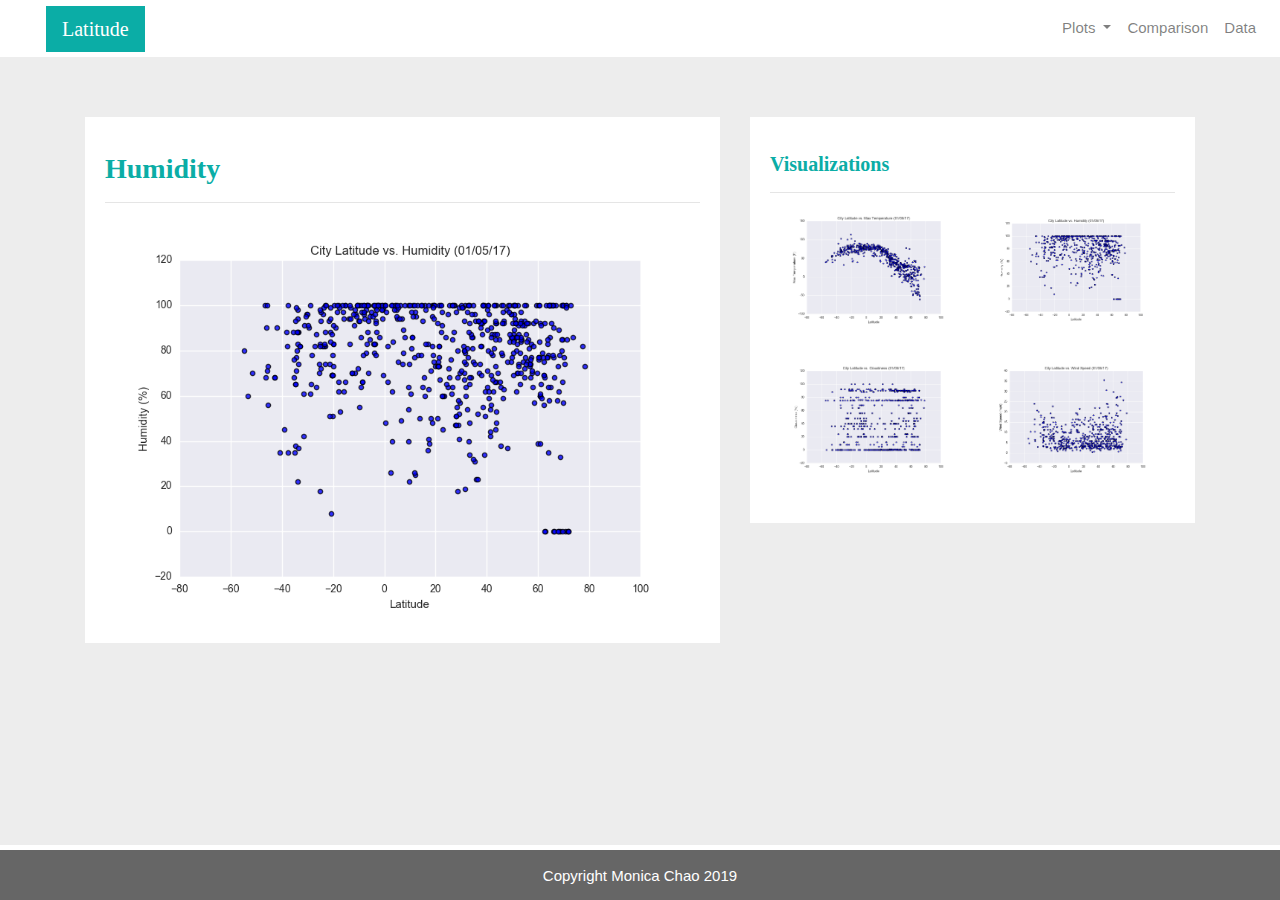
<file: humidity.html>
<!DOCTYPE html>

<html>

 

<head>

  <meta charset="utf-8" />

  <meta http-equiv="X-UA-Compatible" content="IE=edge">

  <title>Latitude VS Humidity</title>

  <meta name="viewport" content="width=device-width, initial-scale=1">

 

 

  <!-- Bootstrap CSS -->

  <link rel="stylesheet" href="https://maxcdn.bootstrapcdn.com/bootstrap/4.0.0/css/bootstrap.min.css" integrity="sha384-Gn5384xqQ1aoWXA+058RXPxPg6fy4IWvTNh0E263XmFcJlSAwiGgFAW/dAiS6JXm"

    crossorigin="anonymous">

 

  <!--CSS Link-->

  <link rel="stylesheet" type="text/css" href="style.css">

 

</head>

 

<body>

  <!-- Navigation Section -->

  <div class="navigation">

    <nav class="navbar navbar-expand-lg navbar-light">

      <a class="navbar-brand" style="background-color: #0BADA6;" href="index.html">Latitude</a>

      <button class="navbar-toggler  border border-white" type="button" data-toggle="collapse" data-target="#navbarNavDropdown"

        aria-controls="navbarNavDropdown" aria-expanded="false" aria-label="Toggle navigation">

        <span class="navbar-toggler-icon"></span>

      </button>

      <div class="collapse navbar-collapse" id="navbarNavDropdown">

        <ul class="navbar-nav ml-auto">

          <li class="nav-item dropdown">

            <a class="nav-link dropdown-toggle" href="#" id="navbarDropdownMenuLink" data-toggle="dropdown"

              aria-haspopup="true" aria-expanded="false">

              Plots

            </a>

            <div class="dropdown-menu" aria-labelledby="navbarDropdownMenuLink">

              <a class="dropdown-item" href="max_temperature.html">Max Temperature</a>

              <a class="dropdown-item active" href="humidity.html">Humidity</a>

              <a class="dropdown-item" href="cloudiness.html">Cloudiness</a>

              <a class="dropdown-item" href="wind_speed.html">Wind Speed</a>

            </div>

          </li>

          <li class="nav-item">

            <a class="nav-link" href="comparisons.html">Comparison</a>

          </li>

          <li class="nav-item">

            <a class="nav-link" href="data.html">Data</a>

          </li>

 

        </ul>

      </div>

    </nav>

  </div>

  <!-- Content Section -->

  <div class="container">

    <div class="row">

      <div class="col-lg-7 col-md-12">

        <!-- Left box  -->

        <div class="box">

          <h3 class="title">Humidity</h3>

          <hr>

          <img src="humidity.png" alt="Humidity Graph">


        </div>

      </div>

      <div class="col-lg-5 col-md-12">

        <!-- Right Box -->

       <div class="box">

          <h5 class="title">Visualizations</h5>

          <hr>

 

 

          <div class="container">

            <div class="row" style="padding-bottom: 30px;">

              <div class="col-6">

                <a href="max_temperature.html">

                  <img class="panel" src="temp.png" alt="Max Temperature Image">

                </a>

              </div>

              <div class="col-6">

                <a href="humidity.html">

                  <img class="panel active" src="humidity.png" alt="Humidity Graph">

                </a>

              </div>

            </div>

 

            <div class="row" style="padding-bottom: 30px;">

              <div class="col-6">

                <a href="cloudiness.html">

                  <img class="panel" src="cloudiness.png" alt="Cloudiness Graph">

                </a>

              </div>

              <div class="col-6">

                <a href="wind_speed.html">

                  <img class="panel" src="speed.png" alt="Wind Speed Graph">

                </a>

              </div>

 

 

            </div>

          </div>

 

 

        </div>

      </div>

    </div>

  </div>

  <!-- Footer Section -->

  <footer>

    <div class="footer">Copyright Monica Chao 2019</div>

  </footer>

 


  <script src="https://code.jquery.com/jquery-3.2.1.slim.min.js" integrity="sha384-KJ3o2DKtIkvYIK3UENzmM7KCkRr/rE9/Qpg6aAZGJwFDMVNA/GpGFF93hXpG5KkN"

    crossorigin="anonymous"></script>

  <script src="https://cdnjs.cloudflare.com/ajax/libs/popper.js/1.12.9/umd/popper.min.js" integrity="sha384-ApNbgh9B+Y1QKtv3Rn7W3mgPxhU9K/ScQsAP7hUibX39j7fakFPskvXusvfa0b4Q"

    crossorigin="anonymous"></script>

  <script src="https://maxcdn.bootstrapcdn.com/bootstrap/4.0.0/js/bootstrap.min.js" integrity="sha384-JZR6Spejh4U02d8jOt6vLEHfe/JQGiRRSQQxSfFWpi1MquVdAyjUar5+76PVCmYl"

    crossorigin="anonymous"></script>

 

</body>

 

</html>
</file>
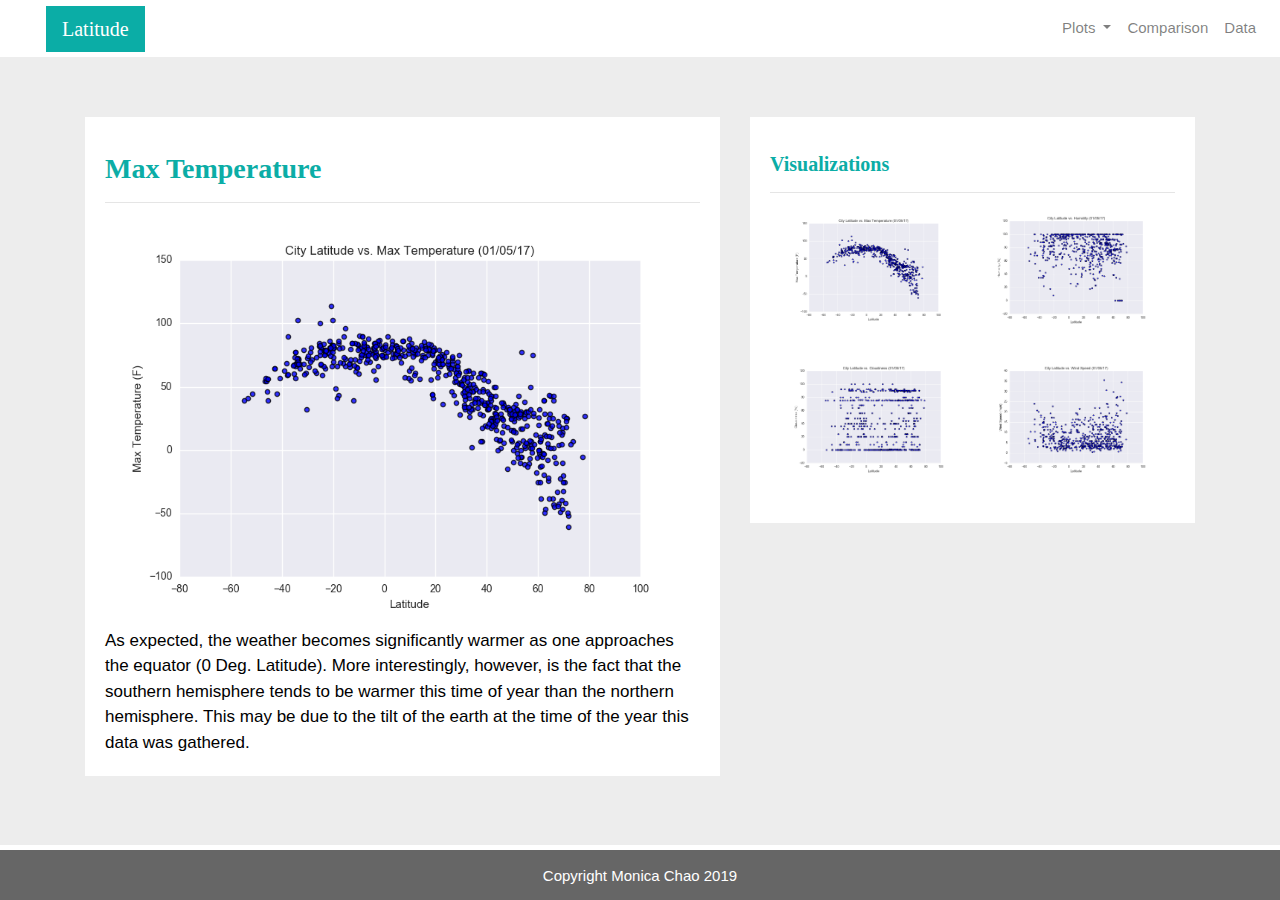
<file: max_temperature.html>
<!DOCTYPE html>

<html>

 

<head>

  <meta charset="utf-8" />

  <meta http-equiv="X-UA-Compatible" content="IE=edge">

  <title>Latitude VS Maximum Temperature</title>

  <meta name="viewport" content="width=device-width, initial-scale=1">

 

  <!-- Bootstrap CSS -->

  <link rel="stylesheet" href="https://maxcdn.bootstrapcdn.com/bootstrap/4.0.0/css/bootstrap.min.css" integrity="sha384-Gn5384xqQ1aoWXA+058RXPxPg6fy4IWvTNh0E263XmFcJlSAwiGgFAW/dAiS6JXm"

    crossorigin="anonymous">

 

  <!--CSS Link-->

  <link rel="stylesheet" type="text/css" href="style.css">

 

</head>

 

<body>

  <!-- Navigation Section -->

  <div class="navigation">

    <nav class="navbar navbar-expand-lg navbar-light">

      <a class="navbar-brand" style="background-color: #0BADA6;" href="index.html">Latitude</a>

      <button class="navbar-toggler  border border-white" type="button" data-toggle="collapse" data-target="#navbarNavDropdown"

        aria-controls="navbarNavDropdown" aria-expanded="false" aria-label="Toggle navigation">

        <span class="navbar-toggler-icon"></span>

      </button>

      <div class="collapse navbar-collapse" id="navbarNavDropdown">

        <ul class="navbar-nav ml-auto">

          <li class="nav-item dropdown">

            <a class="nav-link dropdown-toggle" href="#" id="navbarDropdownMenuLink" data-toggle="dropdown"

              aria-haspopup="true" aria-expanded="false">

              Plots

            </a>

            <div class="dropdown-menu" aria-labelledby="navbarDropdownMenuLink">

              <a class="dropdown-item active" href="max_temperature.html">Max Temperature</a>

              <a class="dropdown-item" href="humidity.html">Humidity</a>

              <a class="dropdown-item" href="cloudiness.html">Cloudiness</a>

              <a class="dropdown-item" href="wind_speed.html">Wind Speed</a>

            </div>

          </li>

          <li class="nav-item">

            <a class="nav-link" href="comparisons.html">Comparison</a>

          </li>

          <li class="nav-item">

            <a class="nav-link" href="data.html">Data</a>

          </li>

 

        </ul>

      </div>

    </nav>

  </div>

  <!-- Content Section -->

  <div class="container">

    <div class="row">

      <div class="col-lg-7 col-md-12">

        <!-- Left box  -->

        <div class="box" style="padding-bottom: 5px;">

          <h3 class="title">Max Temperature</h3>

          <hr>

          <img src="temp.png" alt="Max Temperature Graph">

          <p><font color = "black">As expected, the weather becomes significantly warmer as one approaches the 
            equator (0 Deg. Latitude). More interestingly, however, is the fact that the southern
            hemisphere tends to be warmer this time of year than the northern hemisphere. This may be due to
            the tilt of the earth at the time of the year this data was gathered. 

          </font></p>

        </div>

      </div>

      <div class="col-lg-5 col-md-12">

        <!-- Right Box -->

        <div class="box">

          <h5 class="title">Visualizations</h5>

          <hr>

 

 

          <div class="container">

            <div class="row" style="padding-bottom: 30px;">

              <div class="col-6">

                <a href="max_temperature.html">

                  <img class="panel active" src="temp.png" alt="Max Temperature Image">

                </a>

              </div>

              <div class="col-6">

                <a href="humidity.html">

                  <img class="panel" src="humidity.png" alt="Humidity Graph">

                </a>

              </div>

            </div>

 

            <div class="row" style="padding-bottom: 30px;">

              <div class="col-6">

                <a href="cloudiness.html">

                  <img class="panel" src="cloudiness.png" alt="Cloudiness Graph">

                </a>

              </div>

              <div class="col-6">

                <a href="wind_speed.html">

                  <img class="panel" src="speed.png" alt="Wind Speed Graph">

                </a>

              </div>

 

 

            </div>

          </div>

 

 

        </div>

      </div>

    </div>

  </div>

  <!-- Footer Section -->

  <footer>

    <div class="footer">Copyright Monica Chao 2019</div>

  </footer>

 


  <script src="https://code.jquery.com/jquery-3.2.1.slim.min.js" integrity="sha384-KJ3o2DKtIkvYIK3UENzmM7KCkRr/rE9/Qpg6aAZGJwFDMVNA/GpGFF93hXpG5KkN"

    crossorigin="anonymous"></script>

  <script src="https://cdnjs.cloudflare.com/ajax/libs/popper.js/1.12.9/umd/popper.min.js" integrity="sha384-ApNbgh9B+Y1QKtv3Rn7W3mgPxhU9K/ScQsAP7hUibX39j7fakFPskvXusvfa0b4Q"

    crossorigin="anonymous"></script>

  <script src="https://maxcdn.bootstrapcdn.com/bootstrap/4.0.0/js/bootstrap.min.js" integrity="sha384-JZR6Spejh4U02d8jOt6vLEHfe/JQGiRRSQQxSfFWpi1MquVdAyjUar5+76PVCmYl"

    crossorigin="anonymous"></script>

 

</body>

 

</html>
</file>
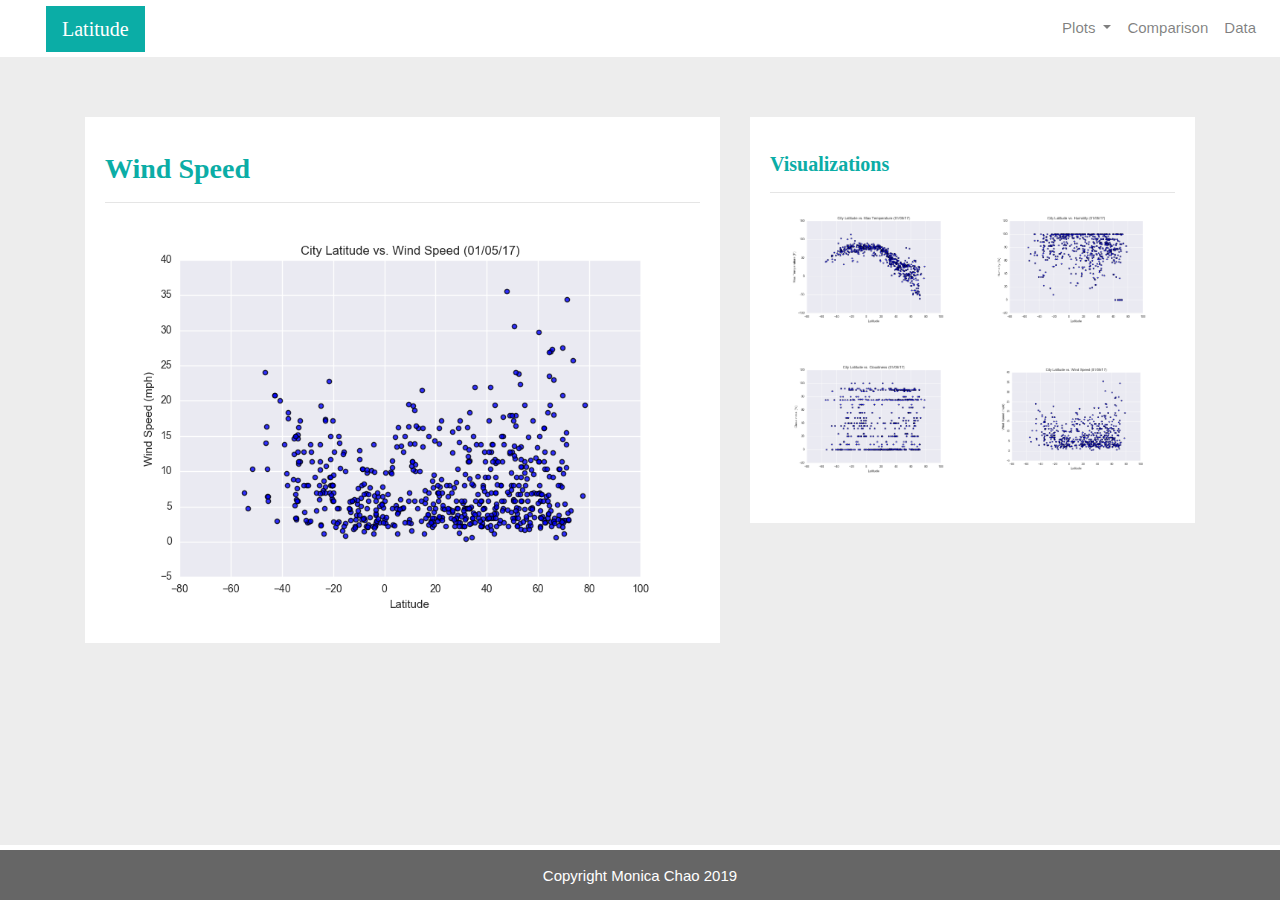
<file: wind_speed.html>
<!DOCTYPE html>

<html>

 

<head>

  <meta charset="utf-8" />

  <meta http-equiv="X-UA-Compatible" content="IE=edge">

  <title>Latitude VS Wind Speed</title>

  <meta name="viewport" content="width=device-width, initial-scale=1">

 

  <!-- Bootstrap CSS -->

  <link rel="stylesheet" href="https://maxcdn.bootstrapcdn.com/bootstrap/4.0.0/css/bootstrap.min.css" integrity="sha384-Gn5384xqQ1aoWXA+058RXPxPg6fy4IWvTNh0E263XmFcJlSAwiGgFAW/dAiS6JXm"

    crossorigin="anonymous">

  <!--CSS Link-->

  <link rel="stylesheet" type="text/css" href="style.css">

</head>

 

<body>

  <!-- Navigation Section -->

  <div class="navigation">

    <nav class="navbar navbar-expand-lg navbar-light">

      <a class="navbar-brand" style="background-color: #0BADA6;" href="index.html">Latitude</a>

      <button class="navbar-toggler border border-white" type="button" data-toggle="collapse" data-target="#navbarNavDropdown"

        aria-controls="navbarNavDropdown" aria-expanded="false" aria-label="Toggle navigation">

        <span class="navbar-toggler-icon"></span>

      </button>

      <div class="collapse navbar-collapse" id="navbarNavDropdown">

        <ul class="navbar-nav ml-auto">

          <li class="nav-item dropdown">

            <a class="nav-link dropdown-toggle" href="#" id="navbarDropdownMenuLink" data-toggle="dropdown"

              aria-haspopup="true" aria-expanded="false">

              Plots

            </a>

            <div class="dropdown-menu" aria-labelledby="navbarDropdownMenuLink">

              <a class="dropdown-item" href="max_temperature.html">Max Temperature</a>

              <a class="dropdown-item" href="humidity.html">Humidity</a>

              <a class="dropdown-item" href="cloudiness.html">Cloudiness</a>

              <a class="dropdown-item active" href="wind_speed.html">Wind Speed</a>

            </div>

          </li>

          <li class="nav-item">

            <a class="nav-link" href="comparisons.html">Comparison</a>

          </li>

          <li class="nav-item">

            <a class="nav-link" href="data.html">Data</a>

          </li>

 

        </ul>

      </div>

    </nav>

  </div>

  <!-- Content Section -->

  <div class="container">

    <div class="row">

      <div class="col-lg-7 col-md-12">

        <!-- Left box  -->

        <div class="box">

          <h3 class="title">Wind Speed</h3>

          <hr>

          <img src="speed.png" alt="Wind Speed Graph">

       </div>

      </div>

      <div class="col-lg-5 col-md-12">

        <!-- Right Box -->

        <div class="box">

          <h5 class="title">Visualizations</h5>

          <hr>

          <div class="container">

            <div class="row" style="padding-bottom: 30px;">

              <div class="col-6">

                <a href="max_temperature.html">

                  <img class="panel" src="temp.png" alt="Max Temperature Image">

                </a>

              </div>

              <div class="col-6">

                <a href="humidity.html">

                  <img class="panel" src="humidity.png" alt="Humidity Graph">

                </a>

              </div>

            </div>

            <div class="row" style="padding-bottom: 30px;">

              <div class="col-6">

                <a href="cloudiness.html">

                  <img class="panel" src="cloudiness.png" alt="Cloudiness Graph">

                </a>

              </div>

             <div class="col-6">

                <a href="wind_speed.html">

                  <img class="panel active" src="speed.png" alt="Wind Speed Graph">

                </a>

              </div>

            </div>

          </div>

        </div>

      </div>

    </div>

  </div>

  <!-- Footer Section -->

  <footer>

    <div class="footer">Copyright Monica Chao 2019</div>

  </footer>

 


  <script src="https://code.jquery.com/jquery-3.2.1.slim.min.js" integrity="sha384-KJ3o2DKtIkvYIK3UENzmM7KCkRr/rE9/Qpg6aAZGJwFDMVNA/GpGFF93hXpG5KkN"

    crossorigin="anonymous"></script>

  <script src="https://cdnjs.cloudflare.com/ajax/libs/popper.js/1.12.9/umd/popper.min.js" integrity="sha384-ApNbgh9B+Y1QKtv3Rn7W3mgPxhU9K/ScQsAP7hUibX39j7fakFPskvXusvfa0b4Q"

    crossorigin="anonymous"></script>

  <script src="https://maxcdn.bootstrapcdn.com/bootstrap/4.0.0/js/bootstrap.min.js" integrity="sha384-JZR6Spejh4U02d8jOt6vLEHfe/JQGiRRSQQxSfFWpi1MquVdAyjUar5+76PVCmYl"

    crossorigin="anonymous"></script>

</body>

 

</html>
</file>
<file: style.css>
/* Body */

body{

    background-color: #EDEDED;

}

/* Navbar */

.navbar{

    max-height: 57px;

}

.navigation .navbar-brand{

    color:white;

    margin-left: 30px;

    padding: inherit;

    background-color: white;

    font-family: Georgia, 'Tahoma', Times, serif;

}

.navbar{

    background-color: white;

    font-size: 15px;

}

.active, .dropdown-menu .dropdown-item:active a:hover{

    background-color:#E7E7E7!important;

}

.dropdown-item{

    color: black !important;

}

.dropdown .dropdown-menu .dropdown-item:active, .dropdown .dropdown-menu .dropdown-item:hover{

    background-color:#E7E7E7 !important;

}

a{

    color: white;

    font-size: 15px;

}

.nav-link:hover{

    background-color:#E7E7E7 !important;

   }

 

.navbar-brand:hover{

color: rgb(175, 175, 175) !important;

}

/* Images */

img{

    width:100% !important;

    height:100% !important;

}

.active, .panel:hover{

    border-color:white;

    border-style: solid;

    

}

.vizualization{

    width:50% !important;

    height:50% !important;

}

 

/* Title Class  */

.title{

    color: #0BADA6; 

    font-family: Georgia, 'Tahoma', Times, serif;

    font-weight: bolder;

    padding-top: 25px;

}

/* Paragraph Element */

p{

color: white;

font-family: Arial, Helvetica, sans-serif;

font-size: 17px;

}

/* Box Class */

.box {

    margin-top: 60px;

    margin-bottom: 62px;

    padding: 10px 20px 15px;

    color: grey;

    background-color:white;

 

  }

/* Table */

  .table{

    font-size: 15px;

    border-top-color: green;

}

/* Footer */

footer{

background-color: #666666;

border-top-style: solid;

border-top-width: 5px;

border-top-color: white;

color: white;

min-height: 55px;

font-family: Arial, Tahoma, sans-serif;

font-size: 15px;

text-align: center;

position: fixed;

left: 0;

bottom: 0;

width: 100%;

padding-top: 15px;

}

/* Media Queries */

@media(max-width: 992px){

.navbar-expand-lg{

background-color: white !important;

}

.navbar{

    max-height: none;

    padding: inherit;

}

.navbar div{

    margin: inherit;

    background-color: grey; 

}

.navbar-brand{

    padding: 10px !important;

}

 

button{

    margin-right: 30px;

}

button:focus {

 

    outline: 1px dotted;

    outline: 5px auto -webkit-focusring-color;

   

    }

}
</file>
